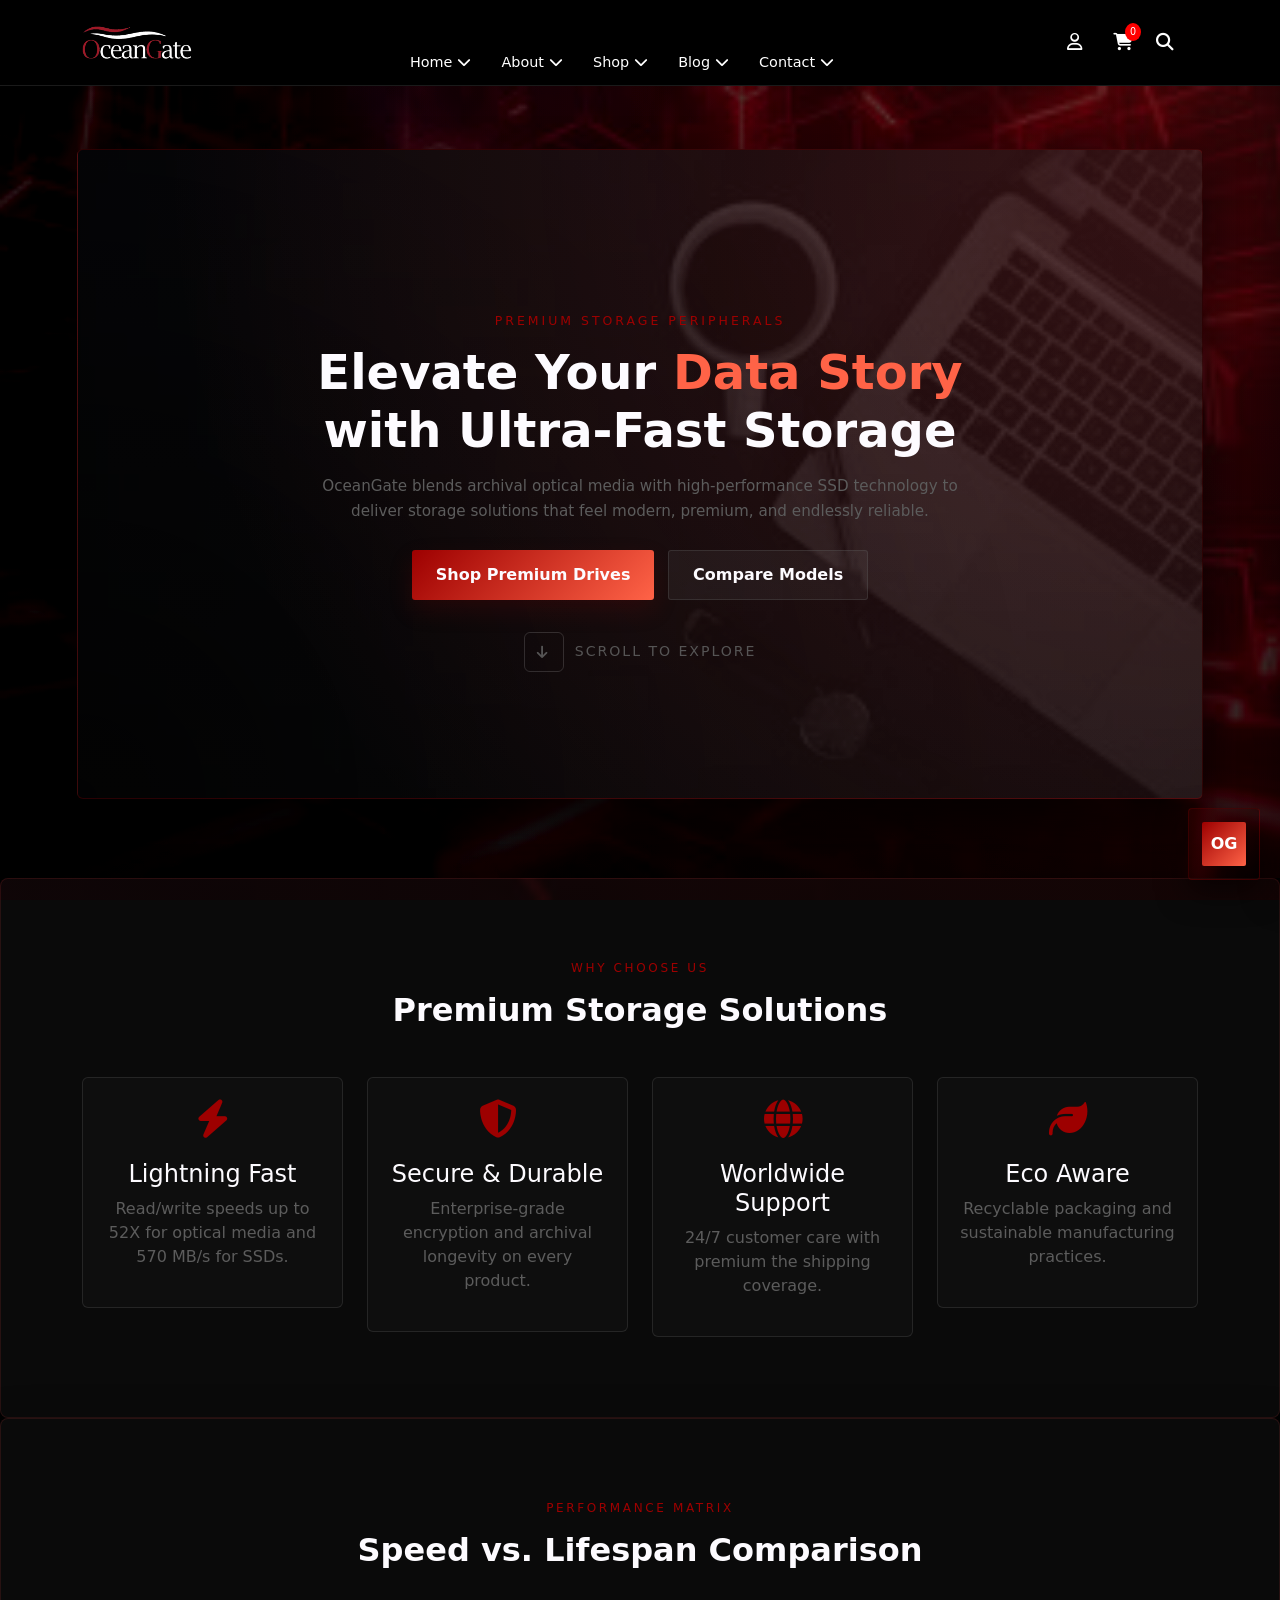
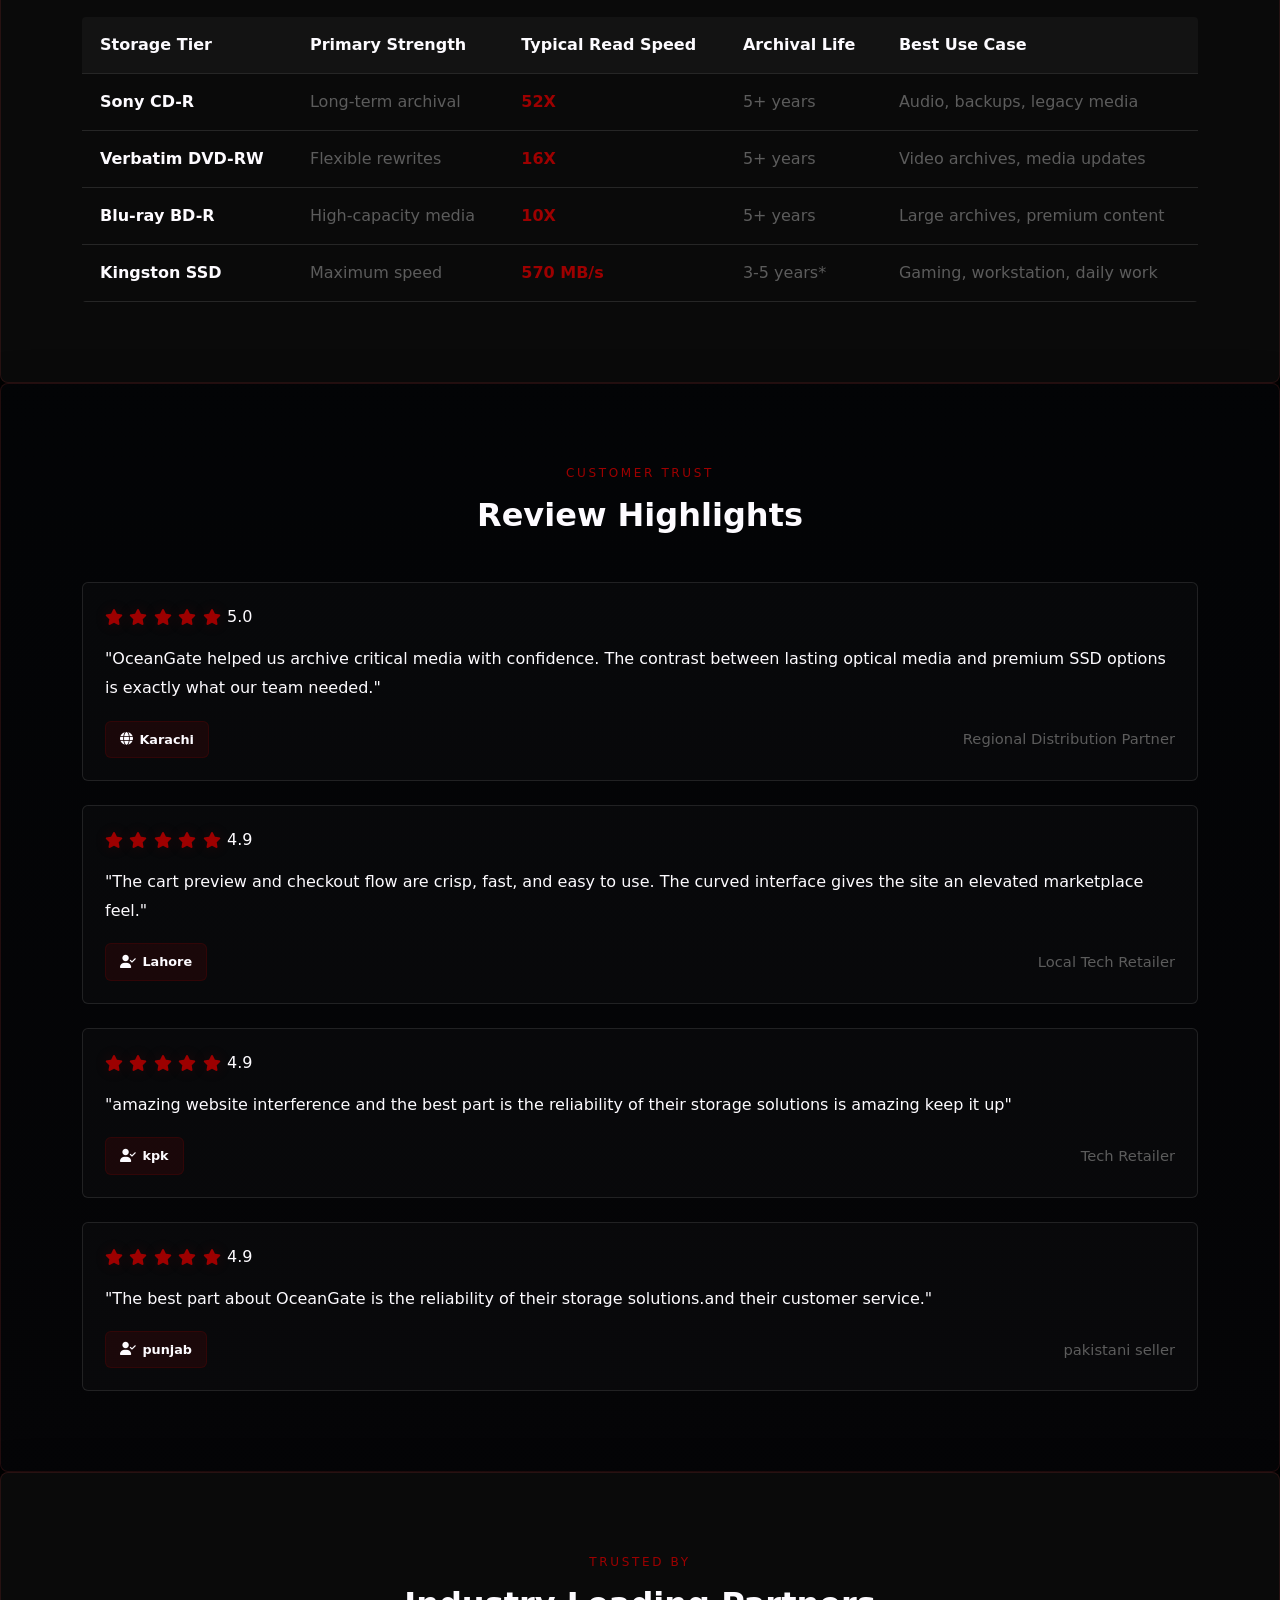
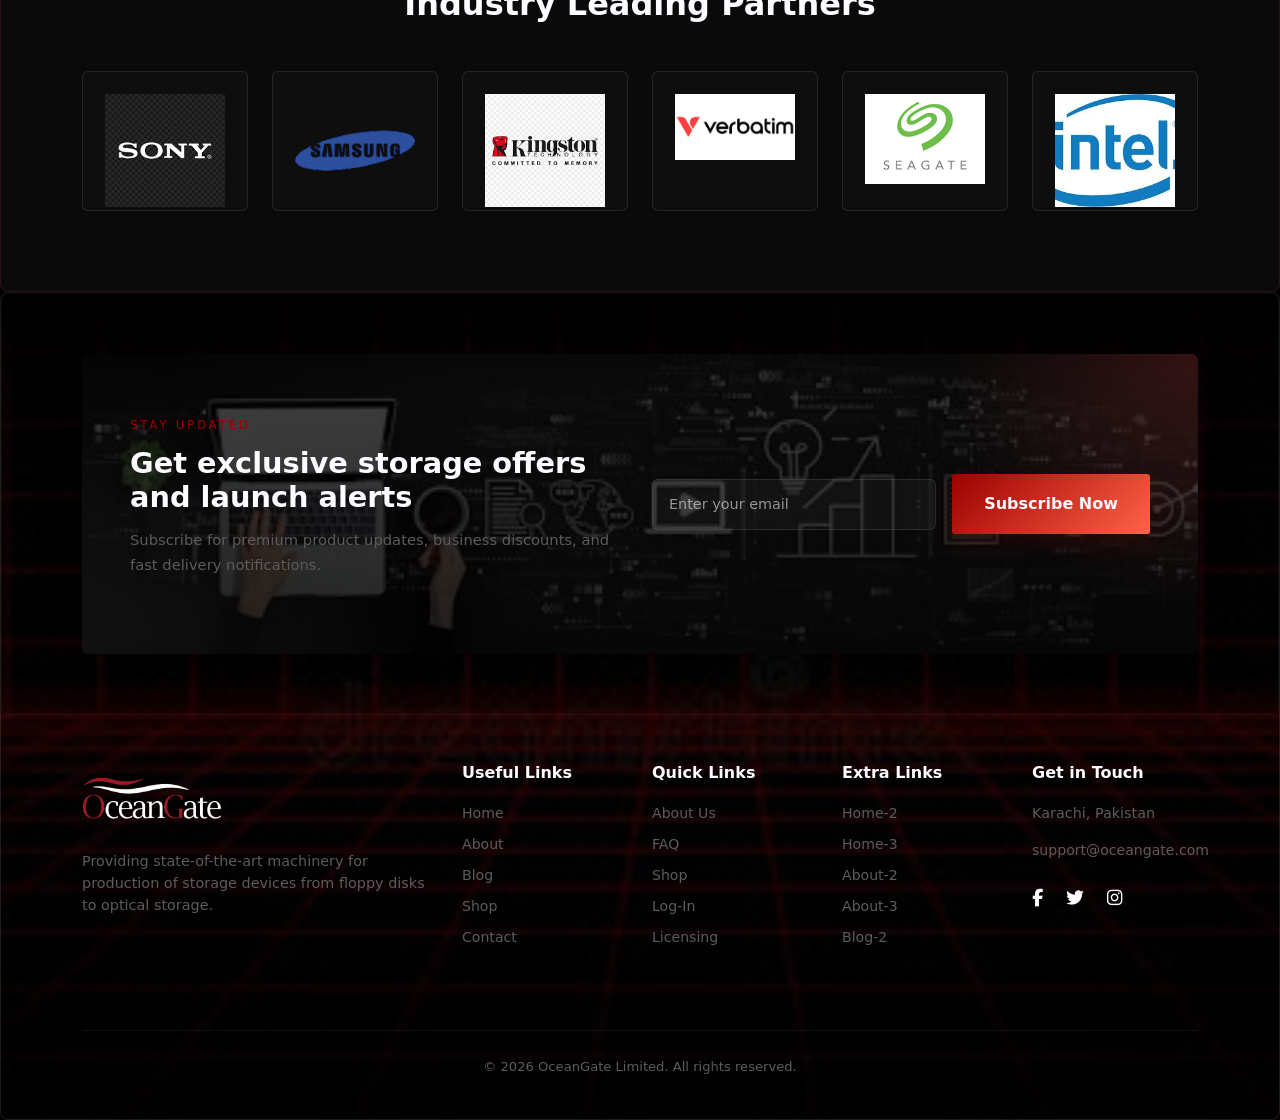
<file: index.html>
<!DOCTYPE html>
<html lang="en">

<head>
    <meta charset="UTF-8">
    <meta name="viewport" content="width=device-width, initial-scale=1.0">
    <title>OceanGate | Premium Storage</title>

    <link href="https://cdn.jsdelivr.net/npm/bootstrap@5.3.0/dist/css/bootstrap.min.css" rel="stylesheet">
    <link rel="stylesheet" href="https://cdnjs.cloudflare.com/ajax/libs/font-awesome/6.4.0/css/all.min.css">
    <link href="https://unpkg.com/aos@2.3.1/dist/aos.css" rel="stylesheet">
    <link rel="stylesheet" href="./styleSheets/style.css">
    <link rel="stylesheet" href="./styleSheets/shop.css">
    <link rel="icon" type="image/svg+xml" href="./src/img/logo/favicon.png">

</head>

<body>
    <!-- Preloader -->
    <div id="og-preloader-shuttle">
        <div class="og-loader-wrapper">
            <h1 class="og-loader-logo logo"><img src="./src/img//logo/OceanGate-logo.svg" alt=""></h1>
            <div class="og-progress-frame">
                <div class="og-progress-bar"></div>
            </div>
        </div>
    </div>
    <!-- Header navigation and mobile menu -->
    <header class="header">
        <div class="container d-flex align-items-center justify-content-between">
            <a href="./index.html" class="logo"><img src="./src/img//logo/OceanGate-logo.svg"
                    alt="OceanGate Logo"></a>
            <nav class="desktop-nav d-none d-lg-flex">
                <div class="nav-item-wrapper">
                    <a href="./index.html" class="nav-link">Home<span><i class="fas fa-chevron-down"></i></span></a>
                </div>
                <div class="nav-item-wrapper">
                    <a href="./about.html" class="nav-link">About<span><i class="fas fa-chevron-down"></i></span></a>
                </div>
                <div class="nav-item-wrapper">
                    <a href="./shop.html" class="nav-link">Shop<span><i class="fas fa-chevron-down"></i></span></a>
                    <div class="dropdown-box">
                        <a href="./shop.html"><span>--</span> Products</a>
                        <a href="./comparison.html"><span>--</span> compare devices</a>
                    </div>
                </div>
                <div class="nav-item-wrapper">
                    <a href="./blog.html" class="nav-link">Blog<span><i class="fas fa-chevron-down"></i></span></a>
                </div>
                <div class="nav-item-wrapper">
                    <a href="./contact.html" class="nav-link">Contact<span><i class="fas fa-chevron-down"></i></span></a>
                </div>
            
            </nav>
            <div class="header-actions d-flex align-items-center">
                <a href="./login.html" class="me-3 user-icon"><i class="far fa-user"></i></a>
                <div class="cart-icon"><a href="#" onclick="toggleCart(); return false;"><i
                            class="fas fa-shopping-cart"></i></a><span class="cart-badge" id="cartCount">0</span></div>
                <div class="search-wrapper me-3">
                    <button class="search-trigger" aria-label="Open search"><i class="fas fa-search"></i></button>
                    <div class="search-expand" aria-hidden="true">
                        <input id="globalSearchInput" class="search-input" type="text"
                            placeholder="Search products, e.g. Kingston SSD" autocomplete="off">
                        <div id="searchSuggestions" class="suggestions-panel" aria-hidden="true"></div>
                    </div>
                </div>
                <button class="menu-btn d-lg-none" id="menuBtn"><span></span><span></span><span></span></button>
            </div>
        </div>
        <div class="mobile-menu" id="mobileMenu">
            <nav class="mobile-nav">
                <a href="index.html">Home</a>
                <a href="about.html">About</a>
                <a href="blog.html">Blog</a>
                <a href="shop.html">Shop</a>
                <a href="comparison.html">Compare</a>
                <a href="contact.html">Contact</a>
                <a href="login.html">Sign In</a>
                <a href="signup.html">Sign Up</a>
            </nav>
        </div>
    </header>

    <!-- Main landing content -->
    <main>
        <section class="hero-section">
            <div class="hero-visual"></div>
            <div class="hero-frame"></div>
            <div class="container hero-content" data-aos="fade-up">
                <p class="small-caps">Premium Storage Peripherals</p>
                <h1 class="hero-title">Elevate Your <span>Data Story</span> with Ultra-Fast Storage</h1>
                <p class="hero-copy">OceanGate blends archival optical media with high-performance SSD technology to
                    deliver storage solutions that feel modern, premium, and endlessly reliable.</p>
                <div class="hero-actions">
                    <a href="shop.html" class="btn btn-red">Shop Premium Drives</a>
                    <a href="comparison.html" class="btn btn-secondary">Compare Models</a>
                </div>
                <a href="#techMatrix" class="hero-scroll">
                    <span class="scroll-icon"><i class="fas fa-arrow-down"></i></span>
                    Scroll to explore
                </a>
            </div>
        </section>

        <!-- Feature highlights section -->
        <section class="features-showcase section-panel section-panel" style="padding: 80px 0;">
            <div class="container">
                <div class="text-center mb-5" data-aos="fade-up">
                    <p class="section-subtitle">Why Choose Us</p>
                    <h2 class="section-title">Premium Storage Solutions</h2>
                </div>
                <div class="row g-4">
                    <!-- Feature: Lightning Fast -->
                    <div class="col-md-6 col-lg-3" data-aos="fade-up" data-aos-delay="100">
                        <div class="feature-card text-center">
                            <i class="fas fa-bolt"
                                style="font-size: 2.4rem; color: var(--primary-red); margin-bottom: 22px;"></i>
                            <h4>Lightning Fast</h4>
                            <p style="color: var(--text-gray);">Read/write speeds up to 52X for optical media and 570
                                MB/s for SSDs.</p>
                        </div>
                    </div>
                    <!-- Feature: Secure & Durable -->
                    <div class="col-md-6 col-lg-3" data-aos="fade-up" data-aos-delay="200">
                        <div class="feature-card text-center">
                            <i class="fas fa-shield-alt"
                                style="font-size: 2.4rem; color: var(--primary-red); margin-bottom: 22px;"></i>
                            <h4>Secure & Durable</h4>
                            <p style="color: var(--text-gray);">Enterprise-grade encryption and archival longevity on
                                every product.</p>
                        </div>
                    </div>
                    <!-- Feature: Worldwide Support -->
                    <div class="col-md-6 col-lg-3" data-aos="fade-up" data-aos-delay="300">
                        <div class="feature-card text-center">
                            <i class="fas fa-globe"
                                style="font-size: 2.4rem; color: var(--primary-red); margin-bottom: 22px;"></i>
                            <h4>Worldwide Support</h4>
                            <p style="color: var(--text-gray);">24/7 customer care with premium the shipping coverage.
                            </p>
                        </div>
                    </div>
                    <!-- Feature: Eco Aware -->
                    <div class="col-md-6 col-lg-3" data-aos="fade-up" data-aos-delay="400">
                        <div class="feature-card text-center">
                            <i class="fas fa-leaf"
                                style="font-size: 2.4rem; color: var(--primary-red); margin-bottom: 22px;"></i>
                            <h4>Eco Aware</h4>
                            <p style="color: var(--text-gray);">Recyclable packaging and sustainable manufacturing
                                practices.</p>
                        </div>
                    </div>
                </div>
            </div>
        </section>

        <!-- Product comparison matrix -->
        <section id="techMatrix" class="section-panel" style="padding: 80px 0;">
            <div class="container">
                <div class="text-center mb-5" data-aos="fade-up">
                    <p class="section-subtitle">Performance Matrix</p>
                    <h2 class="section-title">Speed vs. Lifespan Comparison</h2>
                </div>
                <div class="table-responsive" data-aos="fade-up" data-aos-delay="100">
                    <table class="tech-matrix">
                        <thead>
                            <tr>
                                <th>Storage Tier</th>
                                <th>Primary Strength</th>
                                <th>Typical Read Speed</th>
                                <th>Archival Life</th>
                                <th>Best Use Case</th>
                            </tr>
                        </thead>
                        <tbody>
                            <tr>
                                <td><strong style="color: var(--text-white);">Sony CD-R</strong></td>
                                <td>Long-term archival</td>
                                <td><span class="tech-highlight">52X</span></td>
                                <td>5+ years</td>
                                <td>Audio, backups, legacy media</td>
                            </tr>
                            <tr>
                                <td><strong style="color: var(--text-white);">Verbatim DVD-RW</strong></td>
                                <td>Flexible rewrites</td>
                                <td><span class="tech-highlight">16X</span></td>
                                <td>5+ years</td>
                                <td>Video archives, media updates</td>
                            </tr>
                            <tr>
                                <td><strong style="color: var(--text-white);">Blu-ray BD-R</strong></td>
                                <td>High-capacity media</td>
                                <td><span class="tech-highlight">10X</span></td>
                                <td>5+ years</td>
                                <td>Large archives, premium content</td>
                            </tr>
                            <tr>
                                <td><strong style="color: var(--text-white);">Kingston SSD</strong></td>
                                <td>Maximum speed</td>
                                <td><span class="tech-highlight">570 MB/s</span></td>
                                <td>3-5 years*</td>
                                <td>Gaming, workstation, daily work</td>
                            </tr>
                        </tbody>
                    </table>
                </div>
            </div>
        </section>

        <!-- Customer testimonials section -->
        <section class="section-panel"
            style="padding: 80px 0; background: linear-gradient(180deg, rgba(3, 4, 6, 0.98), rgba(5, 5, 7, 0.98));">
            <div class="container">
                <div class="text-center mb-5" data-aos="fade-up">
                    <p class="section-subtitle">Customer Trust</p>
                    <h2 class="section-title">Review Highlights</h2>
                </div>
                <div class="review-carousel flex-row flex-nowrap g-4" data-aos="fade-up" data-aos-delay="100">
                    <div class="col-md-12" data-aos="fade-up" data-aos-delay="100">
                        <div class="review-card">
                            <div class="review-stars"><i class="fas fa-star"></i><i class="fas fa-star"></i><i
                                    class="fas fa-star"></i><i class="fas fa-star"></i><i
                                    class="fas fa-star"></i><span>5.0</span></div>
                            <p style="color: var(--text-white); font-size: 1rem; line-height: 1.8;">"OceanGate helped us
                                archive critical media with confidence. The contrast between lasting optical media and
                                premium SSD options is exactly what our team needed."</p>
                            <div class="review-meta">
                                <span class="trust-badge"><i class="fas fa-globe"></i> Karachi</span>
                                <span class="review-location">Regional Distribution Partner</span>
                            </div>
                        </div>
                    </div>
                    <div class="col-md-12" data-aos="fade-up" data-aos-delay="200">
                        <div class="review-card">
                            <div class="review-stars"><i class="fas fa-star"></i><i class="fas fa-star"></i><i
                                    class="fas fa-star"></i><i class="fas fa-star"></i><i
                                    class="fas fa-star"></i><span>4.9</span></div>
                            <p style="color: var(--text-white); font-size: 1rem; line-height: 1.8;">"The cart preview
                                and checkout flow are crisp, fast, and easy to use. The curved interface gives the site
                                an elevated marketplace feel."</p>
                            <div class="review-meta">
                                <span class="trust-badge"><i class="fas fa-user-check"></i> Lahore</span>
                                <span class="review-location">Local Tech Retailer</span>
                            </div>
                        </div>
                    </div>
                    <div class="col-md-12" data-aos="fade-up" data-aos-delay="300">
                        <div class="review-card">
                            <div class="review-stars"><i class="fas fa-star"></i><i class="fas fa-star"></i><i
                                    class="fas fa-star"></i><i class="fas fa-star"></i><i
                                    class="fas fa-star"></i><span>4.9</span></div>
                            <p style="color: var(--text-white); font-size: 1rem; line-height: 1.8;">"amazing website
                                interference and the best part is the reliability of their storage solutions is amazing
                                keep it up"</p>
                            <div class="review-meta">
                                <span class="trust-badge"><i class="fas fa-user-check"></i> kpk</span>
                                <span class="review-location">Tech Retailer</span>
                            </div>
                        </div>
                    </div>
                    <div class="col-md-12" data-aos="fade-up" data-aos-delay="400">
                        <div class="review-card">
                            <div class="review-stars"><i class="fas fa-star"></i><i class="fas fa-star"></i><i
                                    class="fas fa-star"></i><i class="fas fa-star"></i><i
                                    class="fas fa-star"></i><span>4.9</span></div>
                            <p style="color: var(--text-white); font-size: 1rem; line-height: 1.8;">"The best part about
                                OceanGate is the reliability of their storage solutions.and their customer service."</p>
                            <div class="review-meta">
                                <span class="trust-badge"><i class="fas fa-user-check"></i> punjab </span>
                                <span class="review-location">pakistani seller</span>
                            </div>
                        </div>
                    </div>
                </div>
            </div>
        </section>

        <!-- Partner logos and brand trust section -->
        <section class="section-panel brand-partners" style="padding: 80px 0;">
            <div class="container">
                <div class="text-center mb-5" data-aos="fade-up">
                    <p class="section-subtitle">Trusted By</p>
                    <h2 class="section-title">Industry Leading Partners</h2>
                </div>
                <div class="row g-4 align-items-center">
                    <div class="col-6 col-md-4 col-lg-2" data-aos="zoom-in" data-aos-delay="100">
                        <div class="feature-card text-center" style="height: 140px;">
                            <img src="./src/img/brand-logos/sony.png" alt="Sony" class="img-fluid">
                        </div>
                    </div>
                    <div class="col-6 col-md-4 col-lg-2" data-aos="zoom-in" data-aos-delay="150">
                        <div class="feature-card text-center" style="height: 140px;">
                            <img src="./src/img/brand-logos/samsung.png" alt="Samsung" class="img-fluid">
                        </div>
                    </div>
                    <div class="col-6 col-md-4 col-lg-2" data-aos="zoom-in" data-aos-delay="200">
                        <div class="feature-card text-center" style="height: 140px;">
                            <img src="./src/img/brand-logos/kingstone.png" alt="kingstone" class="img-fluid">
                        </div>
                    </div>
                    <div class="col-6 col-md-4 col-lg-2" data-aos="zoom-in" data-aos-delay="250">
                        <div class="feature-card text-center" style="height: 140px;">
                            <img src="./src/img/brand-logos/Verbatim.png" alt="Verbatim" class="img-fluid">

                        </div>
                    </div>
                    <div class="col-6 col-md-4 col-lg-2" data-aos="zoom-in" data-aos-delay="300">
                        <div class="feature-card text-center" style="height: 140px;">
                            <img src="./src/img/brand-logos/Seagate.png" alt="Seagate" class="img-fluid">

                        </div>
                    </div>
                    <div class="col-6 col-md-4 col-lg-2" data-aos="zoom-in" data-aos-delay="350">
                        <div class="feature-card text-center" style="height: 140px;">
                            <img src="./src\img\brand-logos\Intel.jpg" alt="Intel" class="img-fluid">
                        </div>
                    </div>
                </div>
            </div>
        </section>
    </main>

    <!-- Site footer and subscription section -->
    <footer class="footer">
        <div class="email-subscription-section text-center">
            <div class="container">
                <div class="email-subscribe-card mx-auto p-4 p-lg-5" data-aos="fade-up">
                    <div class="row align-items-center gy-4">
                        <div class="col-12 col-lg-6 text-lg-start" data-aos="fade-right">
                            <p class="email-subtitle">STAY UPDATED</p>
                            <h2>Get exclusive storage offers and launch alerts</h2>
                            <p class="email-subtext">Subscribe for premium product updates, business discounts, and fast
                                delivery notifications.</p>
                        </div>
                        <div class="col-12 col-lg-6" data-aos="fade-left">
                            <form class="email-form d-flex flex-column flex-sm-row gap-3 align-items-center"
                                action="./thank-you.html" method="get">
                                <input type="email" class="form-control email-input" placeholder="Enter your email"
                                    required>
                                <button type="submit" class="btn btn-red email-submit-btn">Subscribe Now</button>
                            </form>
                        </div>
                    </div>
                </div>
            </div>
        </div>
        <div class="container">
            <div class="row pt-5 pb-5">
                <div class="col-lg-4 mb-5 mb-lg-0">
                    <a href="index.html" class="footer-logo"><img src="./src/img//logo/OceanGate-logo.svg"
                            alt="OceanGate Logo"></a>
                    <p style="color: var(--text-gray); font-size: 0.9rem;">Providing state-of-the-art machinery for
                        production of storage devices from floppy disks to optical storage.</p>
                </div>
                <div class="col-6 col-md-3 col-lg-2">
                    <h5>Useful Links</h5>
                    <a href="index.html" class="footer-link">Home</a>
                    <a href="about.html" class="footer-link">About</a>
                    <a href="blog.html" class="footer-link">Blog</a>
                    <a href="shop.html" class="footer-link">Shop</a>
                    <a href="contact.html" class="footer-link">Contact</a>
                </div>
                <div class="col-6 col-md-3 col-lg-2">
                    <h5>Quick Links</h5>
                    <a href="about.html" class="footer-link">About Us</a>
                    <a href="contact.html" class="footer-link">FAQ</a>
                    <a href="shop.html" class="footer-link">Shop</a>
                    <a href="contact.html" class="footer-link">Log-In</a>
                    <a href="contact.html" class="footer-link">Licensing</a>
                </div>
                <div class="col-6 col-md-3 col-lg-2 mt-4 mt-md-0">
                    <h5>Extra Links</h5>
                    <a href="index.html" class="footer-link">Home-2</a>
                    <a href="index.html" class="footer-link">Home-3</a>
                    <a href="about.html" class="footer-link">About-2</a>
                    <a href="about.html" class="footer-link">About-3</a>
                    <a href="blog.html" class="footer-link">Blog-2</a>
                </div>
                <div class="col-6 col-md-3 col-lg-2 mt-4 mt-md-0">
                    <h5>Get in Touch</h5>
                    <p style="color: var(--text-gray); font-size: 0.9rem;">Karachi, Pakistan</p>
                    <a href="mailto:support@oceangate.com" class="footer-link">support@oceangate.com</a>
                    <div class="social-icons mt-4">
                        <a href="#"><i class="fab fa-facebook-f"></i></a>
                        <a href="#"><i class="fab fa-twitter"></i></a>
                        <a href="#"><i class="fab fa-instagram"></i></a>
                    </div>
                </div>
            </div>
            <div class="copyright-section text-center">
                <p>© 2026 OceanGate Limited. All rights reserved.</p>
                <div class="social-icons mobile-social d-sm-none">
                    <a href="#"><i class="fab fa-facebook-f"></i></a>
                    <a href="#"><i class="fab fa-twitter"></i></a>
                    <a href="#"><i class="fab fa-instagram"></i></a>
                </div>
            </div>
        </div>
        <!-- Footer and subscription -->
    </footer>

    <!-- Cart overlay (global system) -->
    <div id="cartDrawer" class="cart-drawer">
        <div class="cart-drawer-header">
            <h4 style="color: var(--text-white); margin: 0;">Shopping Cart</h4>
            <button
                style="background: none; border: none; color: var(--text-gray); font-size: 1.5rem; cursor: pointer; padding: 0;"
                onclick="toggleCart()"><i class="fas fa-times"></i></button>
        </div>
        <div id="cartItems" class="cart-items-container">
            <p style="color: var(--text-muted); text-align: center; padding: 40px 20px;">Your cart is empty</p>
        </div>
        <div class="cart-drawer-footer">
            <div
                style="display: flex; justify-content: space-between; margin-bottom: 20px; padding-bottom: 20px; border-bottom: 1px solid rgba(255, 255, 255, 0.08);">
                <p style="color: var(--text-gray); margin: 0;">Subtotal:</p>
                <p style="color: var(--text-white); font-weight: 700; margin: 0;">$<span id="cartTotal">0.00</span></p>
            </div>
            <a href="checkout.html" class="btn btn-red"
                style="width: 100%; display: inline-flex; justify-content: center; padding: 14px; border-radius: 6px; font-weight: 600;">Proceed
                to Checkout</a>
        </div>
    </div>
    <div id="cartOverlay" class="cart-overlay" onclick="toggleCart()"></div>

    <script src="https://unpkg.com/aos@2.3.1/dist/aos.js"></script>
    <script src="./js/app.js"></script>

</body>

</html>
</file>
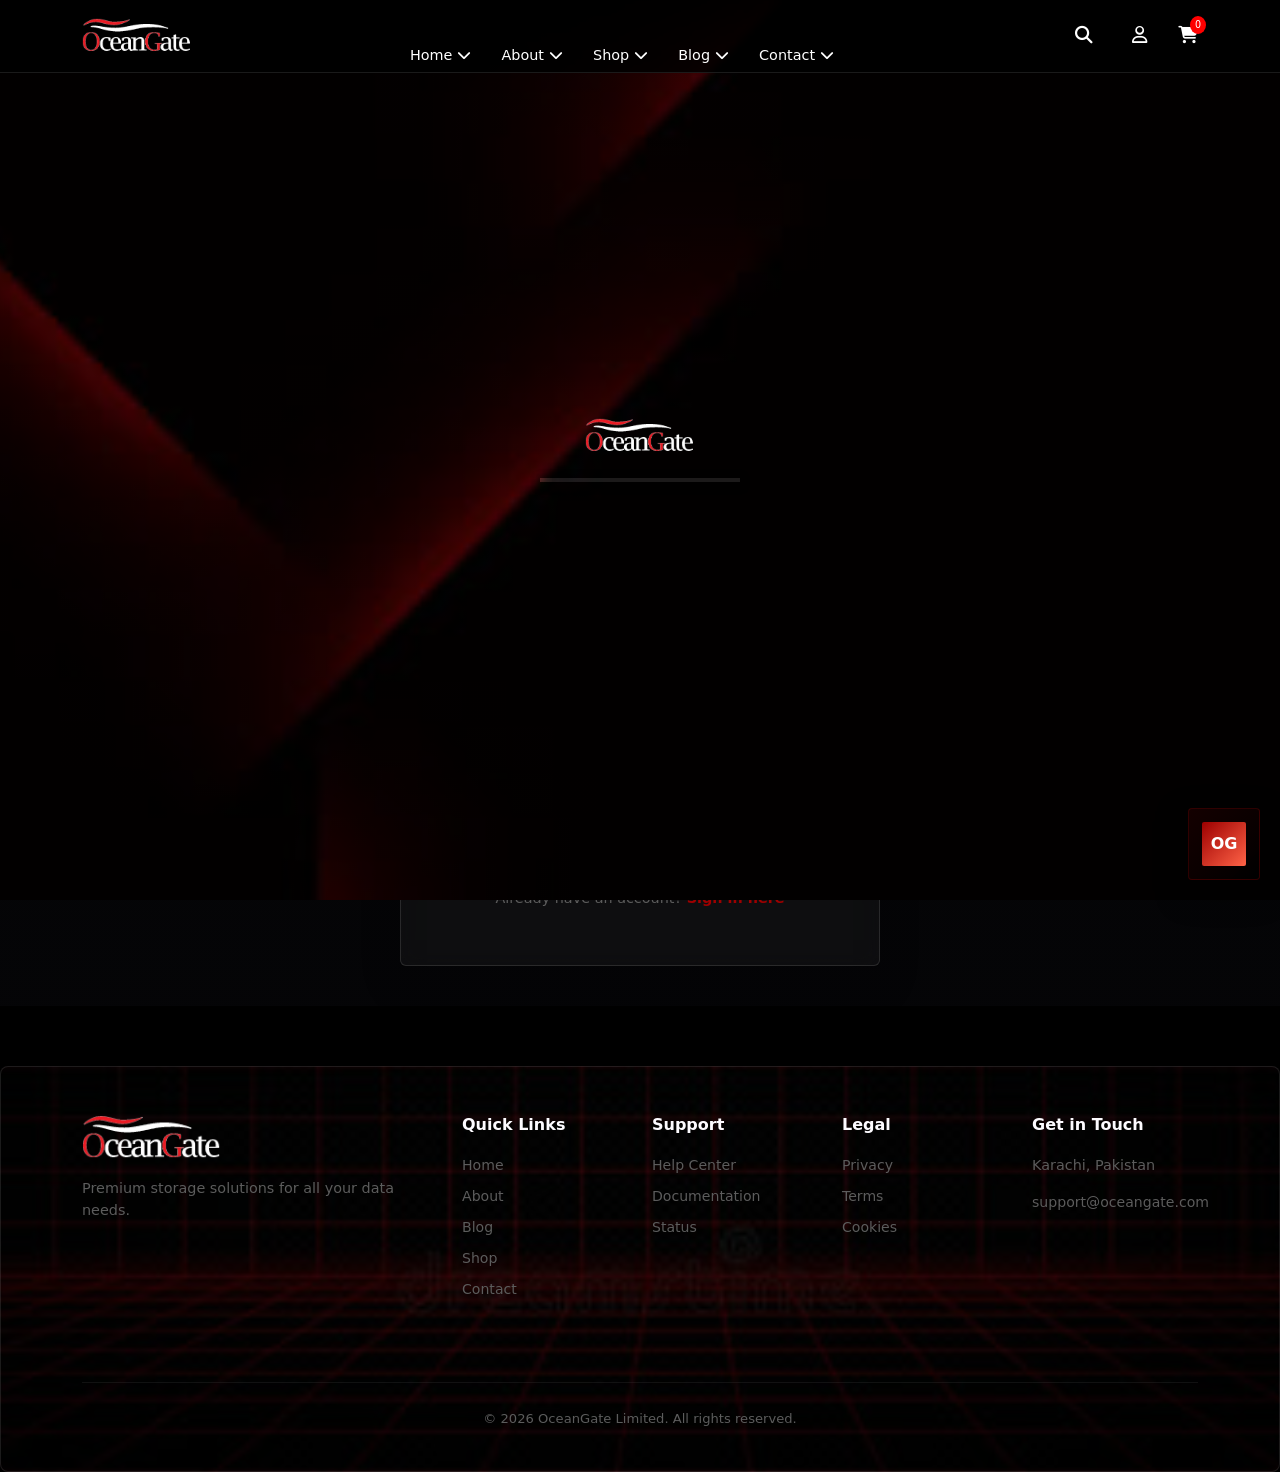
<file: about.html>
<!DOCTYPE html>
<html lang="en">

<head>
    <meta charset="UTF-8">
    <meta name="viewport" content="width=device-width, initial-scale=1.0">
    <link rel="stylesheet" href="https://cdnjs.cloudflare.com/ajax/libs/font-awesome/6.4.0/css/all.min.css">
    <link href="https://cdn.jsdelivr.net/npm/bootstrap@5.3.0/dist/css/bootstrap.min.css" rel="stylesheet">
    <link href="https://unpkg.com/aos@2.3.1/dist/aos.css" rel="stylesheet">
    <link rel="stylesheet" href="./styleSheets/style.css">
    <link rel="stylesheet" href="./styleSheets/about.css">
        <link rel="stylesheet" href="./styleSheets/shop.css">
    <link rel="icon" type="image/svg+xml" href="./src/img/logo/favicon.png">
    <title>OceanGate | About Us</title>
    
</head>
<body>
    <!-- Header navigation -->
          <!-- Preloader -->
    <div id="og-preloader-shuttle">
      <div class="og-loader-wrapper">
        <h1 class="og-loader-logo logo"><img src="./src/img//logo/OceanGate-logo.svg" alt=""></h1>
        <div class="og-progress-frame">
            <div class="og-progress-bar"></div>
        </div>
      </div>
    </div>
    <!-- Header navigation and mobile menu -->
    <header class="header">
        <div class="container d-flex align-items-center justify-content-between">
            <a href="./index.html" class="logo"><img src="./src/img//logo/OceanGate-logo.svg" alt="logo"></a>

            <nav class="desktop-nav d-none d-lg-flex">
                <div class="nav-item-wrapper">
                    <a href="./index.html" class="nav-link">Home<span><i class="fas fa-chevron-down"></i></span></a>
                </div>
                <div class="nav-item-wrapper">
                    <a href="./about.html" class="nav-link">About<span><i class="fas fa-chevron-down"></i></span></a>
                </div>
                <div class="nav-item-wrapper">
                    <a href="./shop.html" class="nav-link">Shop<span><i class="fas fa-chevron-down"></i></span></a>
                    <div class="dropdown-box">
                        <a href="./shop.html"><span>--</span> Products</a>
                        <a href="./comparison.html"><span>--</span> compare devices</a>
                    </div>
                </div>
                <div class="nav-item-wrapper">
                    <a href="./blog.html" class="nav-link">Blog<span><i class="fas fa-chevron-down"></i></span></a>
                </div>
                <div class="nav-item-wrapper">
                    <a href="./contact.html" class="nav-link">Contact<span><i class="fas fa-chevron-down"></i></span></a>
                </div>
            
            </nav>
            <div class="header-actions d-flex align-items-center">
                <a href="#" class="me-3 user-icon"><i class="far fa-user"></i></a>
                <div class="cart-icon"><a href="#" onclick="toggleCart(); return false;"><i class="fas fa-shopping-cart"></i></a><span class="cart-badge" id="cartCount">0</span></div>
                <div class="search-wrapper me-3">
                    <button class="search-trigger" aria-label="Open search"><i class="fas fa-search"></i></button>
                    <div class="search-expand" aria-hidden="true">
                        <input id="globalSearchInput" class="search-input" type="text" placeholder="Search products, e.g. Kingston SSD" autocomplete="off">
                        <div id="searchSuggestions" class="suggestions-panel" aria-hidden="true"></div>
                    </div>
                </div>
                <button class="menu-btn d-lg-none" id="menuBtn"><span></span><span></span><span></span></button>
            </div>
        </div>
        <div class="mobile-menu" id="mobileMenu">
            <nav class="mobile-nav">
                <a href="index.html">Home</a>
                <a href="about.html">About</a>
                <a href="blog.html">Blog</a>
                <a href="shop.html">Shop</a>
                <a href="comparison.html">Compare</a>
                <a href="contact.html">Contact</a>
            </nav>
        </div>
    </header>

    <main>
        
       <section class="about-hero-section">
           <div class="text-center container-fluid">
              <p class="small-caps">Premium Storage Peripherals</p>
              <h1 class="hero-title">
                 Innovating <span>Data Storage</span> Since 3 Years
              </h1>
              <a href="./shop.html" class="btn btn-red">Discover Solutions</a>
           </div>
       </section>
    
      <!-- Our Journey Section -->
      <section class="about-journey-section about-section-animate  " style="background: #000; padding: 100px 0;">
        <div class="container ">
            <div class="row align-items-center">
                <!-- Image Side -->
                <div class="col-lg-6 mb-5 mb-lg-0">
                    <div class="journey-img-box">
                        <img src="src/img/image copy 3.png" alt="OceanGate Journey"
                            style="width: 100%; display: block; filter: brightness(0.8); transition: 0.6s;"
                            onmouseover="this.style.filter='brightness(1)'"
                            onmouseout="this.style.filter='brightness(0.8)'">
                    </div>
                </div>

                <!-- Text Side -->
                <div class="col-lg-6 ps-lg-5">
                    <h2 class="journey-title">Our journey</h2>
                    <p style="color:#c2c2c2; font-size: 1.1rem; line-height: 1.8; margin-bottom: 25px;">
                        For the last three years, OceanGate has been delivering top-quality storage accessories
                        and manufacturing equipment. Starting from optical drives, we expanded into
                        high-performance storage machinery.
                    </p>

                    <ul class="list-unstyled">
                        <li class="mb-3 d-flex align-items-center" style="color: #eee;">
                            <i class="fas fa-certificate me-3" style="color:#ff4d4d;"></i>
                            100% Quality-Assured Products
                        </li>
                        <li class="mb-3 d-flex align-items-center" style="color: #eee;">
                            <i class="fas fa-leaf me-3" style="color:#ff4d4d;"></i>
                            Environment-friendly manufacturing
                        </li>
                        <li class="mb-3 d-flex align-items-center" style="color: #eee;">
                            <i class="fas fa-globe-americas me-3" style="color:#ff4d4d;"></i>
                            Premium standards trusted worldwide
                        </li>
                    </ul>
                </div>
            </div>
        </div>
    </section>

    <!-- ================= TIMELINE SECTION ================= -->
    <section style="background: var(--bg-dark); padding: 80px 0; border-top: 1px solid rgba(255, 77, 77, 0.15);">
        <div class="container">
            <div class="text-center mb-5" data-aos="fade-up">
                <p style="color: var(--primary-red); text-transform: uppercase; letter-spacing: 0.35em; font-size: 0.85rem; margin-bottom: 15px;">Our Evolution</p>
                <h2 style="font-size: 2.8rem; font-weight: 800; color: var(--text-white);">OceanGate Timeline</h2>
            </div>

            <!-- Timeline -->
            <div style="position: relative; max-width: 800px; margin: 0 auto;">
                <!-- Timeline Line -->
                <div style="position: absolute; left: 50%; top: 0; bottom: 0; width: 2px; background: linear-gradient(180deg, var(--primary-red), transparent); transform: translateX(-50%);"></div>

                <!-- 2023 -->
                <div style="margin-bottom: 50px;" data-aos="fade-up" data-aos-delay="100">
                    <div style="display: flex; align-items: center; margin-bottom: 20px;">
                        <div style="flex: 1; text-align: right; padding-right: 30px;">
                            <h4 style="color: var(--text-white); font-weight: 800;">Founded</h4>
                            <p style="color: var(--text-gray); margin: 0;">OceanGate Storage was established with a vision to revolutionize data storage technology.</p>
                        </div>
                        <div style="position: relative; z-index: 10; width: 40px; height: 40px; background: var(--primary-red); border-radius: 50%; display: flex; align-items: center; justify-content: center; flex-shrink: 0;">
                            <i class="fas fa-rocket" style="color: white; font-size: 1rem;"></i>
                        </div>
                        <div style="flex: 1; padding-left: 30px;">
                            <p style="color: var(--primary-red); font-weight: 700; font-size: 1.2rem; margin: 0;">2023</p>
                        </div>
                    </div>
                </div>

                <!-- 2024 -->
                <div style="margin-bottom: 50px;" data-aos="fade-up" data-aos-delay="200">
                    <div style="display: flex; align-items: center; margin-bottom: 20px; flex-direction: row-reverse;">
                        <div style="flex: 1; text-align: left; padding-left: 30px;">
                            <h4 style="color: var(--text-white); font-weight: 800;">First 1000 Units Sold</h4>
                            <p style="color: var(--text-gray); margin: 0;">Milestone: Shipped first 1000 SSD units, marking our entry into solid-state storage market.</p>
                        </div>
                        <div style="position: relative; z-index: 10; width: 40px; height: 40px; background: var(--primary-red); border-radius: 50%; display: flex; align-items: center; justify-content: center; flex-shrink: 0;">
                            <i class="fas fa-box" style="color: white; font-size: 1rem;"></i>
                        </div>
                        <div style="flex: 1; padding-right: 30px; text-align: right;">
                            <p style="color: var(--primary-red); font-weight: 700; font-size: 1.2rem; margin: 0;">2024</p>
                        </div>
                    </div>
                </div>

                <!-- 2025 -->
                <div style="margin-bottom: 50px;" data-aos="fade-up" data-aos-delay="300">
                    <div style="display: flex; align-items: center; margin-bottom: 20px;">
                        <div style="flex: 1; text-align: right; padding-right: 30px;">
                            <h4 style="color: var(--text-white); font-weight: 800;">Global Expansion</h4>
                            <p style="color: var(--text-gray); margin: 0;">Expanded operations to 15+ countries, became trusted by enterprise clients worldwide.</p>
                        </div>
                        <div style="position: relative; z-index: 10; width: 40px; height: 40px; background: var(--primary-red); border-radius: 50%; display: flex; align-items: center; justify-content: center; flex-shrink: 0;">
                            <i class="fas fa-globe" style="color: white; font-size: 1rem;"></i>
                        </div>
                        <div style="flex: 1; padding-left: 30px;">
                            <p style="color: var(--primary-red); font-weight: 700; font-size: 1.2rem; margin: 0;">2025</p>
                        </div>
                    </div>
                </div>

                <!-- 2026 -->
                <div data-aos="fade-up" data-aos-delay="400">
                    <div style="display: flex; align-items: center; margin-bottom: 20px; flex-direction: row-reverse;">
                        <div style="flex: 1; text-align: left; padding-left: 30px;">
                            <h4 style="color: var(--text-white); font-weight: 800;">Today & Beyond</h4>
                            <p style="color: var(--text-gray); margin: 0;">Continuing innovation with AI-integrated storage solutions and next-gen storage media.</p>
                        </div>
                        <div style="position: relative; z-index: 10; width: 40px; height: 40px; background: var(--primary-red); border-radius: 50%; display: flex; align-items: center; justify-content: center; flex-shrink: 0;">
                            <i class="fas fa-star" style="color: white; font-size: 1rem;"></i>
                        </div>
                        <div style="flex: 1; padding-right: 30px; text-align: right;">
                            <p style="color: var(--primary-red); font-weight: 700; font-size: 1.2rem; margin: 0;">2026</p>
                        </div>
                    </div>
                </div>
            </div>
        </div>
    </section>

    <!-- ================= TEAM SECTION ================= -->
    <section class="section-panel" style=" padding: 80px 0; border-top: 1px solid rgba(255, 77, 77, 0.15);">
        <div class="container">
            <div class="text-center mb-5" data-aos="fade-up">
                <p style="color: var(--primary-red); text-transform: uppercase; letter-spacing: 0.35em; font-size: 0.85rem; margin-bottom: 15px;">Leadership</p>
                <h2 style="font-size: 2.8rem; font-weight: 800; color: var(--text-white);">Meet Our Team</h2>
            </div>

            <!-- Team Grid -->
            <div class="row g-4 justify-content-center">
                <!-- Team Member 1: Hussain -->
                <div class="col-md-6 col-lg-4" data-aos="fade-up" data-aos-delay="100">
                    <div style="background: var(--bg-panel); border: 1px solid rgba(255, 77, 77, 0.15); border-radius: 18px; padding: 30px; text-align: center; transition: all 0.4s ease; height: 100%;" class="team-card" onmouseover="this.style.borderColor='var(--primary-red)'; this.style.boxShadow='0 25px 50px rgba(255, 77, 77, 0.15)';" onmouseout="this.style.borderColor='rgba(255, 77, 77, 0.15)'; this.style.boxShadow='none';">
                        <div style="width: 120px; height: 120px; background: linear-gradient(135deg, var(--primary-red), #ff1f1f); border-radius: 50%; margin: 0 auto 20px; display: flex; align-items: center; justify-content: center; box-shadow: 0 10px 30px rgba(255, 77, 77, 0.2);">
                            <i class="fas fa-user-tie" style="font-size: 3rem; color: white;"></i>
                        </div>
                        <h4 style="color: var(--text-white); font-weight: 800; margin-bottom: 8px;">Hussain Boholem's</h4>
                        <p style="color: var(--primary-red); font-weight: 700; font-size: 0.95rem; margin-bottom: 15px;">Founder & CEO</p>
                        <p style="color: var(--text-gray); font-size: 0.9rem; line-height: 1.6; margin-bottom: 20px;">
                            Visionary leader with 8+ years in storage technology. Pioneered OceanGate's mission to make premium storage accessible globally.
                        </p>
                        <div style="display: flex; justify-content: center; gap: 15px;">
                            <a href="https://github.com/Esha-developer" style="color: var(--primary-red); font-size: 1.1rem; transition: all 0.3s ease;" onmouseover="this.style.transform='scale(1.3)';" onmouseout="this.style.transform='scale(1)';">
                                <i class="fab fa-linkedin"></i>
                            </a>
                            <a href="https://github.com/hussain3381" method='post' style="color: var(--primary-red); font-size: 1.1rem; transition: all 0.3s ease;" onmouseover="this.style.transform='scale(1.3)';" onmouseout="this.style.transform='scale(1)';">
                                <i class="fab fa-github"></i>
                            </a>
                        </div>
                    </div>
                </div>

                <!-- Team Member 2: Esha -->
                <div class="col-md-6 col-lg-4" data-aos="fade-up" data-aos-delay="200">
                    <div style="background: var(--bg-panel); border: 1px solid rgba(255, 77, 77, 0.15); border-radius: 18px; padding: 30px; text-align: center; transition: all 0.4s ease; height: 100%;" class="team-card" onmouseover="this.style.borderColor='var(--primary-red)'; this.style.boxShadow='0 25px 50px rgba(255, 77, 77, 0.15)';" onmouseout="this.style.borderColor='rgba(255, 77, 77, 0.15)'; this.style.boxShadow='none';">
                        <div style="width: 120px; height: 120px; background: linear-gradient(135deg, var(--primary-red), #ff1f1f); border-radius: 50%; margin: 0 auto 20px; display: flex; align-items: center; justify-content: center; box-shadow: 0 10px 30px rgba(255, 77, 77, 0.2);">
                            <i class="fas fa-user-circle" style="font-size: 3rem; color: white;"></i>
                        </div>
                        <h4 style="color: var(--text-white); font-weight: 800; margin-bottom: 8px;">Miss Esha</h4>
                        <p style="color: var(--primary-red); font-weight: 700; font-size: 0.95rem; margin-bottom: 15px;">CTO & Product Lead</p>
                        <p style="color: var(--text-gray); font-size: 0.9rem; line-height: 1.6; margin-bottom: 20px;">
                            Tech innovator with expertise in hardware optimization. Leads product development and ensures cutting-edge storage solutions.
                        </p>
                        <div style="display: flex; justify-content: center; gap: 15px;">
                            <a href="#" style="color: var(--primary-red); font-size: 1.1rem; transition: all 0.3s ease;" onmouseover="this.style.transform='scale(1.3)';" onmouseout="this.style.transform='scale(1)';">
                                <i class="fab fa-linkedin"></i>
                            </a>
                            <a href="https://github.com/Esha-developer" style="color: var(--primary-red); font-size: 1.1rem; transition: all 0.3s ease;" onmouseover="this.style.transform='scale(1.3)';" onmouseout="this.style.transform='scale(1)';">
                                <i class="fab fa-github"></i>
                            </a>
                        </div>
                    </div>
                </div>

                <!-- Team Member 3: Syeda Hooria Batool -->
                <div class="col-md-6 col-lg-4" data-aos="fade-up" data-aos-delay="300">
                    <div style="background: var(--bg-panel); border: 1px solid rgba(255, 77, 77, 0.15); border-radius: 18px; padding: 30px; text-align: center; transition: all 0.4s ease; height: 100%;" class="team-card" onmouseover="this.style.borderColor='var(--primary-red)'; this.style.boxShadow='0 25px 50px rgba(255, 77, 77, 0.15)';" onmouseout="this.style.borderColor='rgba(255, 77, 77, 0.15)'; this.style.boxShadow='none';">
                        <div style="width: 120px; height: 120px; background: linear-gradient(135deg, var(--primary-red), #ff1f1f); border-radius: 50%; margin: 0 auto 20px; display: flex; align-items: center; justify-content: center; box-shadow: 0 10px 30px rgba(255, 77, 77, 0.2);">
                            <i class="fas fa-user-shield" style="font-size: 3rem; color: white;"></i>
                        </div>
                        <h4 style="color: var(--text-white); font-weight: 800; margin-bottom: 8px;">Syeda Hooria Batool</h4>
                        <p style="color: var(--primary-red); font-weight: 700; font-size: 0.95rem; margin-bottom: 15px;">COO & Operations Lead</p>
                        <p style="color: var(--text-gray); font-size: 0.9rem; line-height: 1.6; margin-bottom: 20px;">
                            Operations strategist ensuring smooth supply chain and customer satisfaction. Passionate about scaling sustainable business practices.
                        </p>
                        <div style="display: flex; justify-content: center; gap: 15px;">
                            <a href="#" style="color: var(--primary-red); font-size: 1.1rem; transition: all 0.3s ease;" onmouseover="this.style.transform='scale(1.3)';" onmouseout="this.style.transform='scale(1)';">
                                <i class="fab fa-linkedin"></i>
                            </a>
                            <a href="https://github.com/Hooria-developer" style="color: var(--primary-red); font-size: 1.1rem; transition: all 0.3s ease;" onmouseover="this.style.transform='scale(1.3)';" onmouseout="this.style.transform='scale(1)';">
                                <i class="fab fa-github"></i>
                            </a>
                        </div>
                    </div>
                </div>
            </div>
        </div>
    </section>

    <!-- Why Choose Us Section -->
    <section class="about-section-animate" style="padding: 60px 0;  background-image:url(./src/img/banners/bg5.jpg), linear-gradient(135deg, rgba(4, 4, 7, 0.88), rgba(20, 5, 5, 0.94)); background-repeat:no-repeat; background-size:cover; background-position:left; background-attachment:fixed; border-top: 1px solid rgba(255, 77, 77, 0.15);">
        <div class="container">
            <!-- Section Header -->
            <div class="text-center mb-5">
                <h2 style="font-size: 2.8rem; font-weight: 800;">
                    Why Experts Choose <span style="color: #ff4d4d;">OceanGate</span>
                </h2>
            </div>

            <!-- Cards 1 -->
            <div class="row g-4 justify-content-center">
                <!-- Card 1 -->
                <div class="col-12 col-md-6 col-lg-4">
                    <div class="feature-card-premium h-100">
                        <i class="fas fa-microchip mb-4" style="font-size: 45px; color: #555;"></i>
                        <h4 class="fw-bold">Advanced Tech</h4>
                        <p>Cutting-edge hardware for next-level storage production and reliability.</p>
                    </div>
                </div>

                <!-- Card 2 -->
                <div class="col-12 col-md-6 col-lg-4">
                    <div class="feature-card-premium h-100">
                        <i class="fas fa-shield-alt mb-4" style="font-size: 45px; color: #555;"></i>
                        <h4 class="fw-bold">Secure & Reliable</h4>
                        <p>Your data is protected with our durable hardware and encryption standards.</p>
                    </div>
                </div>

                <!-- Card 3 -->
                <div class="col-12 col-md-6 col-lg-4">
                    <div class="feature-card-premium h-100">
                        <i class="fas fa-globe mb-4" style="font-size: 45px; color: #555;"></i>
                        <h4 class="fw-bold">Global Reach</h4>
                        <p>Supplying premium storage equipment to hundreds of companies worldwide.</p>
                    </div>
                </div>
            </div>
        </div>
    </section>
 </main>
    <!-- Footer and subscription -->
    <footer class="footer">

        <div class="email-subscription-section text-center">
            <div class="container">
                <div class="email-subscribe-card mx-auto p-4 p-lg-5" data-aos="fade-up">
                    <div class="row align-items-center gy-4">
                        <div class="col-12 col-lg-6 text-lg-start" data-aos="fade-right">
                            <p class="email-subtitle">STAY UPDATED</p>
                            <h2>Get exclusive storage offers and launch alerts</h2>
                            <p class="email-subtext">Subscribe for premium product updates, business discounts, and fast delivery notifications.</p>
                        </div>
                        <div class="col-12 col-lg-6" data-aos="fade-left">
                            <form class="email-form d-flex flex-column flex-sm-row gap-3 align-items-center" action="./thank-you.html"  method="get">
                                <input type="email" class="form-control email-input" placeholder="Enter your email" required>
                                <button type="submit" class="btn btn-red email-submit-btn">Subscribe Now</button>
                            </form>
                        </div>
                    </div>
                </div>
            </div>
        </div>

        <div class="container">
            <div class="row pt-5 pb-5">
                <div class="col-lg-4 mb-5 mb-lg-0">
                    <a href="./index.html" class="footer-logo"><img src="./src/img//logo/OceanGate-logo.svg" alt=""></a>
                    <p class="pe-lg-5" style="color: var(--text-gray); font-size: 0.9rem;">
                        Providing state-of-the-art machinery for production of storage devices from floppy disks to
                        optical storage.
                    </p>
                </div>

                <div class="col-6 col-md-3 col-lg-2">
                    <h5>Useful Links</h5>
                    <a href="./index.html" class="footer-link">Home</a>
                    <a href="./about.html" class="footer-link">About</a>
                    <a href="./blog.html" class="footer-link">Blog</a>
                    <a href="./shop.html" class="footer-link">Shop</a>
                    <a href="./contact.html" class="footer-link">Contact</a>
                </div>

                <div class="col-6 col-md-3 col-lg-2">
                    <h5>Quick Links</h5>
                    <a href="./about.html" class="footer-link">About Us</a>
                    <a href="./contact.html" class="footer-link">FAQ</a>
                    <a href="./shop.html" class="footer-link">Shop</a>
                    <a href="./contact.html" class="footer-link">Log-In</a>
                    <a href="./contact.html" class="footer-link">Licensing</a>
                </div>

                <div class="col-6 col-md-3 col-lg-2 mt-4 mt-md-0">
                    <h5>Extra Links</h5>
                    <a href="./index.html" class="footer-link">Home-2</a>
                    <a href="./index.html" class="footer-link">Home-3</a>
                    <a href="./about.html" class="footer-link">About-2</a>
                    <a href="./about.html" class="footer-link">About-3</a>
                    <a href="./blog.html" class="footer-link">Blog-2</a>
                </div>

                <div class="col-6 col-md-3 col-lg-2 mt-4 mt-md-0">
                    <h5>Get in Touch</h5>
                    <p style="color: var(--text-gray); font-size: 0.9rem;">Karachi, Pakistan</p>
                    <a href="mailto:support@oceangate.com" class="footer-link">support@oceangate.com</a>
                    <div class="social-icons mt-4">
                        <a href="#"><i class="fab fa-facebook-f"></i></a>
                        <a href="#"><i class="fab fa-twitter"></i></a>
                        <a href="#"><i class="fab fa-instagram"></i></a>
                    </div>
                </div>
            </div>

            <div class="copyright-section text-center">
                <p>© 2026 OceanGate Limited. All rights reserved.</p>
                <div class="social-icons mobile-social d-sm-none">
                    <a href="#"><i class="fab fa-facebook-f"></i></a>
                    <a href="#"><i class="fab fa-twitter"></i></a>
                    <a href="#"><i class="fab fa-instagram"></i></a>
                </div>
            </div>
        </div>
    </footer>


    <!-- JavaScript for Animations -->
    <script>
        const scrollObserver = new IntersectionObserver((entries) => {
            entries.forEach(entry => {
                if (entry.isIntersecting) {
                    entry.target.classList.add('active');
                }
            });
        }, {
            threshold: 0.1
        });


        document.querySelectorAll('.about-section-animate').forEach(el => {
            scrollObserver.observe(el);
        });
    </script>
  <!-- Cart overlay (global system) -->
    <div id="cartDrawer" class="cart-drawer">
        <div class="cart-drawer-header">
            <h4 style="color: var(--text-white); margin: 0;">Shopping Cart</h4>
            <button style="background: none; border: none; color: var(--text-gray); font-size: 1.5rem; cursor: pointer; padding: 0;" onclick="toggleCart()"><i class="fas fa-times"></i></button>
        </div>
        <div id="cartItems" class="cart-items-container">
            <p style="color: var(--text-muted); text-align: center; padding: 40px 20px;">Your cart is empty</p>
        </div>
        <div class="cart-drawer-footer">
            <div style="display: flex; justify-content: space-between; margin-bottom: 20px; padding-bottom: 20px; border-bottom: 1px solid rgba(255, 255, 255, 0.08);">
                <p style="color: var(--text-gray); margin: 0;">Subtotal:</p>
                <p style="color: var(--text-white); font-weight: 700; margin: 0;">$<span id="cartTotal">0.00</span></p>
            </div>
            <a href="checkout.html" class="btn btn-red" style="width: 100%; display: inline-flex; justify-content: center; padding: 14px; border-radius: 6px; font-weight: 600;">Proceed to Checkout</a>
        </div>
    </div>
    <div id="cartOverlay" class="cart-overlay" onclick="toggleCart()"></div>

    <script src="https://unpkg.com/aos@2.3.1/dist/aos.js"></script>
    <script src="./js/app.js"></script>
    <script src="./js/auth.js"></script>
</body>

</html>
</file>
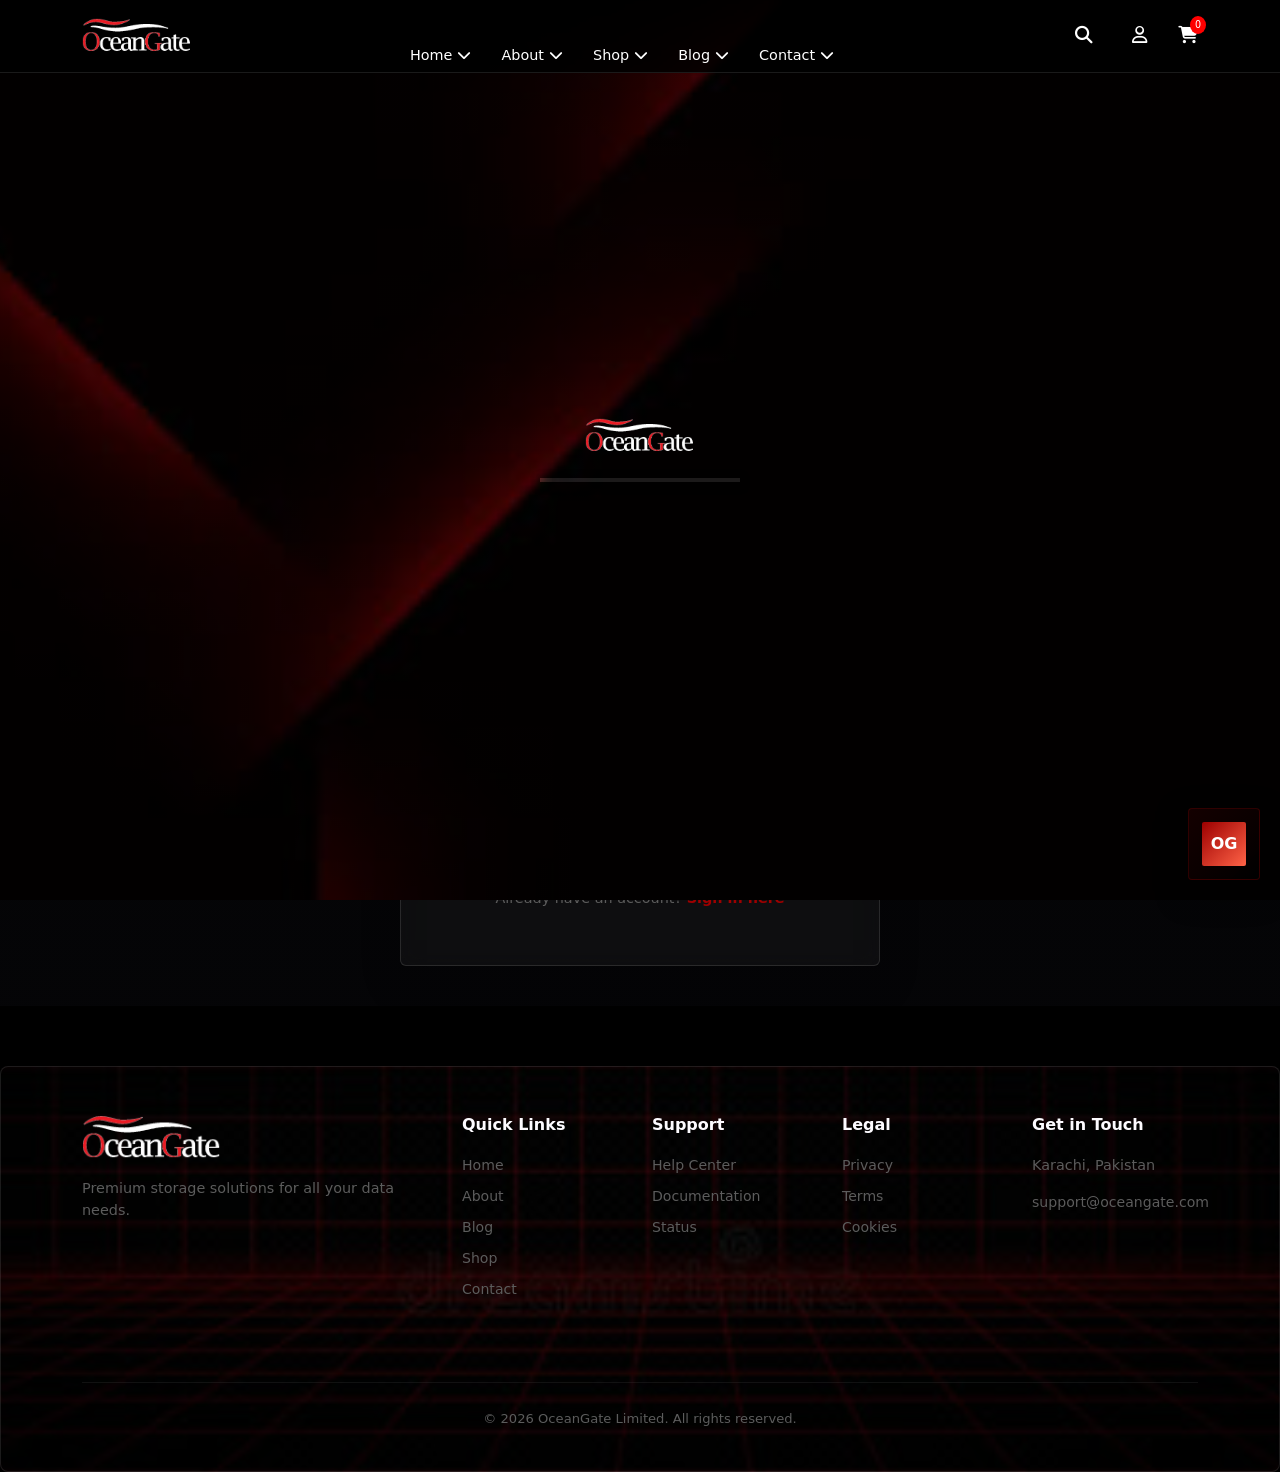
<file: blog.html>
<!DOCTYPE html>
<html lang="en">

<head>
    <meta charset="UTF-8">
    <meta name="viewport" content="width=device-width, initial-scale=1.0">
    <title>OceanGate | Blog - Storage Tips & Guides</title>
    <link href="https://cdn.jsdelivr.net/npm/bootstrap@5.3.0/dist/css/bootstrap.min.css" rel="stylesheet">
    <link rel="stylesheet" href="https://cdnjs.cloudflare.com/ajax/libs/font-awesome/6.4.0/css/all.min.css">
    <link href="https://unpkg.com/aos@2.3.1/dist/aos.css" rel="stylesheet">
    <link rel="stylesheet" href="./styleSheets/style.css">
    <link rel="stylesheet" href="./styleSheets/blog.css">
        <link rel="stylesheet" href="./styleSheets/shop.css">
    <link rel="icon" type="image/svg+xml" href="./src/img/logo/favicon.png">
</head>

<body>
    <!-- Header navigation -->
          <!-- Preloader -->
    <div id="og-preloader-shuttle">
      <div class="og-loader-wrapper">
        <h1 class="og-loader-logo logo"><img src="./src/img//logo/OceanGate-logo.svg" alt=""></h1>
        <div class="og-progress-frame">
            <div class="og-progress-bar"></div>
        </div>
      </div>
    </div>
    <!-- Header navigation and mobile menu -->
    <header class="header">
        <div class="container d-flex align-items-center justify-content-between">
            <a href="./index.html" class="logo"><img src="./src/img//logo/OceanGate-logo.svg"
  alt="OceanGate Logo"></a>

            <nav class="desktop-nav d-none d-lg-flex">
                <div class="nav-item-wrapper">
                    <a href="./index.html" class="nav-link">Home<span><i class="fas fa-chevron-down"></i></span></a>
                </div>
                <div class="nav-item-wrapper">
                    <a href="./about.html" class="nav-link">About<span><i class="fas fa-chevron-down"></i></span></a>
                </div>
                <div class="nav-item-wrapper">
                    <a href="./shop.html" class="nav-link">Shop<span><i class="fas fa-chevron-down"></i></span></a>
                    <div class="dropdown-box">
                        <a href="./shop.html"><span>--</span> Products</a>
                        <a href="./comparison.html"><span>--</span> compare devices</a>
                    </div>
                </div>
                <div class="nav-item-wrapper">
                    <a href="./blog.html" class="nav-link">Blog<span><i class="fas fa-chevron-down"></i></span></a>
                </div>
                <div class="nav-item-wrapper">
                    <a href="./contact.html" class="nav-link">Contact<span><i class="fas fa-chevron-down"></i></span></a>
                </div>
            
            </nav>
            <div class="header-actions d-flex align-items-center">
                <a href="#" class="me-3 user-icon"><i class="far fa-user"></i></a>
                <div class="cart-icon"><a href="#" onclick="toggleCart(); return false;"><i class="fas fa-shopping-cart"></i></a><span class="cart-badge" id="cartCount">0</span></div>
                <div class="search-wrapper me-3">
                    <button class="search-trigger" aria-label="Open search"><i class="fas fa-search"></i></button>
                    <div class="search-expand" aria-hidden="true">
                        <input id="globalSearchInput" class="search-input" type="text" placeholder="Search products, e.g. Kingston SSD" autocomplete="off">
                        <div id="searchSuggestions" class="suggestions-panel" aria-hidden="true"></div>
                    </div>
                </div>
                <button class="menu-btn d-lg-none" id="menuBtn"><span></span><span></span><span></span></button>
            </div>
        </div>
        <div class="mobile-menu" id="mobileMenu">
            <nav class="mobile-nav">
                <a href="index.html">Home</a>
                <a href="about.html">About</a>
                <a href="blog.html">Blog</a>
                <a href="shop.html">Shop</a>
                <a href="comparison.html">Compare</a>
                <a href="contact.html">Contact</a>
            </nav>
        </div>
    </header>

    <!-- ================= BLOG HEADER ================= -->
    <section class="blog-header">
        <div class="container">
            <div class="text-center" data-aos="fade-up">
                <p style="color: var(--primary-red); text-transform: uppercase; letter-spacing: 0.35em; font-size: 0.85rem; margin-bottom: 15px;">Knowledge Hub</p>
                <h1 style="font-size: clamp(2rem, 5vw, 3.2rem); font-weight: 900; color: var(--text-white); margin-bottom: 15px;">Storage Technology Insights</h1>
                <p style="color: var(--text-gray); font-size: 1rem; max-width: 600px; margin: 0 auto;">
                    Expert guides, industry tips, and comprehensive comparisons for optical media and solid-state storage
                </p>
            </div>
        </div>
    </section>

    <!-- ================= BLOG CONTENT ================= -->
    <section style="background: var(--bg-dark); padding: 80px 0;">
        <div class="container section-panel">
            <!-- Blog Grid -->
            <div class="row g-4">
                <!-- Article 1: Featured Article -->
                <div class="col-lg-12" data-aos="fade-up">
    <div class="blog-card featured-article section-panel">
        <div class="row align-items-center" style='background:transprent;'>
            <div class="col-md-6">
                <!-- Inline variables aur icon hata kar direct hardware thumbnail set kiya -->
                <div class="article-image-wrapper">
                    <img src="src\img\products\SSD_SAMSUNG.png" alt="Optical Media vs SSD" class="featured-img-asset">
                </div>
            </div>
            <div class="col-md-6">
                <div class="featured-article-content">
                    <p class="article-category">Featured</p>
                    <h3>Optical Media vs SSD: Complete Technology Breakdown 2026</h3>
                    <p class="article-description">
                        Discover the key differences between traditional optical storage (CDs, DVDs, Blu-rays) and modern solid-state drives. Learn which technology suits your needs best.
                    </p>
                    <div class="article-meta-info">
                        <span><i class="fas fa-calendar"></i> March 15, 2026</span>
                        <span><i class="fas fa-user"></i> Tech Team</span>
                        <span><i class="fas fa-clock"></i> 8 min read</span>
                    </div>
                    <a href="#" class="read-more-link">
                        Read Full Article <i class="fas fa-arrow-right"></i>
                    </a>
                </div>
            </div>
        </div>
    </div>
                     </div>

                <!-- Article 2 -->
                <div class="col-md-6 col-lg-4" data-aos="fade-up" data-aos-delay="100">
                    <div class="blog-card">
                        <div class="article-image" style="background: linear-gradient(135deg, #1a1a1a, #0d0d0d);">
                           <img src="src\img\products\USB_SANDISK.png" alt="blog products" class="featured-img-asset">
                        </div>
                        <p class="article-category">Guide</p>
                        <h4 style="color: var(--text-white); font-weight: 700; font-size: 1.2rem; margin: 15px 0; line-height: 1.4;">
                            SSD Maintenance: Keep Your Drive Running Fast
                        </h4>
                        <p style="color: var(--text-gray); font-size: 0.9rem; line-height: 1.6; margin-bottom: 15px;">
                            Essential tips and best practices for maintaining your SSD lifespan and performance.
                        </p>
                        <div style="display: flex; align-items: center; gap: 15px; font-size: 0.85rem; color: var(--text-muted); margin-bottom: 15px;">
                            <span><i class="fas fa-calendar"></i> March 10, 2026</span>
                            <span><i class="fas fa-clock"></i> 5 min</span>
                        </div>
                        <a href="#" style="color: var(--primary-red); font-weight: 700; text-decoration: none; font-size: 0.95rem;">
                            Read More →
                        </a>
                    </div>
                </div>

                <!-- Article 3 -->
                <div class="col-md-6 col-lg-4" data-aos="fade-up" data-aos-delay="150">
                    <div class="blog-card">
                        <div class="article-image" style="background: linear-gradient(135deg, #1a1a1a, #0d0d0d);">
                             <img src="src\img\products\USB_HP.png" alt="blog products" class="featured-img-asset">
                        </div>
                        <p class="article-category">Security</p>
                        <h4 style="color: var(--text-white); font-weight: 700; font-size: 1.2rem; margin: 15px 0; line-height: 1.4;">
                            Data Security: Encryption & Backup Strategy
                        </h4>
                        <p style="color: var(--text-gray); font-size: 0.9rem; line-height: 1.6; margin-bottom: 15px;">
                            Protect your data with proven encryption methods and reliable backup solutions for maximum safety.
                        </p>
                        <div style="display: flex; align-items: center; gap: 15px; font-size: 0.85rem; color: var(--text-muted); margin-bottom: 15px;">
                            <span><i class="fas fa-calendar"></i> March 8, 2026</span>
                            <span><i class="fas fa-clock"></i> 7 min</span>
                        </div>
                        <a href="#" style="color: var(--primary-red); font-weight: 700; text-decoration: none; font-size: 0.95rem;">
                            Read More →
                        </a>
                    </div>
                </div>

                <!-- Article 4 -->
                <div class="col-md-6 col-lg-4" data-aos="fade-up" data-aos-delay="200">
                    <div class="blog-card">
                        <div class="article-image" style="background: linear-gradient(135deg, #1a1a1a, #0d0d0d);">
                             <img src="src\img\products\USB_SANDISK.png" alt="blog products" class="featured-img-asset">
                        </div>
                        <p class="article-category">Tutorial</p>
                        <h4 style="color: var(--text-white); font-weight: 700; font-size: 1.2rem; margin: 15px 0; line-height: 1.4;">
                            Burning DVDs & Blu-rays: Complete Guide
                        </h4>
                        <p style="color: var(--text-gray); font-size: 0.9rem; line-height: 1.6; margin-bottom: 15px;">
                            Step-by-step tutorial for burning and verifying your optical media for archival or distribution.
                        </p>
                        <div style="display: flex; align-items: center; gap: 15px; font-size: 0.85rem; color: var(--text-muted); margin-bottom: 15px;">
                            <span><i class="fas fa-calendar"></i> March 5, 2026</span>
                            <span><i class="fas fa-clock"></i> 6 min</span>
                        </div>
                        <a href="#" style="color: var(--primary-red); font-weight: 700; text-decoration: none; font-size: 0.95rem;">
                            Read More →
                        </a>
                    </div>
                </div>

                <!-- Article 5 -->
                <div class="col-md-6 col-lg-4" data-aos="fade-up" data-aos-delay="250">
                    <div class="blog-card">
                        <div class="article-image" style="background: linear-gradient(135deg, #1a1a1a, #0d0d0d);">
                             <img src="src\img\products\USB_HP.png" alt="blog products" class="featured-img-asset">
                        </div>
                        <p class="article-category">Technology</p>
                        <h4 style="color: var(--text-white); font-weight: 700; font-size: 1.2rem; margin: 15px 0; line-height: 1.4;">
                            Understanding NVMe vs SATA SSDs
                        </h4>
                        <p style="color: var(--text-gray); font-size: 0.9rem; line-height: 1.6; margin-bottom: 15px;">
                            Explore the differences between NVMe and SATA interfaces and which is best for your workload.
                        </p>
                        <div style="display: flex; align-items: center; gap: 15px; font-size: 0.85rem; color: var(--text-muted); margin-bottom: 15px;">
                            <span><i class="fas fa-calendar"></i> March 1, 2026</span>
                            <span><i class="fas fa-clock"></i> 9 min</span>
                        </div>
                        <a href="#" style="color: var(--primary-red); font-weight: 700; text-decoration: none; font-size: 0.95rem;">
                            Read More →
                        </a>
                    </div>
                </div>

                <!-- Article 6 -->
                <div class="col-md-6 col-lg-4" data-aos="fade-up" data-aos-delay="300">
                    <div class="blog-card">
                        <div class="article-image" style="background: linear-gradient(135deg, #1a1a1a, #0d0d0d);">
                             <img src="src\img\products\USB_SANDISK.png" alt="blog products" class="featured-img-asset">
                        </div>
                        <p class="article-category">Sustainability</p>
                        <h4 style="color: var(--text-white); font-weight: 700; font-size: 1.2rem; margin: 15px 0; line-height: 1.4;">
                            Eco-Friendly Storage: Recycling & Sustainability
                        </h4>
                        <p style="color: var(--text-gray); font-size: 0.9rem; line-height: 1.6; margin-bottom: 15px;">
                            How to responsibly dispose and recycle your old storage devices while protecting the environment.
                        </p>
                        <div style="display: flex; align-items: center; gap: 15px; font-size: 0.85rem; color: var(--text-muted); margin-bottom: 15px;">
                            <span><i class="fas fa-calendar"></i> Feb 28, 2026</span>
                            <span><i class="fas fa-clock"></i> 4 min</span>
                        </div>
                        <a href="#" style="color: var(--primary-red); font-weight: 700; text-decoration: none; font-size: 0.95rem;">
                            Read More →
                        </a>
                    </div>
                </div>
                <!-- New Article: Evolution of Optical Media -->
                <div class="col-md-6 col-lg-4" data-aos="fade-up" data-aos-delay="350">
                    <div class="blog-card">
                        <div class="article-image" style="background: linear-gradient(135deg, #111, #0a0a0a); display:flex; align-items:center; justify-content:center;">
                            <i class="fas fa-compact-disc" style="font-size:3rem; color:var(--primary-red); opacity:0.7;"></i>
                        </div>
                        <p class="article-category">History</p>
                        <h4 style="color: var(--text-white);">The Evolution of Optical Media</h4>
                        <p style="color: var(--text-gray);">A structured look at how optical media developed and why it still matters for archival use.</p>
                        <div style="margin-top:12px; color:var(--text-muted); font-size:0.85rem;"><span><i class="fas fa-calendar"></i> Feb 20, 2026</span></div>
                        <a href="#" style="color: var(--primary-red); font-weight:700; text-decoration:none; margin-top:10px; display:inline-block;">Read More →</a>
                    </div>
                </div>

                <!-- New Article: SSD vs NVMe Lifespans -->
                <div class="col-md-6 col-lg-4" data-aos="fade-up" data-aos-delay="400">
                    <div class="blog-card">
                        <div class="article-image" style="background: linear-gradient(135deg, #111, #0a0a0a); display:flex; align-items:center; justify-content:center; height:180px;">
                            <i class="fas fa-microchip" style="font-size:3rem; color:var(--primary-red); opacity:0.7;"></i>
                        </div>
                        <p class="article-category">Technology</p>
                        <h4 style="color: var(--text-white);">SSD vs NVMe Lifespans</h4>
                        <p style="color: var(--text-gray);">Analysis of endurance metrics and best practices to stretch SSD lifetimes in production.</p>
                        <div style="margin-top:12px; color:var(--text-muted); font-size:0.85rem;"><span><i class="fas fa-calendar"></i> Jan 12, 2026</span></div>
                        <a href="#" style="color: var(--primary-red); font-weight:700; text-decoration:none; margin-top:10px; display:inline-block;">Read More →</a>
                    </div>
                </div>

                <!-- New Article: Choosing the Right Media for Archive -->
                <div class="col-md-6 col-lg-4" data-aos="fade-up" data-aos-delay="450">
                    <div class="blog-card">
                        <div class="article-image" style="background: linear-gradient(135deg, #111, #0a0a0a); display:flex; align-items:center; justify-content:center; height:180px;">
                            <i class="fas fa-layer-group" style="font-size:3rem; color:var(--primary-red); opacity:0.7;"></i>
                        </div>
                        <p class="article-category">Guide</p>
                        <h4 style="color: var(--text-white);">Choosing the Right Media for Archive</h4>
                        <p style="color: var(--text-gray);">Decision framework to select media based on longevity, cost, and accessibility.</p>
                        <div style="margin-top:12px; color:var(--text-muted); font-size:0.85rem;"><span><i class="fas fa-calendar"></i> Dec 04, 2025</span></div>
                        <a href="#" style="color: var(--primary-red); font-weight:700; text-decoration:none; margin-top:10px; display:inline-block;">Read More →</a>
                    </div>
                </div>
            </div>

            <!-- Pagination -->
            <div class="text-center mt-5" data-aos="fade-up">
                <div style="display: flex; justify-content: center; gap: 10px; align-items: center;">
                    <button style="background: var(--bg-panel); border: 1px solid rgba(255, 255, 255, 0.12); color: var(--text-white); padding: 10px 16px; border-radius: 8px; cursor: pointer; transition: all 0.3s ease;" onmouseover="this.style.borderColor='var(--primary-red)'; this.style.color='var(--primary-red)';" onmouseout="this.style.borderColor='rgba(255, 255, 255, 0.12)'; this.style.color='var(--text-white)';">
                        <i class="fas fa-chevron-left"></i>
                    </button>
                    <button style="background: var(--primary-red); border: none; color: white; padding: 10px 16px; border-radius: 8px; cursor: pointer; font-weight: 600;">1</button>
                    <button style="background: var(--bg-panel); border: 1px solid rgba(255, 255, 255, 0.12); color: var(--text-white); padding: 10px 16px; border-radius: 8px; cursor: pointer; transition: all 0.3s ease;" onmouseover="this.style.borderColor='var(--primary-red)'; this.style.color='var(--primary-red)';" onmouseout="this.style.borderColor='rgba(255, 255, 255, 0.12)'; this.style.color='var(--text-white)';">2</button>
                    <button style="background: var(--bg-panel); border: 1px solid rgba(255, 255, 255, 0.12); color: var(--text-white); padding: 10px 16px; border-radius: 8px; cursor: pointer; transition: all 0.3s ease;" onmouseover="this.style.borderColor='var(--primary-red)'; this.style.color='var(--primary-red)';" onmouseout="this.style.borderColor='rgba(255, 255, 255, 0.12)'; this.style.color='var(--text-white)';">3</button>
                    <button style="background: var(--bg-panel); border: 1px solid rgba(255, 255, 255, 0.12); color: var(--text-white); padding: 10px 16px; border-radius: 8px; cursor: pointer; transition: all 0.3s ease;" onmouseover="this.style.borderColor='var(--primary-red)'; this.style.color='var(--primary-red)';" onmouseout="this.style.borderColor='rgba(255, 255, 255, 0.12)'; this.style.color='var(--text-white)';">
                        <i class="fas fa-chevron-right"></i>
                    </button>
                </div>
            </div>
        </div>
    </section>

    <!-- Footer and subscription -->
    <footer class="footer">
        <div class="email-subscription-section text-center">
            <div class="container">
                <div class="email-subscribe-card mx-auto p-4 p-lg-5" data-aos="fade-up">
                    <div class="row align-items-center gy-4">
                        <div class="col-12 col-lg-6 text-lg-start">
                            <p class="email-subtitle">SUBSCRIBE</p>
                            <h2>Get Storage Tips Delivered to Your Inbox</h2>
                            <p class="email-subtext">Weekly articles, product reviews, and exclusive storage technology insights.</p>
                        </div>
                        <div class="col-12 col-lg-6">
                            <form class="email-form d-flex flex-column flex-sm-row gap-3 align-items-center" action="./thank-you.html"  method="get">
                                <input type="email" class="form-control email-input" placeholder="Enter your email" required>
                                <button type="submit" class="btn btn-red email-submit-btn">Subscribe Now</button>
                            </form>
                        </div>
                    </div>
                </div>
            </div>
        </div>

        <div class="container">
            <div class="row pt-5 pb-5">
                <div class="col-lg-4 mb-5 mb-lg-0">
                    <a href="index.html" class="footer-logo">OCEANGATE</a>
                    <p class="pe-lg-5" style="color: var(--text-gray); font-size: 0.9rem;">
                        Your trusted source for premium storage solutions and expert technology guides.
                    </p>
                </div>

                <div class="col-6 col-md-3 col-lg-2">
                    <h5>Quick Links</h5>
                    <a href="index.html" class="footer-link">Home</a>
                    <a href="about.html" class="footer-link">About</a>
                    <a href="blog.html" class="footer-link">Blog</a>
                    <a href="shop.html" class="footer-link">Shop</a>
                    <a href="contact.html" class="footer-link">Contact</a>
                </div>

                <div class="col-6 col-md-3 col-lg-2">
                    <h5>Categories</h5>
                    <a href="blog.html" class="footer-link">Guides</a>
                    <a href="blog.html" class="footer-link">Tutorials</a>
                    <a href="blog.html" class="footer-link">Reviews</a>
                    <a href="blog.html" class="footer-link">News</a>
                </div>

                <div class="col-6 col-md-3 col-lg-2 mt-4 mt-md-0">
                    <h5>Support</h5>
                    <a href="contact.html" class="footer-link">FAQ</a>
                    <a href="contact.html" class="footer-link">Contact Us</a>
                    <a href="contact.html" class="footer-link">Feedback</a>
                    <a href="contact.html" class="footer-link">Report Issue</a>
                </div>

                <div class="col-6 col-md-3 col-lg-2 mt-4 mt-md-0">
                    <h5>Get in Touch</h5>
                    <p style="color: var(--text-gray); font-size: 0.9rem;">Karachi, Pakistan</p>
                    <a href="mailto:support@oceangate.com" class="footer-link">support@oceangate.com</a>
                    <div class="social-icons mt-4">
                        <a href="#"><i class="fab fa-facebook-f"></i></a>
                        <a href="#"><i class="fab fa-twitter"></i></a>
                        <a href="#"><i class="fab fa-instagram"></i></a>
                    </div>
                </div>
            </div>

            <div class="copyright-section text-center">
                <p>© 2026 OceanGate Limited. All rights reserved.</p>
                <div class="social-icons mobile-social d-sm-none">
                    <a href="#"><i class="fab fa-facebook-f"></i></a>
                    <a href="#"><i class="fab fa-twitter"></i></a>
                    <a href="#"><i class="fab fa-instagram"></i></a>
                </div>
            </div>
        </div>
    </footer>
<!-- Cart overlay (global system) -->
    <div id="cartDrawer" class="cart-drawer">
        <div class="cart-drawer-header">
            <h4 style="color: var(--text-white); margin: 0;">Shopping Cart</h4>
            <button style="background: none; border: none; color: var(--text-gray); font-size: 1.5rem; cursor: pointer; padding: 0;" onclick="toggleCart()"><i class="fas fa-times"></i></button>
        </div>
        <div id="cartItems" class="cart-items-container">
            <p style="color: var(--text-muted); text-align: center; padding: 40px 20px;">Your cart is empty</p>
        </div>
        <div class="cart-drawer-footer">
            <div style="display: flex; justify-content: space-between; margin-bottom: 20px; padding-bottom: 20px; border-bottom: 1px solid rgba(255, 255, 255, 0.08);">
                <p style="color: var(--text-gray); margin: 0;">Subtotal:</p>
                <p style="color: var(--text-white); font-weight: 700; margin: 0;">$<span id="cartTotal">0.00</span></p>
            </div>
            <a href="checkout.html" class="btn btn-red" style="width: 100%; display: inline-flex; justify-content: center; padding: 14px; border-radius: 6px; font-weight: 600;">Proceed to Checkout</a>
        </div>
    </div>
    <div id="cartOverlay" class="cart-overlay" onclick="toggleCart()"></div>

    <script src="https://unpkg.com/aos@2.3.1/dist/aos.js"></script>
    <script src="./js/app.js"></script>
    <script src="./js/auth.js"></script>
</body>

</html>
</file>
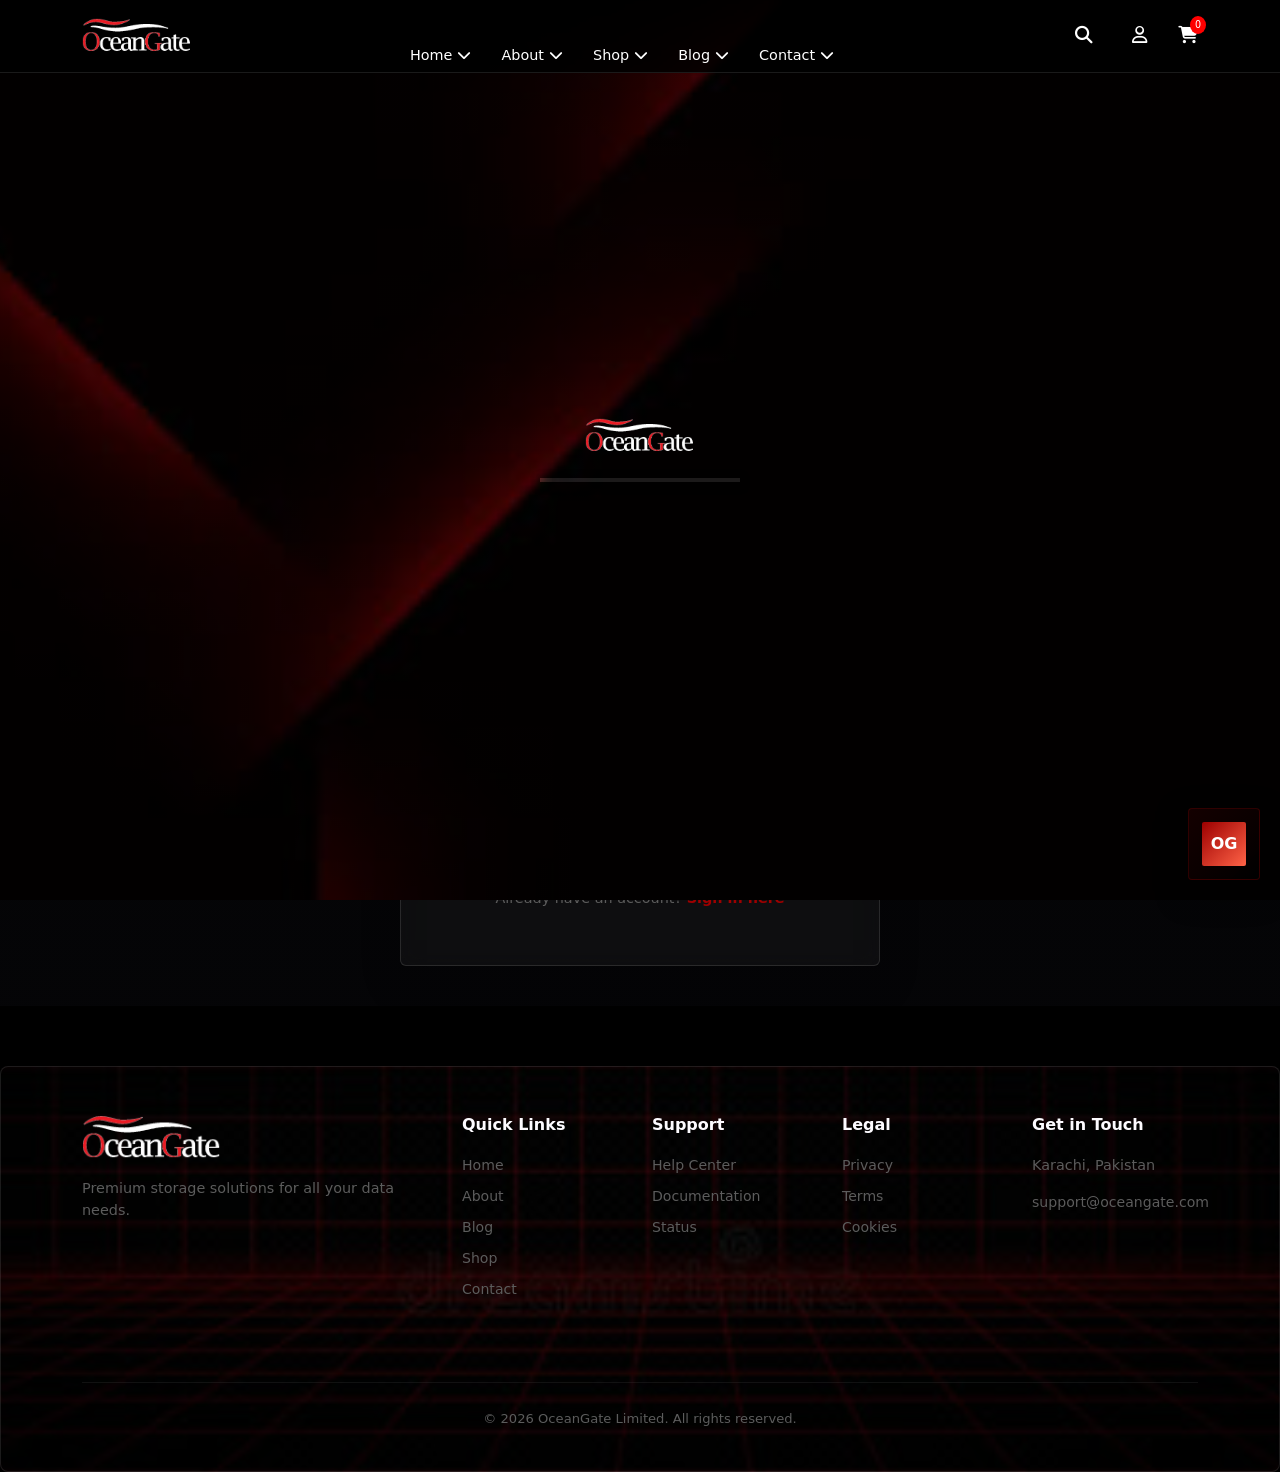
<file: checkout.html>
﻿<!DOCTYPE html>
<html lang="en">

<head>
    <meta charset="UTF-8">
    <meta name="viewport" content="width=device-width, initial-scale=1.0">
    <title>OceanGate | Checkout</title>
    <link href="https://cdn.jsdelivr.net/npm/bootstrap@5.3.0/dist/css/bootstrap.min.css" rel="stylesheet">
    <link rel="stylesheet" href="https://cdnjs.cloudflare.com/ajax/libs/font-awesome/6.4.0/css/all.min.css">
    <link href="https://unpkg.com/aos@2.3.1/dist/aos.css" rel="stylesheet">
    <link rel="stylesheet" href="./styleSheets/style.css">
        <link rel="stylesheet" href="./styleSheets/shop.css">
    <link rel="icon" type="image/svg+xml" href="./src/img/logo/favicon.png">
</head>

<body>
    <!-- Header navigation -->
          <!-- Preloader -->
    <div id="og-preloader-shuttle">
      <div class="og-loader-wrapper">
        <h1 class="og-loader-logo logo"><img src="./src/img//logo/OceanGate-logo.svg" alt=""></h1>
        <div class="og-progress-frame">
            <div class="og-progress-bar"></div>
        </div>
      </div>
    </div>
    <!-- Header navigation and mobile menu -->
    <header class="header">
        <div class="container d-flex align-items-center justify-content-between">
            <a href="./index.html" class="logo"><img src="./src/img//logo/OceanGate-logo.svg"
  alt="OceanGate Logo"></a>
            <nav class="desktop-nav d-none d-lg-flex">
                <div class="nav-item-wrapper">
                    <a href="./index.html" class="nav-link">Home<span><i class="fas fa-chevron-down"></i></span></a>
                </div>
                <div class="nav-item-wrapper">
                    <a href="./about.html" class="nav-link">About<span><i class="fas fa-chevron-down"></i></span></a>
                </div>
                <div class="nav-item-wrapper">
                    <a href="./shop.html" class="nav-link">Shop<span><i class="fas fa-chevron-down"></i></span></a>
                    <div class="dropdown-box">
                        <a href="./shop.html"><span>--</span> Products</a>
                        <a href="./comparison.html"><span>--</span> compare devices</a>
                    </div>
                </div>
                <div class="nav-item-wrapper">
                    <a href="./blog.html" class="nav-link">Blog<span><i class="fas fa-chevron-down"></i></span></a>
                </div>
                <div class="nav-item-wrapper">
                    <a href="./contact.html" class="nav-link">Contact<span><i class="fas fa-chevron-down"></i></span></a>
                </div>
            
            </nav>
            <div class="header-actions d-flex align-items-center">
                <a href="#" class="me-3 user-icon"><i class="far fa-user"></i></a>
                <div class="cart-icon"><a href="#" onclick="toggleCart(); return false;"><i class="fas fa-shopping-cart"></i></a><span class="cart-badge" id="cartCount">0</span></div>
                <div class="search-wrapper me-3">
                    <button class="search-trigger" aria-label="Open search"><i class="fas fa-search"></i></button>
                    <div class="search-expand" aria-hidden="true">
                        <input id="globalSearchInput" class="search-input" type="text" placeholder="Search products, e.g. Kingston SSD" autocomplete="off">
                        <div id="searchSuggestions" class="suggestions-panel" aria-hidden="true"></div>
                    </div>
                </div>
                <button class="menu-btn d-lg-none" id="menuBtn"><span></span><span></span><span></span></button>
            </div>
        </div>
        <div class="mobile-menu" id="mobileMenu">
            <nav class="mobile-nav">
                <a href="index.html">Home</a>
                <a href="about.html">About</a>
                <a href="blog.html">Blog</a>
                <a href="shop.html">Shop</a>
                <a href="comparison.html">Compare</a>
                <a href="contact.html">Contact</a>
            </nav>
        </div>
    </header>
    <!-- Checkout page hero -->
    <section class="checkout-header">
        <div class="container text-center">
            <p style="color: var(--primary-red); text-transform: uppercase; letter-spacing: 0.35em; font-size: 0.85rem; margin-bottom: 15px;">Secure Payment</p>
            <h1 style="font-size: clamp(2rem, 5vw, 3rem); font-weight: 900; color: var(--text-white); margin-bottom: 15px;">Complete Your Order</h1>
            <p style="color: var(--text-gray); font-size: 1rem; max-width: 640px; margin: 0 auto;">Enter your billing and payment information to finalize your premium storage purchase.</p>
        </div>
    </section>

    <section class="checkout-container">
        <div class="container">
            <div class="row g-4">
                <div class="col-lg-7" data-aos="fade-right">
                    <div class="checkout-card p-4 p-md-5">
                        <h2 class="checkout-title">Shipping & Billing</h2>
                        <form id="checkoutForm" onsubmit="event.preventDefault(); processOrder();">
                            <div class="row g-3">
                                <div class="col-md-6">
                                    <label class="form-label">Full Name</label>
                                    <input type="text" class="form-control input-pill" id="fullName" placeholder="Alex Morgan" required>
                                </div>
                                <div class="col-md-6">
                                    <label class="form-label">Email</label>
                                    <input type="email" class="form-control input-pill" id="email" placeholder="alex@example.com" required>
                                </div>
                                <div class="col-12">
                                    <label class="form-label">Shipping Address</label>
                                    <input type="text" class="form-control input-pill" id="address" placeholder="123 Harbor Road" required>
                                </div>
                                <div class="col-md-6">
                                    <label class="form-label">City</label>
                                    <input type="text" class="form-control input-pill" id="city" placeholder="Karachi" required>
                                </div>
                                <div class="col-md-6">
                                    <label class="form-label">Postal Code</label>
                                    <input type="text" class="form-control input-pill" id="postalCode" placeholder="75500" required>
                                </div>
                                <div class="col-12">
                                    <label class="form-label">Payment Method</label>
                                    <div class="d-flex gap-3 flex-wrap">
                                        <label class="btn btn-outline-secondary p-3" style="flex: 1; min-width: 145px; border-radius: 6px; border-color: rgba(92, 92, 92, 0.35);"><input type="radio" name="paymentMethod" value="card" checked hidden> Credit Card</label>
                                        <label class="btn btn-outline-secondary p-3" style="flex: 1; min-width: 145px; border-radius: 6px; border-color: rgba(92, 92, 92, 0.35);"><input type="radio" name="paymentMethod" value="paypal" hidden> PayPal</label>
                                        <label class="btn btn-outline-secondary p-3" style="flex: 1; min-width: 145px; border-radius: 6px; border-color: rgba(92, 92, 92, 0.35);"><input type="radio" name="paymentMethod" value="bank" hidden> Bank Transfer</label>
                                    </div>
                                </div>
                                <div class="col-12">
                                    <div class="row g-3">
                                        <div class="col-md-6">
                                            <label class="form-label">Card Number</label>
                                            <input type="text" class="form-control input-pill" id="cardNumber" placeholder="•••• •••• •••• 1234" required>
                                        </div>
                                        <div class="col-md-3">
                                            <label class="form-label">Expiry</label>
                                            <input type="text" class="form-control input-pill" id="cardExpiry" placeholder="MM/YY" required>
                                        </div>
                                        <div class="col-md-3">
                                            <label class="form-label">CVV</label>
                                            <input type="text" class="form-control input-pill" id="cardCvv" placeholder="123" required>
                                        </div>
                                    </div>
                                </div>
                                <div class="col-12">
                                    <button type="submit" class="btn btn-red" style="width: 100%; padding: 14px; border-radius: 6px; font-weight: 700;">Place Order</button>
                                </div>
                            </div>
                        </form>
                    </div>
                </div>
                <div class="col-lg-5" data-aos="fade-left">
                    <div class="checkout-card p-4 p-md-5" style="background: rgba(14, 14, 26, 0.95);">
                        <h3 class="checkout-title">Order Summary</h3>
                        <div id="checkoutSummary" class="checkout-summary"></div>
                        <div class="d-flex justify-content-between align-items-center mt-4" style="padding-top: 20px; border-top: 1px solid rgba(255,255,255,.08);">
                            <span style="color: var(--text-gray);">Estimated Total</span>
                            <strong style="font-size: 1.4rem; color: var(--text-white);">$<span id="checkoutTotal">0.00</span></strong>
                        </div>
                        <p class="text-muted" style="margin-top: 18px; font-size: 0.9rem;">Your order details are saved locally before submission. You can return to the shop at any time.</p>
                    </div>
                </div>
            </div>
        </div>
    </section>

    <div id="orderSuccessModal" class="order-modal">
        <div class="order-modal-content">
            <button class="modal-close" onclick="closeSuccessModal()">×</button>
            <h2>Order Confirmed</h2>
            <p>Thanks for your purchase! Your order has been received and is being processed.</p>
            <a href="index.html" class="btn btn-red">Back to OceanGate</a>
        </div>
    </div>

    <!-- Checkout page scripts and interactions -->
  <!-- Cart overlay (global system) -->
    <div id="cartDrawer" class="cart-drawer">
        <div class="cart-drawer-header">
            <h4 style="color: var(--text-white); margin: 0;">Shopping Cart</h4>
            <button style="background: none; border: none; color: var(--text-gray); font-size: 1.5rem; cursor: pointer; padding: 0;" onclick="toggleCart()"><i class="fas fa-times"></i></button>
        </div>
        <div id="cartItems" class="cart-items-container">
            <p style="color: var(--text-muted); text-align: center; padding: 40px 20px;">Your cart is empty</p>
        </div>
        <div class="cart-drawer-footer">
            <div style="display: flex; justify-content: space-between; margin-bottom: 20px; padding-bottom: 20px; border-bottom: 1px solid rgba(255, 255, 255, 0.08);">
                <p style="color: var(--text-gray); margin: 0;">Subtotal:</p>
                <p style="color: var(--text-white); font-weight: 700; margin: 0;">$<span id="cartTotal">0.00</span></p>
            </div>
            <a href="checkout.html" class="btn btn-red" style="width: 100%; display: inline-flex; justify-content: center; padding: 14px; border-radius: 6px; font-weight: 600;">Proceed to Checkout</a>
        </div>
    </div>
    <div id="cartOverlay" class="cart-overlay" onclick="toggleCart()"></div>

    <script src="https://unpkg.com/aos@2.3.1/dist/aos.js"></script>
    <script src="./js/app.js"></script>
    <script src="./js/auth.js"></script>
    <script src="./js/product-details.js"></script>
</body>

</html>
</file>
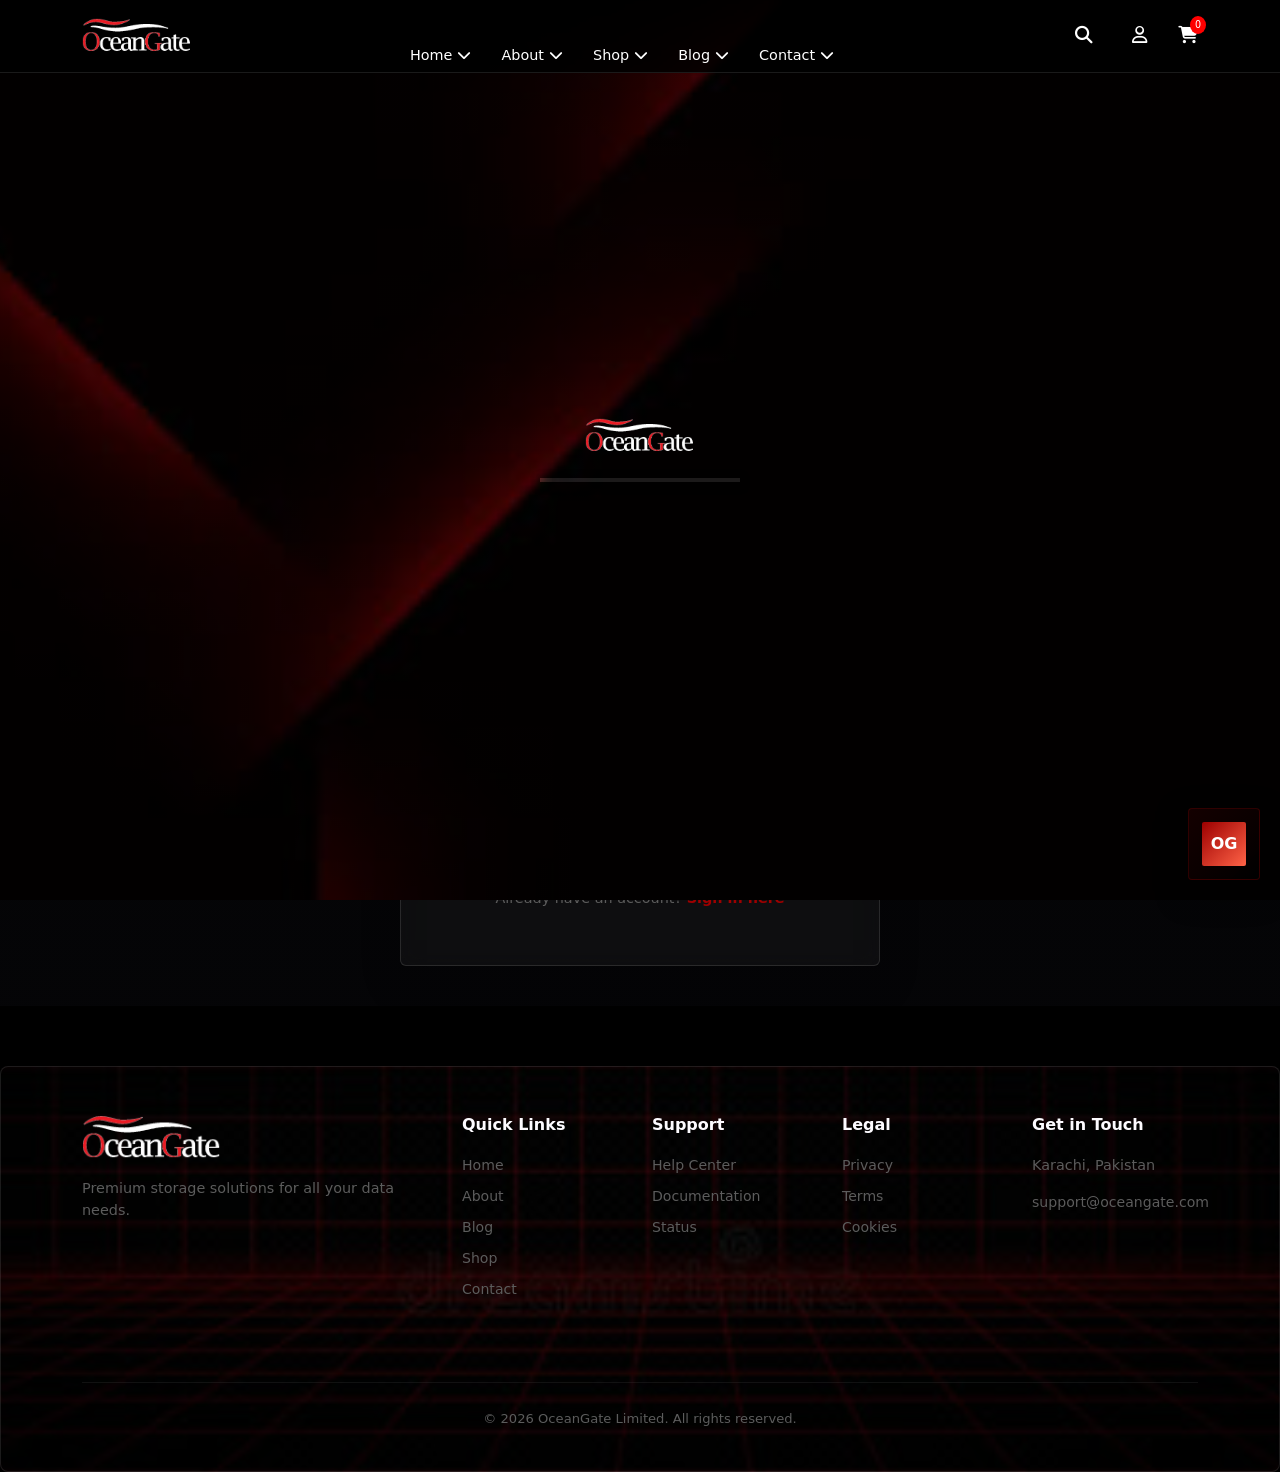
<file: comparison.html>
﻿<!DOCTYPE html>
<html lang="en">

<head>
    <meta charset="UTF-8">
    <meta name="viewport" content="width=device-width, initial-scale=1.0">
    <title>OceanGate | Compare Hardware</title>
    <link href="https://cdn.jsdelivr.net/npm/bootstrap@5.3.0/dist/css/bootstrap.min.css" rel="stylesheet">
    <link rel="stylesheet" href="https://cdnjs.cloudflare.com/ajax/libs/font-awesome/6.4.0/css/all.min.css">
    <link href="https://unpkg.com/aos@2.3.1/dist/aos.css" rel="stylesheet">
    <link rel="stylesheet" href="./styleSheets/style.css">
        <link rel="stylesheet" href="./styleSheets/shop.css">
    <link rel="icon" type="image/svg+xml" href="./src/img/logo/favicon.png">
</head>

<body>
    <!-- Header navigation -->
          <!-- Preloader -->
    <div id="og-preloader-shuttle">
      <div class="og-loader-wrapper">
        <h1 class="og-loader-logo logo"><img src="./src/img//logo/OceanGate-logo.svg" alt=""></h1>
        <div class="og-progress-frame">
            <div class="og-progress-bar"></div>
        </div>
      </div>
    </div>
    <!-- Header navigation and mobile menu -->
    <header class="header">
        <div class="container d-flex align-items-center justify-content-between">
            <a href="./index.html" class="logo"><img src="./src/img//logo/OceanGate-logo.svg"
  alt="OceanGate Logo"></a>
            <nav class="desktop-nav d-none d-lg-flex">
                <div class="nav-item-wrapper">
                    <a href="./index.html" class="nav-link">Home<span><i class="fas fa-chevron-down"></i></span></a>
                </div>
                <div class="nav-item-wrapper">
                    <a href="./about.html" class="nav-link">About<span><i class="fas fa-chevron-down"></i></span></a>
                </div>
                <div class="nav-item-wrapper">
                    <a href="./shop.html" class="nav-link">Shop<span><i class="fas fa-chevron-down"></i></span></a>
                    <div class="dropdown-box">
                        <a href="./shop.html"><span>--</span> Products</a>
                        <a href="./comparison.html"><span>--</span> compare devices</a>
                    </div>
                </div>
                <div class="nav-item-wrapper">
                    <a href="./blog.html" class="nav-link">Blog<span><i class="fas fa-chevron-down"></i></span></a>
                </div>
                <div class="nav-item-wrapper">
                    <a href="./contact.html" class="nav-link">Contact<span><i class="fas fa-chevron-down"></i></span></a>
                </div>
            
            </nav>
            <div class="header-actions d-flex align-items-center">
                <a href="./login.html" class="me-3 user-icon"><i class="far fa-user"></i></a>
                <div class="cart-icon"><a href="./shop.html" onclick="toggleCart(); return false;"><i class="fas fa-shopping-cart"></i></a><span class="cart-badge" id="cartCount">0</span></div>
                <div class="search-wrapper me-3">
                    <button class="search-trigger" aria-label="Open search"><i class="fas fa-search"></i></button>
                    <div class="search-expand" aria-hidden="true">
                        <input id="globalSearchInput" class="search-input" type="text" placeholder="Search products, e.g. Kingston SSD" autocomplete="off">
                        <div id="searchSuggestions" class="suggestions-panel" aria-hidden="true"></div>
                    </div>
                </div>
                <button class="menu-btn d-lg-none" id="menuBtn"><span></span><span></span><span></span></button>
            </div>
        </div>
        <div class="mobile-menu" id="mobileMenu">
            <nav class="mobile-nav">
                <a href="index.html">Home</a>
                <a href="about.html">About</a>
                <a href="blog.html">Blog</a>
                <a href="shop.html">Shop</a>
                <a href="comparison.html">Compare</a>
                <a href="contact.html">Contact</a>
            </nav>
        </div>
    </header>

    <section class="comparison-header">
        <div class="container">
            <div class="text-center" data-aos="fade-up">
                <p style="color: var(--primary-red); text-transform: uppercase; letter-spacing: 0.35em; font-size: 0.85rem; margin-bottom: 15px;">Side-by-Side Specs</p>
                <h1 style="font-size: clamp(2rem, 5vw, 3rem); font-weight: 900; color: var(--text-white); margin-bottom: 15px;">Hardware Comparison Tool</h1>
                <p style="color: var(--text-gray); font-size: 1rem; max-width: 600px; margin: 0 auto;">Compare storage devices side-by-side and find the perfect solution for your needs.</p>
            </div>
        </div>
    </section>

    <section class="comparison-container">
        <div class="container">
            <div class="mb-5" data-aos="fade-up">
                <a href="shop.html" class="comparison-action-btn"><i class="fas fa-plus"></i> Add Products to Compare</a>
                <button class="comparison-action-btn secondary-btn" onclick="clearComparison()"><i class="fas fa-trash"></i> Clear All</button>
                <button class="comparison-action-btn secondary-btn" onclick="downloadComparison()"><i class="fas fa-download"></i> Download CSV</button>
            </div>
            <div id="comparisonTableContainer" data-aos="fade-up"></div>
        </div>
    </section>

    <footer class="footer">
        <div class="email-subscription-section text-center">
            <div class="container">
                <div class="email-subscribe-card mx-auto p-4 p-lg-5">
                    <div class="row align-items-center gy-4">
                        <div class="col-12 col-lg-6 text-lg-start">
                            <p class="email-subtitle">FIND YOUR PERFECT MATCH</p>
                            <h2>Subscribe for Product Recommendations</h2>
                            <p class="email-subtext">Get personalized storage recommendations based on your needs.</p>
                        </div>
                        <div class="col-12 col-lg-6">
                            <form class="email-form d-flex flex-column flex-sm-row gap-3 align-items-center" action="./thank-you.html"  method="get">
                                <input type="email" class="form-control email-input" placeholder="Enter your email" required>
                                <button type="submit" class="btn btn-red email-submit-btn">Subscribe Now</button>
                            </form>
                        </div>
                    </div>
                </div>
            </div>
        </div>
        <div class="container">
            <div class="row pt-5 pb-5">
                <div class="col-lg-4 mb-5 mb-lg-0">
                    <a href="index.html" class="footer-logo">OCEANGATE</a>
                    <p class="pe-lg-5" style="color: var(--text-gray); font-size: 0.9rem;">Your trusted source for premium storage solutions and expert technology guides.</p>
                </div>
                <div class="col-6 col-md-3 col-lg-2">
                    <h5>Quick Links</h5>
                    <a href="index.html" class="footer-link">Home</a>
                    <a href="shop.html" class="footer-link">Shop</a>
                    <a href="comparison.html" class="footer-link">Compare</a>
                    <a href="blog.html" class="footer-link">Blog</a>
                </div>
                <div class="col-6 col-md-3 col-lg-2">
                    <h5>Support</h5>
                    <a href="contact.html" class="footer-link">FAQ</a>
                    <a href="contact.html" class="footer-link">Shipping</a>
                    <a href="contact.html" class="footer-link">Returns</a>
                    <a href="contact.html" class="footer-link">Warranty</a>
                </div>
                <div class="col-6 col-md-3 col-lg-2 mt-4 mt-md-0">
                    <h5>Company</h5>
                    <a href="about.html" class="footer-link">About Us</a>
                    <a href="contact.html" class="footer-link">Careers</a>
                    <a href="contact.html" class="footer-link">Partners</a>
                    <a href="contact.html" class="footer-link">Press</a>
                </div>
                <div class="col-6 col-md-3 col-lg-2 mt-4 mt-md-0">
                    <h5>Get in Touch</h5>
                    <p style="color: var(--text-gray); font-size: 0.9rem;">Karachi, Pakistan</p>
                    <a href="mailto:support@oceangate.com" class="footer-link">support@oceangate.com</a>
                    <div class="social-icons mt-4">
                        <a href="#"><i class="fab fa-facebook-f"></i></a>
                        <a href="#"><i class="fab fa-twitter"></i></a>
                        <a href="#"><i class="fab fa-instagram"></i></a>
                    </div>
                </div>
            </div>
            <div class="copyright-section text-center">
                <p>© 2026 OceanGate Limited. All rights reserved.</p>
            </div>
        </div>
    </footer>
<!-- Cart overlay (global system) -->
    <div id="cartDrawer" class="cart-drawer">
        <div class="cart-drawer-header">
            <h4 style="color: var(--text-white); margin: 0;">Shopping Cart</h4>
            <button style="background: none; border: none; color: var(--text-gray); font-size: 1.5rem; cursor: pointer; padding: 0;" onclick="toggleCart()"><i class="fas fa-times"></i></button>
        </div>
        <div id="cartItems" class="cart-items-container">
            <p style="color: var(--text-muted); text-align: center; padding: 40px 20px;">Your cart is empty</p>
        </div>
        <div class="cart-drawer-footer">
            <div style="display: flex; justify-content: space-between; margin-bottom: 20px; padding-bottom: 20px; border-bottom: 1px solid rgba(255, 255, 255, 0.08);">
                <p style="color: var(--text-gray); margin: 0;">Subtotal:</p>
                <p style="color: var(--text-white); font-weight: 700; margin: 0;">$<span id="cartTotal">0.00</span></p>
            </div>
            <a href="checkout.html" class="btn btn-red" style="width: 100%; display: inline-flex; justify-content: center; padding: 14px; border-radius: 6px; font-weight: 600;">Proceed to Checkout</a>
        </div>
    </div>
    <div id="cartOverlay" class="cart-overlay" onclick="toggleCart()"></div>
    <script src="https://unpkg.com/aos@2.3.1/dist/aos.js"></script>
    <script src="./js/app.js"></script>
    <script src="./js/auth.js"></script>
    <script src="./js/product-details.js"></script>
</body>

</html>
</file>
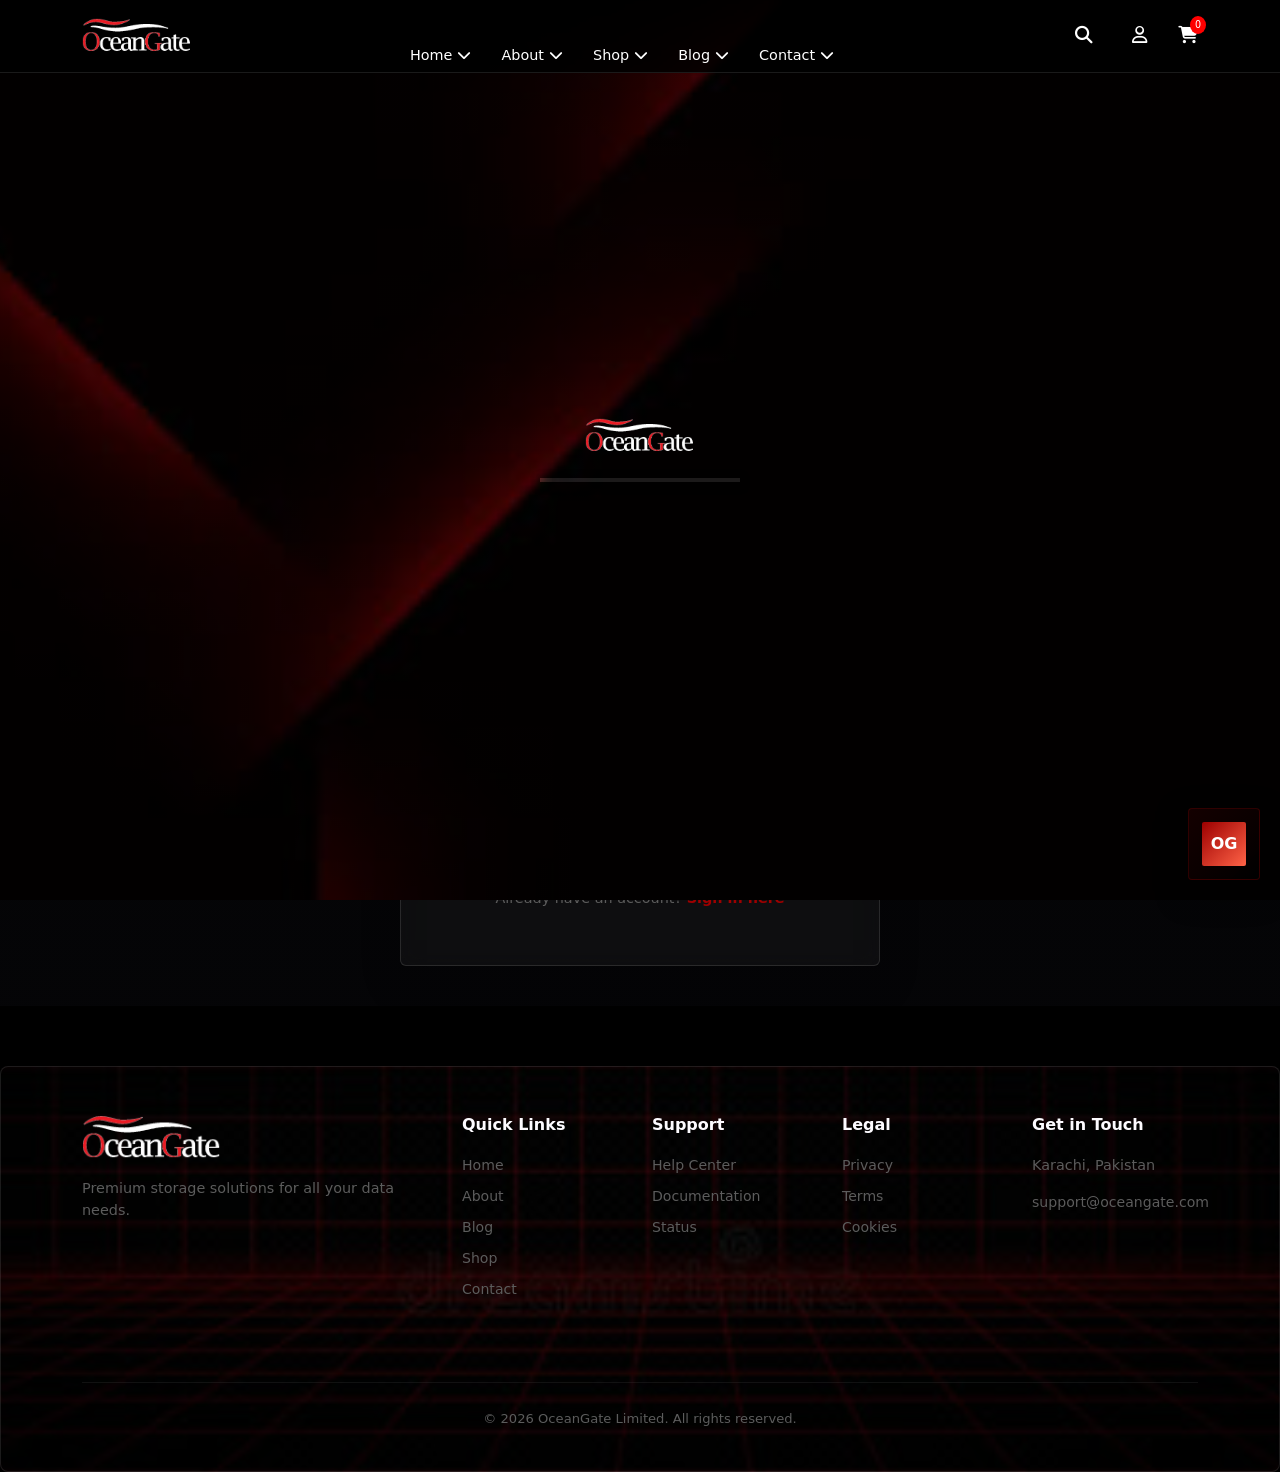
<file: contact.html>
<!DOCTYPE html>
<html lang="en">

<head>
    <meta charset="UTF-8">
    <meta name="viewport" content="width=device-width, initial-scale=1.0">
    <title>OceanGate | Premium Storage</title>
    <link href="https://cdn.jsdelivr.net/npm/bootstrap@5.3.0/dist/css/bootstrap.min.css" rel="stylesheet">
    <link rel="stylesheet" href="https://cdnjs.cloudflare.com/ajax/libs/font-awesome/6.4.0/css/all.min.css">
    <link href="https://unpkg.com/aos@2.3.1/dist/aos.css" rel="stylesheet">
    <link rel="stylesheet" href="./styleSheets/contact.css">
    <link rel="stylesheet" href="./styleSheets/style.css">
        <link rel="stylesheet" href="./styleSheets/shop.css">
    <link rel="icon" type="image/svg+xml" href="./src/img/logo/favicon.png">
</head>

<body>

    <!-- Header navigation -->
          <!-- Preloader -->
    <div id="og-preloader-shuttle">
      <div class="og-loader-wrapper">
        <h1 class="og-loader-logo logo"><img src="./src/img//logo/OceanGate-logo.svg" alt=""></h1>
        <div class="og-progress-frame">
            <div class="og-progress-bar"></div>
        </div>
      </div>
    </div>
    <!-- Header navigation and mobile menu -->
    <header class="header">
        <div class="container d-flex align-items-center justify-content-between">
            <a href="./index.html" class="logo"><img src="./src/img//logo/OceanGate-logo.svg" alt="OceanGate Logo"></a>

            <nav class="desktop-nav d-none d-lg-flex">
                <div class="nav-item-wrapper">
                    <a href="./index.html" class="nav-link">Home<span><i class="fas fa-chevron-down"></i></span></a>
                </div>
                <div class="nav-item-wrapper">
                    <a href="./about.html" class="nav-link">About<span><i class="fas fa-chevron-down"></i></span></a>
                </div>
                <div class="nav-item-wrapper">
                    <a href="./shop.html" class="nav-link">Shop<span><i class="fas fa-chevron-down"></i></span></a>
                    <div class="dropdown-box">
                        <a href="./shop.html"><span>--</span> Products</a>
                        <a href="./comparison.html"><span>--</span> compare devices</a>
                    </div>
                </div>
                <div class="nav-item-wrapper">
                    <a href="./blog.html" class="nav-link">Blog<span><i class="fas fa-chevron-down"></i></span></a>
                </div>
                <div class="nav-item-wrapper">
                    <a href="./contact.html" class="nav-link">Contact<span><i class="fas fa-chevron-down"></i></span></a>
                </div>
            
            </nav>
            <div class="header-actions d-flex align-items-center">
                <a href="#" class="me-3 user-icon"><i class="far fa-user"></i></a>
                <div class="cart-icon"><a href="#" onclick="toggleCart(); return false;"><i class="fas fa-shopping-cart"></i></a><span class="cart-badge" id="cartCount">0</span></div>
                <div class="search-wrapper me-3">
                    <button class="search-trigger" aria-label="Open search"><i class="fas fa-search"></i></button>
                    <div class="search-expand" aria-hidden="true">
                        <input id="globalSearchInput" class="search-input" type="text" placeholder="Search products, e.g. Kingston SSD" autocomplete="off">
                        <div id="searchSuggestions" class="suggestions-panel" aria-hidden="true"></div>
                    </div>
                </div>
                <button class="menu-btn d-lg-none" id="menuBtn"><span></span><span></span><span></span></button>
            </div>
        </div>
        <div class="mobile-menu" id="mobileMenu">
            <nav class="mobile-nav">
                <a href="index.html">Home</a>
                <a href="about.html">About</a>
                <a href="blog.html">Blog</a>
                <a href="shop.html">Shop</a>
                <a href="comparison.html">Compare</a>
                <a href="contact.html">Contact</a>
            </nav>
        </div>
    </header>


    <!-- ================= CONTACT SECTION ================= -->
    <section id="contactSection" class="newsletter-contact-section section-panel" data-aos="fade-up"
        data-aos-anchor-placement="top-bottom">

        <div class="newsletter-contact-container">

            <!-- Contact Heading -->
            <div class="contact-page-header" data-aos="fade-down" data-aos-duration="900">
                <span class="section-tag">Business Storage Inquiry</span>
                <p class="contact-page-subtitle">GET IN TOUCH</p>

                <h2 class="contact-page-title">
                    Contact OceanGate
                </h2>

                <p class="contact-page-text">
                    Have questions about our SSDs, HDDs, USB drives, or storage
                    solutions? Send us your inquiry and our team will get back to you.
                </p>
            </div>

            <!-- Contact Content -->
            <div class="contact-page-content">

                <!-- Left Side: Contact Form -->
                <div class="contact-form-box" data-aos="fade-right" data-aos-duration="900">

                    <h3>Send Your Inquiry</h3>

                    <form id="contactForm" class="contact-form row gx-4 gy-3" action="./thank-you.html"  method="get">
                        <div class="col-12 col-md-6">
                            <input type="text" name="name" class="form-control" placeholder="Your Name" required>
                        </div>
                        <div class="col-12 col-md-6">
                            <input type="email" name="email" class="form-control" placeholder="Your Email" required>
                        </div>
                        <div class="col-12">
                            <input type="text" name="productInquiry" class="form-control" placeholder="Product Inquiry"
                                required>
                        </div>
                        <div class="col-12 col-md-6">
                            <input type="text" name="company" class="form-control" placeholder="Company Name" required>
                        </div>
                        <div class="col-12 col-md-6">
                            <select name="country" class="form-select" required>
                                <option value="">Select Country</option>
                                <option>Pakistan</option>
                                <option>United States</option>
                                <option>United Kingdom</option>
                                <option>Canada</option>
                                <option>Australia</option>
                                <option>Germany</option>
                                <option>United Arab Emirates</option>
                                <option>Saudi Arabia</option>
                                <option>India</option>
                                <option>China</option>
                            </select>
                        </div>
                        <div class="col-12 col-md-6">
                            <input type="tel" name="phone" class="form-control" placeholder="Phone Number">
                        </div>
                        <div class="col-12 col-md-6">
                            <select name="helpType" class="form-select" required>
                                <option value="">How Can Our Sales Team Help You?</option>
                                <option>Product Recommendation</option>
                                <option>Bulk Purchase Inquiry</option>
                                <option>Wholesale Pricing</option>
                                <option>Corporate Solutions</option>
                                <option>Warranty Support</option>
                                <option>Technical Consultation</option>
                                <option>Order Tracking</option>
                                <option>Partnership Opportunities</option>
                            </select>
                        </div>
                        <div class="col-12 col-md-6">
                            <select name="productInterest" class="form-select" required>
                                <option value="">Primary Product of Interest</option>
                                <option>Internal SSD</option>
                                <option>External SSD</option>
                                <option>Internal HDD</option>
                                <option>External HDD</option>
                                <option>USB Flash Drive</option>
                                <option>Memory Card</option>
                                <option>NVMe SSD</option>
                                <option>SATA SSD</option>
                                <option>Storage Accessories</option>
                            </select>
                        </div>
                        <div class="col-12 col-md-6">
                            <input type="number" name="quantity" class="form-control" placeholder="Quantity Required">
                        </div>
                        <div class="col-12">
                            <textarea name="message" class="form-control" rows="6"
                                placeholder="Tell us about your storage requirements..." required></textarea>
                        </div>
                        <div class="col-12">
                            <button type="submit" class="contact-submit-btn btn btn-red">Send Inquiry</button>
                        </div>
                        <div class="col-12">
                            <div class="contact-highlight">
                                <strong>Need a fast quote?</strong> Share your product needs and quantity, and our team
                                will reply with a tailored response within one business day.
                            </div>
                        </div>
                    </form>

                    <div class="contact-extra-section" data-aos="fade-up" data-aos-duration="900">

                        <h2>Contact Our Sales Team</h2>

                        <p>
                            Learn how OceanGate can help your business with premium SSDs,
                            HDDs, USB drives, and high-performance storage solutions.
                        </p>

                        <p>When connecting with our team, you can expect us to:</p>

                        <ul class="contact-benefits-list">
                            <li>Understand your current storage requirements</li>
                            <li>Recommend the best products for your needs</li>
                            <li>Discuss pricing and bulk order options</li>
                            <li>Answer all technical and product-related questions</li>
                        </ul>

                        <p><strong>Looking for immediate support?</strong></p>
                        <p>📞 For sales, call +92 300 1234567</p>
                        <p>✉️ For technical help, email support@oceangate.com</p>

                        <div class="trusted-brands">
                            <h3>Trusted Storage Brands</h3>

                            <div class="brand-logos">
                                <span>💾 Samsung</span>
                                <span>⚡ Kingston</span>
                                <span>🖴 Western Digital</span>
                                <span>🚀 SanDisk</span>
                                <span>💿 Seagate</span>
                            </div>
                        </div>

                    </div>

                </div>

                <!-- Right Side: Contact Info -->
                <div class="contact-info-box" data-aos="fade-left" data-aos-duration="900">

                    <h3>Contact Information</h3>

                    <div class="contact-info-item">
                        <i class="fas fa-location-dot"></i>
                        <div>
                            <h4>Head Office</h4>
                            <p>Karachi, Pakistan</p>
                        </div>
                    </div>

                    <div class="contact-info-item">
                        <i class="fas fa-envelope"></i>
                        <div>
                            <h4>Email Address</h4>
                            <p>sales@oceangate.com</p>
                        </div>
                    </div>

                    <div class="contact-info-item">
                        <i class="fas fa-phone"></i>
                        <div>
                            <h4>Phone Number</h4>
                            <p>+92 300 1234567</p>
                        </div>
                    </div>

                    <div class="contact-info-item">
                        <i class="fas fa-hard-drive"></i>
                        <div>
                            <h4>Products</h4>
                            <p>SSD, HDD, USB Drives & Accessories</p>
                        </div>
                    </div>

                    <div class="contact-info-item">
                        <i class="fas fa-clock"></i>
                        <div>
                            <h4>Working Hours</h4>
                            <p>Monday - Saturday: 9:00 AM - 6:00 PM</p>
                        </div>
                    </div>


                    <!-- Extra Content for Contact Information Box -->
                    <div class="contact-info-extra">

                        <h3>Why Businesses Choose OceanGate</h3>

                        <p>
                            OceanGate delivers premium storage solutions for businesses,
                            retailers, and enterprise clients worldwide. We provide reliable
                            products, expert guidance, and competitive pricing.
                        </p>

                        <ul class="contact-benefits-list">
                            <li>100% Genuine Products</li>
                            <li>Official Manufacturer Warranty</li>
                            <li>Bulk & Wholesale Pricing</li>
                            <li>Fast Nationwide Delivery</li>
                            <li>Dedicated Technical Support</li>
                        </ul>

                        <h3>Trusted by Professionals</h3>

                        <p>
                            Our products are used by system builders, IT companies,
                            resellers, and corporate clients who demand high performance
                            and long-term reliability.
                        </p>

                        <!-- Brand Logos -->
                        <div class="trusted-brands">
                            <h4>Top Storage Brands</h4>

                            <div class="brand-logos">
                                <span>💾 Samsung</span>
                                <span>⚡ Kingston</span>
                                <span>🖴 WD</span>
                                <span>🚀 SanDisk</span>
                                <span>💿 Seagate</span>
                                <span>🔥 Crucial</span>
                            </div>
                        </div>

                        <!-- Statistics -->
                        <div class="contact-stats">
                            <div class="stat-box">
                                <h4>5000+</h4>
                                <p>Products Delivered</p>
                            </div>

                            <div class="stat-box">
                                <h4>1000+</h4>
                                <p>Business Clients</p>
                            </div>

                            <div class="stat-box">
                                <h4>24/7</h4>
                                <p>Support Available</p>
                            </div>
                        </div>

                    </div>



                </div>

            </div>

        </div>
    </section>





    <!-- Footer and subscription -->
    <footer class="footer">

        <div class="email-subscription-section text-center">
            <div class="container">
                <div class="email-subscribe-card mx-auto p-4 p-lg-5" data-aos="zoom-in">
                    <div class="row align-items-center gy-4">
                        <div class="col-12 col-lg-6 text-lg-start">
                            <p class="email-subtitle">STAY UPDATED</p>
                            <h2>Get exclusive storage offers and launch alerts</h2>
                            <p class="email-subtext">Subscribe for premium product updates, business discounts, and fast
                                delivery notifications.</p>
                        </div>
                        <div class="col-12 col-lg-6">
                            <form class="email-form d-flex flex-column flex-sm-row gap-3 align-items-center" action="./thank-you.html" 
                                method="post">
                                <input type="email" class="form-control email-input" placeholder="Enter your email"
                                    required>
                                <button type="submit" class="btn btn-red email-submit-btn">Subscribe Now</button>
                            </form>
                        </div>
                    </div>
                </div>
            </div>
        </div>

        <div class="container">
            <div class="row pt-5 pb-5">
                <div class="col-lg-4 mb-5 mb-lg-0">
                    <a href="index.html" class="footer-logo">OCEANGATE</a>
                    <p class="pe-lg-5" style="color: var(--text-gray); font-size: 0.9rem;">
                        Providing state-of-the-art machinery for production of storage devices from floppy disks to
                        optical storage.
                    </p>
                </div>

                <div class="col-6 col-md-3 col-lg-2">
                    <h5>Useful Links</h5>
                    <a href="index.html" class="footer-link">Home</a>
                    <a href="about.html" class="footer-link">About</a>
                    <a href="blog.html" class="footer-link">Blog</a>
                    <a href="shop.html" class="footer-link">Shop</a>
                    <a href="contact.html" class="footer-link">Contact</a>
                </div>

                <div class="col-6 col-md-3 col-lg-2">
                    <h5>Quick Links</h5>
                    <a href="about.html" class="footer-link">About Us</a>
                    <a href="contact.html" class="footer-link">FAQ</a>
                    <a href="shop.html" class="footer-link">Shop</a>
                    <a href="contact.html" class="footer-link">Log-In</a>
                    <a href="contact.html" class="footer-link">Licensing</a>
                </div>

                <div class="col-6 col-md-3 col-lg-2 mt-4 mt-md-0">
                    <h5>Extra Links</h5>
                    <a href="index.html" class="footer-link">Home-2</a>
                    <a href="index.html" class="footer-link">Home-3</a>
                    <a href="about.html" class="footer-link">About-2</a>
                    <a href="about.html" class="footer-link">About-3</a>
                    <a href="blog.html" class="footer-link">Blog-2</a>
                </div>

                <div class="col-6 col-md-3 col-lg-2 mt-4 mt-md-0">
                    <h5>Get in Touch</h5>
                    <p style="color: var(--text-gray); font-size: 0.9rem;">Karachi, Pakistan</p>
                    <a href="mailto:support@oceangate.com" class="footer-link">support@oceangate.com</a>
                    <div class="social-icons mt-4">
                        <a href="#"><i class="fab fa-facebook-f"></i></a>
                        <a href="#"><i class="fab fa-twitter"></i></a>
                        <a href="#"><i class="fab fa-instagram"></i></a>
                    </div>
                </div>
            </div>

            <div class="copyright-section text-center">
                <p>© 2026 OceanGate Limited. All rights reserved.</p>
                <div class="social-icons mobile-social d-sm-none">
                    <a href="#"><i class="fab fa-facebook-f"></i></a>
                    <a href="#"><i class="fab fa-twitter"></i></a>
                    <a href="#"><i class="fab fa-instagram"></i></a>
                </div>
            </div>
        </div>
    </footer>
<!-- Cart overlay (global system) -->
    <div id="cartDrawer" class="cart-drawer">
        <div class="cart-drawer-header">
            <h4 style="color: var(--text-white); margin: 0;">Shopping Cart</h4>
            <button style="background: none; border: none; color: var(--text-gray); font-size: 1.5rem; cursor: pointer; padding: 0;" onclick="toggleCart()"><i class="fas fa-times"></i></button>
        </div>
        <div id="cartItems" class="cart-items-container">
            <p style="color: var(--text-muted); text-align: center; padding: 40px 20px;">Your cart is empty</p>
        </div>
        <div class="cart-drawer-footer">
            <div style="display: flex; justify-content: space-between; margin-bottom: 20px; padding-bottom: 20px; border-bottom: 1px solid rgba(255, 255, 255, 0.08);">
                <p style="color: var(--text-gray); margin: 0;">Subtotal:</p>
                <p style="color: var(--text-white); font-weight: 700; margin: 0;">$<span id="cartTotal">0.00</span></p>
            </div>
            <a href="checkout.html" class="btn btn-red" style="width: 100%; display: inline-flex; justify-content: center; padding: 14px; border-radius: 6px; font-weight: 600;">Proceed to Checkout</a>
        </div>
    </div>
    <div id="cartOverlay" class="cart-overlay" onclick="toggleCart()"></div>

    <script src="https://unpkg.com/aos@2.3.1/dist/aos.js"></script>
    <script src="./js/app.js"></script>
    <script src="./js/auth.js"></script>

</body>

</html>
</file>
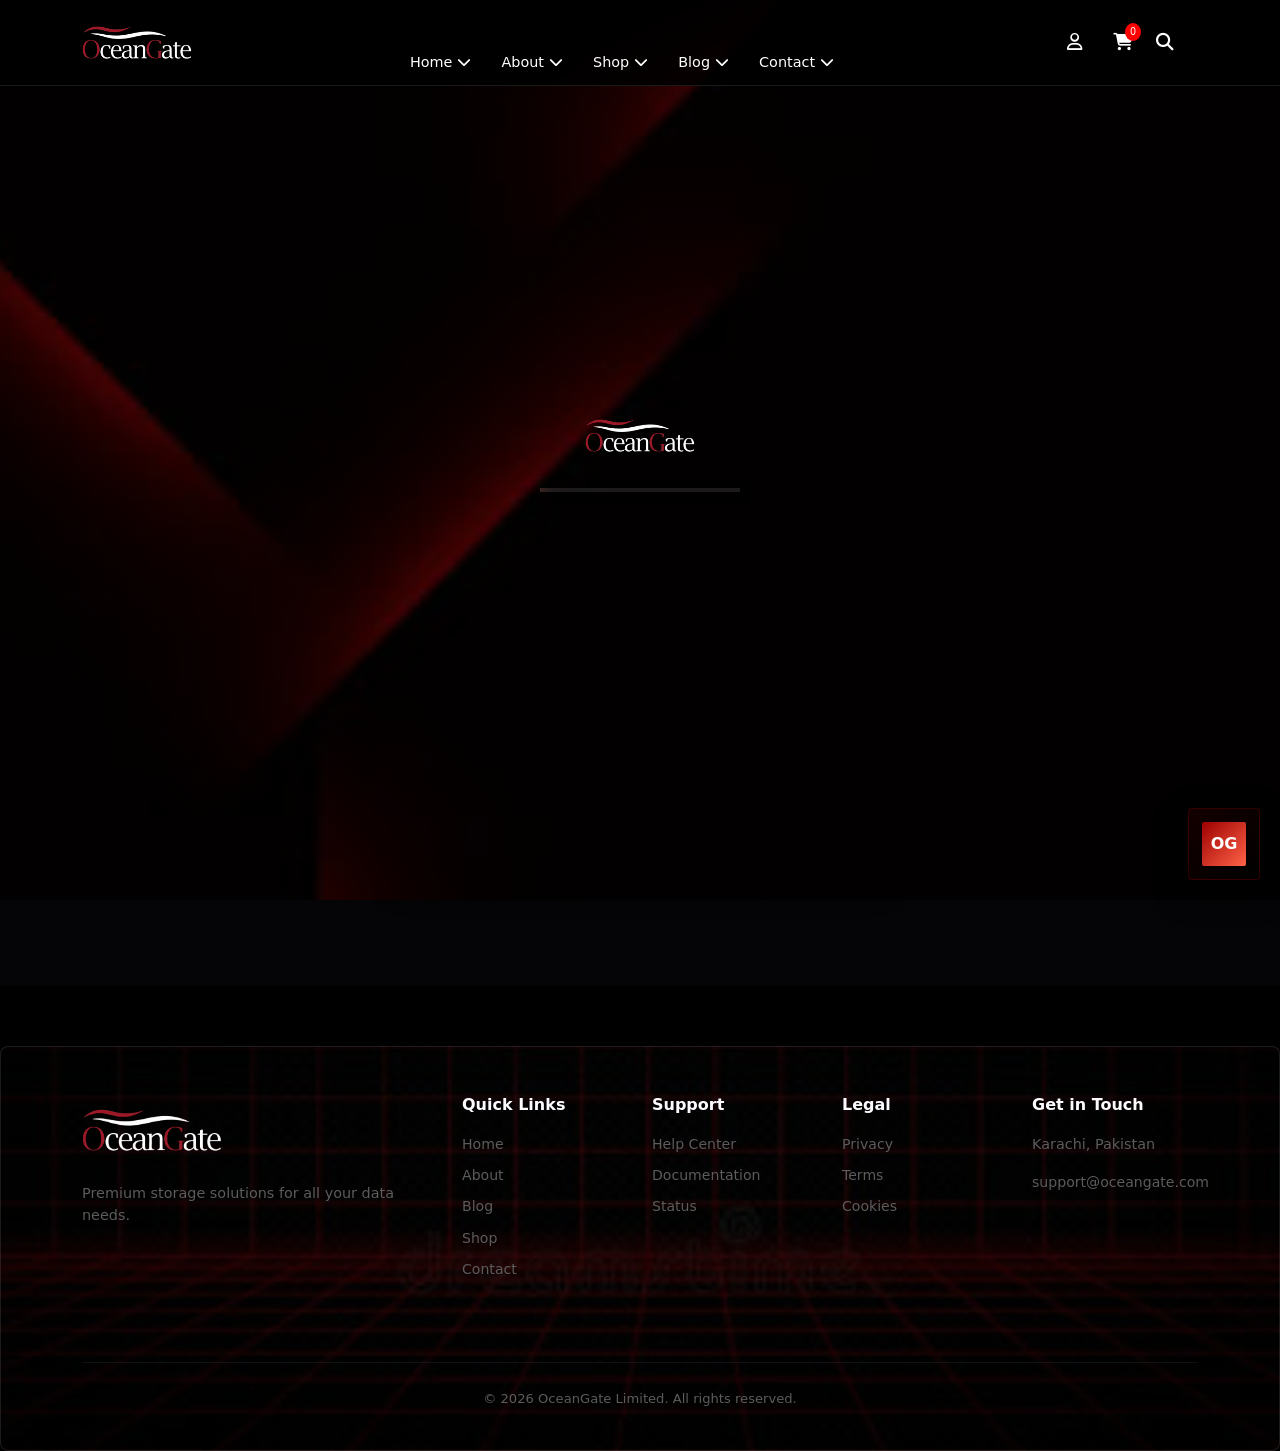
<file: login.html>
<!DOCTYPE html>
<html lang="en">

<head>
    <meta charset="UTF-8">
    <meta name="viewport" content="width=device-width, initial-scale=1.0">
    <title>OceanGate | Sign In</title>
    <link href="https://cdn.jsdelivr.net/npm/bootstrap@5.3.0/dist/css/bootstrap.min.css" rel="stylesheet">
    <link rel="stylesheet" href="https://cdnjs.cloudflare.com/ajax/libs/font-awesome/6.4.0/css/all.min.css">
    <link href="https://unpkg.com/aos@2.3.1/dist/aos.css" rel="stylesheet">
    <!-- Global system architecture (loaded first) -->
    <link rel="stylesheet" href="./styleSheets/style.css">
    <!-- Authentication feature extension -->
    <link rel="stylesheet" href="./styleSheets/auth.css">
</head>

<body>
    <!-- Header navigation -->
          <!-- Preloader -->
    <div id="og-preloader-shuttle">
      <div class="og-loader-wrapper">
        <h1 class="og-loader-logo logo"><img src="./src/img//logo/OceanGate-logo.svg" alt=""></h1>
        <div class="og-progress-frame">
            <div class="og-progress-bar"></div>
        </div>
      </div>
    </div>
    <!-- Header navigation and mobile menu -->
    <header class="header">
        <div class="container d-flex align-items-center justify-content-between">
            <a href="./index.html" class="logo"><img src="./src/img//logo/OceanGate-logo.svg"
                    alt="OceanGate Logo"></a>

            <nav class="desktop-nav d-none d-lg-flex">
                <div class="nav-item-wrapper">
                    <a href="./index.html" class="nav-link">Home<span><i class="fas fa-chevron-down"></i></span></a>
                    <div class="dropdown-box">
                        <a href="./index.html" style="color:black;"><span>--</span> Home 1</a>
                        <a href="./index.html"><span>--</span> Home 2</a>
                    </div>
                </div>
                <div class="nav-item-wrapper">
                    <a href="./about.html" class="nav-link">About<span><i class="fas fa-chevron-down"></i></span></a>
                    <div class="dropdown-box">
                        <a href="./about.html"><span>--</span> Our journey</a>
                    </div>
                </div>
                <div class="nav-item-wrapper">
                    <a href="./shop.html" class="nav-link">Shop<span><i class="fas fa-chevron-down"></i></span></a>
                    <div class="dropdown-box">
                        <a href="./shop.html"><span>--</span> Products</a>
                        <a href="./comparison.html"><span>--</span> compare devices</a>
                    </div>
                </div>
                <div class="nav-item-wrapper">
                    <a href="./blog.html" class="nav-link">Blog<span><i class="fas fa-chevron-down"></i></span></a>
                    <div class="dropdown-box">
                        <a href="./blog.html"><span>--</span> Latest News</a>
                    </div>
                </div>
                <div class="nav-item-wrapper">
                    <a href="./contact.html" class="nav-link">Contact<span><i class="fas fa-chevron-down"></i></span></a>
                    <div class="dropdown-box">
                        <a href="./contact.html"><span>--</span> Get in Touch</a>
                    </div>
                </div>
            </nav>
            <div class="header-actions d-flex align-items-center">
                <a href="#" class="me-3 user-icon"><i class="far fa-user"></i></a>
                <div class="cart-icon"><a href="#" onclick="toggleCart(); return false;"><i class="fas fa-shopping-cart"></i></a><span class="cart-badge" id="cartCount">0</span></div>
                <div class="search-wrapper me-3">
                    <button class="search-trigger" aria-label="Open search"><i class="fas fa-search"></i></button>
                    <div class="search-expand" aria-hidden="true">
                        <input id="globalSearchInput" class="search-input" type="text" placeholder="Search products, e.g. Kingston SSD" autocomplete="off">
                        <div id="searchSuggestions" class="suggestions-panel" aria-hidden="true"></div>
                    </div>
                </div>
                <button class="menu-btn d-lg-none" id="menuBtn"><span></span><span></span><span></span></button>
            </div>
        </div>
        <div class="mobile-menu" id="mobileMenu">
            <nav class="mobile-nav">
                <a href="index.html">Home</a>
                <a href="about.html">About</a>
                <a href="blog.html">Blog</a>
                <a href="shop.html">Shop</a>
                <a href="comparison.html">Compare</a>
                <a href="contact.html">Contact</a>
            </nav>
        </div>
    </header>

    <!-- Authentication form section -->
    <main class="auth-page">
        <div class="auth-container" data-aos="fade-up">
            <div class="auth-card">
                <div class="auth-header">
                    <h1>Welcome Back</h1>
                    <p>Sign in to your OceanGate account</p>
                </div>

                <form id="loginForm" class="auth-form">
                    <div class="form-group">
                        <label for="email">Email Address</label>
                        <input type="email" id="email" name="email" class="form-control" placeholder="you@example.com" required>
                    </div>

                    <div class="form-group">
                        <label for="password">Password</label>
                        <input type="password" id="password" name="password" class="form-control" placeholder="••••••••" required>
                    </div>

                    <div class="form-options">
                        <label class="remember-me">
                            <input type="checkbox" id="rememberMe">
                            Remember me
                        </label>
                        <a href="#" class="forgot-link">Forgot password?</a>
                    </div>

                    <button type="submit" class="btn btn-red btn-block">Sign In</button>
                </form>

                <div class="auth-divider">
                    <span>Or continue with</span>
                </div>

                <div class="social-auth">
                    <button class="social-btn google-btn" title="Sign in with Google">
                        <i class="fab fa-google"></i>
                    </button>
                    <button class="social-btn github-btn" title="Sign in with GitHub">
                        <i class="fab fa-github"></i>
                    </button>
                    <button class="social-btn facebook-btn" title="Sign in with Facebook">
                        <i class="fab fa-facebook-f"></i>
                    </button>
                </div>

                <div class="auth-footer">
                    <p>Don't have an account? <a href="./signup.html" class="auth-link">Sign up here</a></p>
                </div>
            </div>
        </div>
    </main>

    <!-- Footer -->
    <footer class="footer" style="margin-top: 60px;">
        <div class="container">
            <div class="row pt-5 pb-5">
                <div class="col-lg-4 mb-5 mb-lg-0">
                    <a href="index.html" class="footer-logo"><img src="./src/img//logo/OceanGate-logo.svg"
                            alt="OceanGate Logo"></a>
                    <p style="color: var(--text-gray); font-size: 0.9rem;">Premium storage solutions for all your data needs.</p>
                </div>
                <div class="col-6 col-md-3 col-lg-2">
                    <h5>Quick Links</h5>
                    <a href="index.html" class="footer-link">Home</a>
                    <a href="about.html" class="footer-link">About</a>
                    <a href="blog.html" class="footer-link">Blog</a>
                    <a href="shop.html" class="footer-link">Shop</a>
                    <a href="contact.html" class="footer-link">Contact</a>
                </div>
                <div class="col-6 col-md-3 col-lg-2">
                    <h5>Support</h5>
                    <a href="#" class="footer-link">Help Center</a>
                    <a href="#" class="footer-link">Documentation</a>
                    <a href="#" class="footer-link">Status</a>
                </div>
                <div class="col-6 col-md-3 col-lg-2 mt-4 mt-md-0">
                    <h5>Legal</h5>
                    <a href="#" class="footer-link">Privacy</a>
                    <a href="#" class="footer-link">Terms</a>
                    <a href="#" class="footer-link">Cookies</a>
                </div>
                <div class="col-6 col-md-3 col-lg-2 mt-4 mt-md-0">
                    <h5>Get in Touch</h5>
                    <p style="color: var(--text-gray); font-size: 0.9rem;">Karachi, Pakistan</p>
                    <a href="mailto:support@oceangate.com" class="footer-link">support@oceangate.com</a>
                </div>
            </div>
            <div class="copyright-section text-center">
                <p>© 2026 OceanGate Limited. All rights reserved.</p>
            </div>
        </div>
    </footer>

    <!-- Global system JS (loaded first) -->
    <script src="https://unpkg.com/aos@2.3.1/dist/aos.js"></script>
    <script src="./js/app.js"></script>
    <!-- Authentication feature JS -->
    <script src="./js/auth.js"></script>
</body>

</html>
</file>
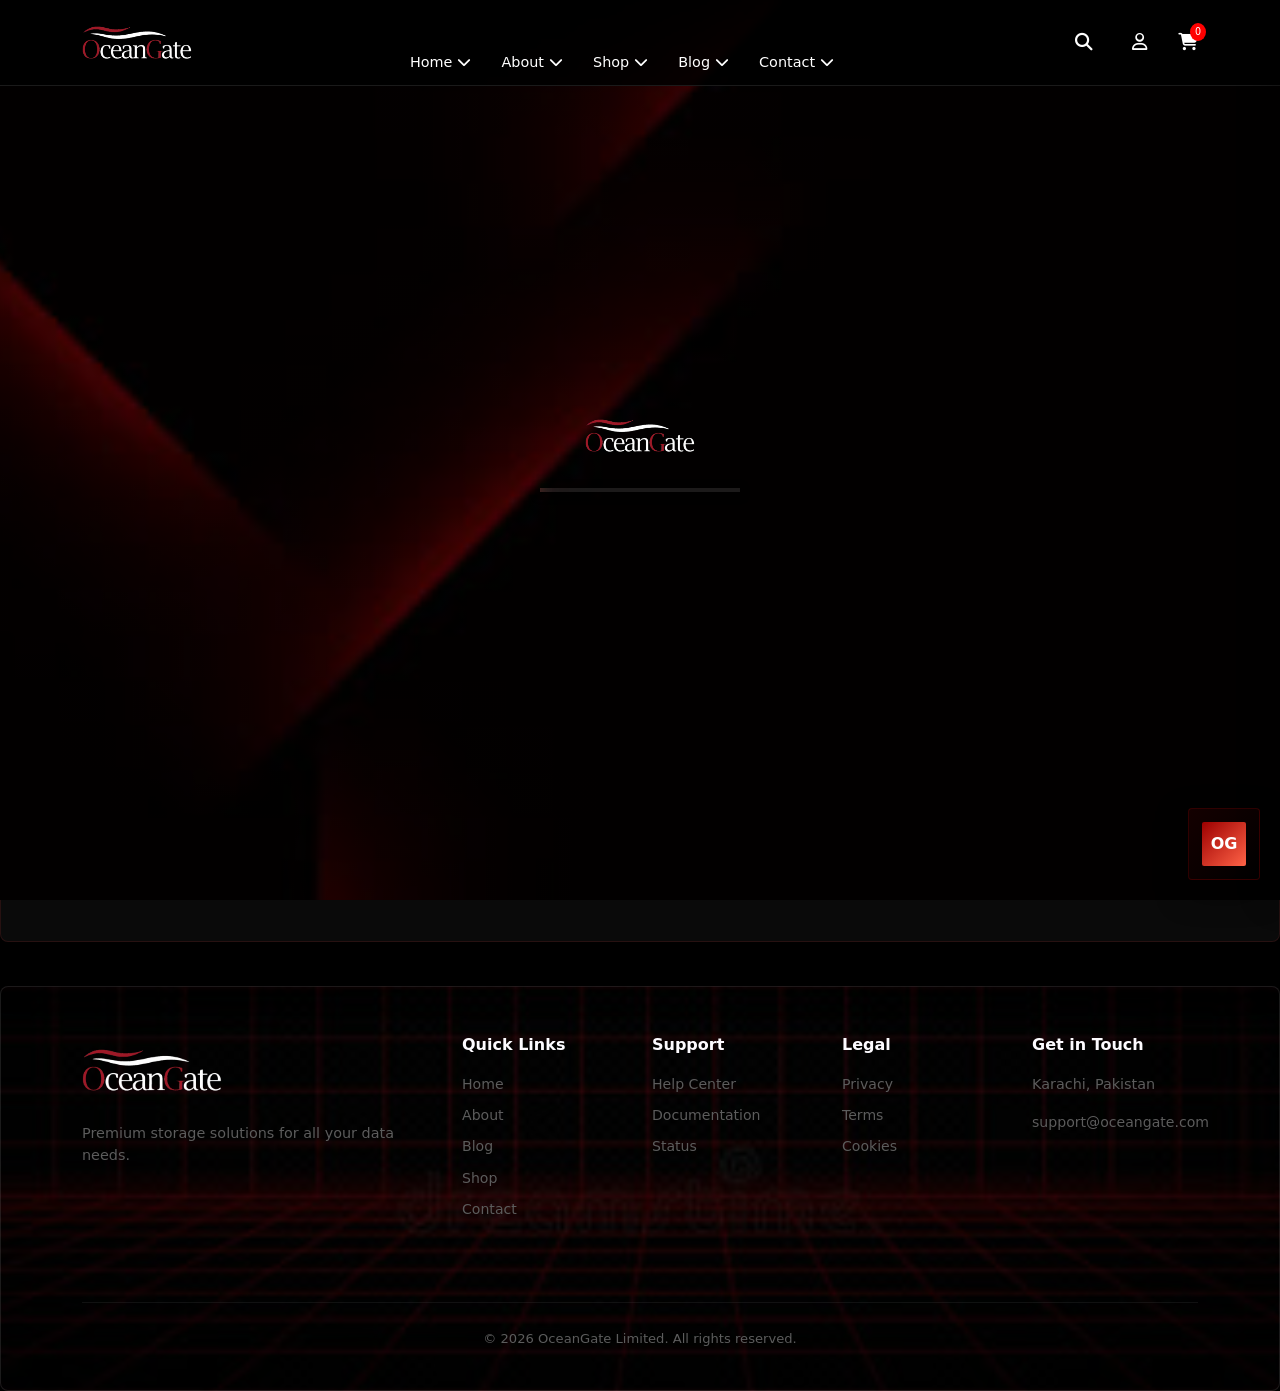
<file: product-details.html>
<!DOCTYPE html>
<html lang="en">

<head>
    <meta charset="UTF-8">
    <meta name="viewport" content="width=device-width, initial-scale=1.0">
    <title>OceanGate | Product Details</title>
    <link href="https://cdn.jsdelivr.net/npm/bootstrap@5.3.0/dist/css/bootstrap.min.css" rel="stylesheet">
    <link rel="stylesheet" href="https://cdnjs.cloudflare.com/ajax/libs/font-awesome/6.4.0/css/all.min.css">
    <link href="https://unpkg.com/aos@2.3.1/dist/aos.css" rel="stylesheet">
    <!-- Global system architecture (loaded first) -->
    <link rel="stylesheet" href="./styleSheets/style.css">
    <!-- Product showcase feature extension -->
    <link rel="stylesheet" href="./styleSheets/product.css">
        <link rel="stylesheet" href="./styleSheets/shop.css">
    <link rel="icon" type="image/svg+xml" href="./src/img/logo/favicon.png">
</head>

<body>
    <!-- Header navigation -->
          <!-- Preloader -->
    <div id="og-preloader-shuttle">
      <div class="og-loader-wrapper">
        <h1 class="og-loader-logo logo"><img src="./src/img//logo/OceanGate-logo.svg" alt=""></h1>
        <div class="og-progress-frame">
            <div class="og-progress-bar"></div>
        </div>
      </div>
    </div>
    <!-- Header navigation and mobile menu -->
    <header class="header">
        <div class="container d-flex align-items-center justify-content-between">
            <a href="./index.html" class="logo"><img src="./src/img//logo/OceanGate-logo.svg"
                    alt="OceanGate Logo"></a>

            <nav class="desktop-nav d-none d-lg-flex">
                <div class="nav-item-wrapper">
                    <a href="./index.html" class="nav-link">Home<span><i class="fas fa-chevron-down"></i></span></a>
                    <div class="dropdown-box">
                        <a href="./index.html" style="color:black;"><span>--</span> Home 1</a>
                        <a href="./index.html"><span>--</span> Home 2</a>
                    </div>
                </div>
                <div class="nav-item-wrapper">
                    <a href="./about.html" class="nav-link">About<span><i class="fas fa-chevron-down"></i></span></a>
                    <div class="dropdown-box">
                        <a href="./about.html"><span>--</span> Our journey</a>
                    </div>
                </div>
                <div class="nav-item-wrapper">
                    <a href="./shop.html" class="nav-link">Shop<span><i class="fas fa-chevron-down"></i></span></a>
                    <div class="dropdown-box">
                        <a href="./shop.html"><span>--</span> Products</a>
                        <a href="./comparison.html"><span>--</span> compare devices</a>
                    </div>
                </div>
                <div class="nav-item-wrapper">
                    <a href="./blog.html" class="nav-link">Blog<span><i class="fas fa-chevron-down"></i></span></a>
                    <div class="dropdown-box">
                        <a href="./blog.html"><span>--</span> Latest News</a>
                    </div>
                </div>
                <div class="nav-item-wrapper">
                    <a href="./contact.html" class="nav-link">Contact<span><i class="fas fa-chevron-down"></i></span></a>
                    <div class="dropdown-box">
                        <a href="./contact.html"><span>--</span> Get in Touch</a>
                    </div>
                </div>
            </nav>
            <div class="header-actions d-flex align-items-center">
                <div class="search-wrapper me-3">
                    <button class="search-trigger" aria-label="Open search"><i class="fas fa-search"></i></button>
                    <div class="search-expand" aria-hidden="true">
                        <input id="globalSearchInput" class="search-input" type="text" placeholder="Search products, e.g. Kingston SSD" autocomplete="off">
                        <div id="searchSuggestions" class="suggestions-panel" aria-hidden="true"></div>
                    </div>
                </div>
                <a href="#" class="me-3 user-icon"><i class="far fa-user"></i></a>
                <div class="cart-icon"><a href="#" onclick="toggleCart(); return false;"><i class="fas fa-shopping-cart"></i></a><span class="cart-badge" id="cartCount">0</span></div>
                <button class="menu-btn d-lg-none" id="menuBtn"><span></span><span></span><span></span></button>
            </div>
        </div>
        <div class="mobile-menu" id="mobileMenu">
            <nav class="mobile-nav">
                <a href="index.html">Home</a>
                <a href="about.html">About</a>
                <a href="blog.html">Blog</a>
                <a href="shop.html">Shop</a>
                <a href="comparison.html">Compare</a>
                <a href="contact.html">Contact</a>
            </nav>
        </div>
    </header>

    <!-- Product details showcase -->
    <main class="product-details-page">
        <section class="product-breadcrumb" style="padding: 30px 0; border-bottom: 1px solid rgba(255, 255, 255, 0.1);">
            <div class="container">
                <div style="display: flex; gap: 8px; align-items: center; font-size: 0.9rem; color: var(--text-gray);">
                    <a href="./index.html" style="color: var(--text-gray);">Home</a>
                    <i class="fas fa-chevron-right"></i>
                    <a href="./shop.html" style="color: var(--text-gray);">Shop</a>
                    <i class="fas fa-chevron-right"></i>
                    <span id="breadcrumbProduct" style="color: var(--text-white);">Product Name</span>
                </div>
            </div>
        </section>

        <section id="productDetailsContainer" class="product-showcase" style="padding: 60px 0;">
            <div class="container">
                <div class="row g-4">
                    <div class="col-lg-5" data-aos="fade-right">
                        <div class="product-detail-image">
                            <div style="width: 100%; height: 400px; display: flex; align-items: center; justify-content: center; background: linear-gradient(135deg, #0f1114, #0b0b0e); border-radius: 6px; border: 1px solid rgba(92, 92, 92, 0.35);">
                                <div id="productDetailIcon" style="font-size: 5rem; color: var(--primary-red); opacity: 0.7;">
                                
                                </div>
                            </div>
                        </div>
                    </div>

                    <div class="col-lg-7" data-aos="fade-left">
                        <div class="product-info">
                            <div style="margin-bottom: 20px;">
                                <p style="color: var(--primary-red); text-transform: uppercase; font-size: 0.85rem; font-weight: 700; letter-spacing: 0.1em; margin-bottom: 8px;" id="productBrand">Brand</p>
                                <h1 id="productTitle" style="font-size: 2.2rem; font-weight: 800; margin-bottom: 12px; color: var(--text-white);">Product Name</h1>
                            </div>

                            <div style="padding: 20px; background: rgba(255, 255, 255, 0.04); border: 1px solid rgba(92, 92, 92, 0.35); border-radius: 6px; margin-bottom: 30px;">
                                <div style="display: flex; align-items: baseline; gap: 12px;">
                                    <span id="productPrice" style="font-size: 2rem; font-weight: 700; color: var(--primary-red);">$0.00</span>
                                    <span style="color: var(--text-gray); text-decoration: line-through; font-size: 1rem;">$0.00</span>
                                    <span style="background: rgba(255, 77, 77, 0.2); color: var(--primary-red); padding: 4px 8px; border-radius: 4px; font-size: 0.85rem; font-weight: 700;">Save 15%</span>
                                </div>
                            </div>

                            <div style="margin-bottom: 30px;">
                                <h3 style="font-size: 1rem; color: var(--text-white); margin-bottom: 16px;">Technical Specifications</h3>
                                <div id="productSpecsDetail" class="product-specs-detail">
                                    <!-- Specs will be injected here -->
                                </div>
                            </div>

                            <div style="display: flex; gap: 12px; margin-bottom: 30px;">
                                <div style="flex: 1;">
                                    <label style="display: block; color: var(--text-gray); font-size: 0.9rem; margin-bottom: 8px;">Quantity</label>
                                    <input type="number" id="quantityInput" min="1" max="100" value="1" class="form-control" style="background: rgba(255, 255, 255, 0.04); border: 1px solid rgba(92, 92, 92, 0.35); color: var(--text-white);">
                                </div>
                                <button id="addToCartBtn" class="btn btn-red" style="align-self: flex-end; padding: 12px 32px;">
                                    <i class="fas fa-shopping-cart"></i> Add to Cart
                                </button>
                            </div>

                            <div style="padding: 20px; background: rgba(255, 255, 255, 0.02); border: 1px solid rgba(92, 92, 92, 0.25); border-radius: 6px;">
                                <div style="display: grid; grid-template-columns: 1fr 1fr; gap: 16px;">
                                    <div>
                                        <p style="color: var(--text-gray); font-size: 0.85rem; margin-bottom: 4px;">Availability</p>
                                        <p style="color: var(--text-white); font-weight: 700;">In Stock</p>
                                    </div>
                                    <div>
                                        <p style="color: var(--text-gray); font-size: 0.85rem; margin-bottom: 4px;">Shipping</p>
                                        <p style="color: var(--text-white); font-weight: 700;">2-3 Business Days</p>
                                    </div>
                                    <div>
                                        <p style="color: var(--text-gray); font-size: 0.85rem; margin-bottom: 4px;">Warranty</p>
                                        <p style="color: var(--text-white); font-weight: 700;" id="productWarranty">Lifetime</p>
                                    </div>
                                    <div>
                                        <p style="color: var(--text-gray); font-size: 0.85rem; margin-bottom: 4px;">Returns</p>
                                        <p style="color: var(--text-white); font-weight: 700;">30 Days</p>
                                    </div>
                                </div>
                            </div>
                        </div>
                    </div>
                </div>
            </div>
        </section>

  

        <!-- Related products section -->
        <section class="section-panel" style="padding: 60px 0; border-top: 1px solid rgba(255, 255, 255, 0.1);">
            <div class="container">
                <div class="text-center mb-5" data-aos="fade-up">
                    <p style="color: var(--primary-red); text-transform: uppercase; font-size: 0.75rem; letter-spacing: 0.2em; margin-bottom: 12px;">Related Products</p>
                    <h2 style="font-size: clamp(1.75rem, 2.5vw, 2.2rem); font-weight: 800; color: var(--text-white);">You Might Also Like</h2>
                </div>
                <div id="relatedProductsContainer" class="row g-4">
                    <!-- Related products will be injected here -->
                </div>
            </div>
        </section>
    </main>
    <!-- Cart overlay (global system) -->
        <div id="cartDrawer" class="cart-drawer">
        <div class="cart-drawer-header">
            <h4 style="color: var(--text-white); margin: 0;">Shopping Cart</h4>
            <button style="background: none; border: none; color: var(--text-gray); font-size: 1.5rem; cursor: pointer; padding: 0;" onclick="toggleCart()"><i class="fas fa-times"></i></button>
        </div>
        <div id="cartItems" class="cart-items-container">
            <p style="color: var(--text-muted); text-align: center; padding: 40px 20px;">Your cart is empty</p>
        </div>
        <div class="cart-drawer-footer">
            <div style="display: flex; justify-content: space-between; margin-bottom: 20px; padding-bottom: 20px; border-bottom: 1px solid rgba(255, 255, 255, 0.08);">
                <p style="color: var(--text-gray); margin: 0;">Subtotal:</p>
                <p style="color: var(--text-white); font-weight: 700; margin: 0;">$<span id="cartTotal">0.00</span></p>
            </div>
            <a href="checkout.html" class="btn btn-red" style="width: 100%; display: inline-flex; justify-content: center; padding: 14px; border-radius: 6px; font-weight: 600;">Proceed to Checkout</a>
        </div>
    </div>
    <div id="cartOverlay" class="cart-overlay" onclick="toggleCart()"></div>
    <!-- Footer -->
    <footer class="footer">
        <div class="container">
            <div class="row pt-5 pb-5">
                <div class="col-lg-4 mb-5 mb-lg-0">
                    <a href="index.html" class="footer-logo"><img src="./src/img//logo/OceanGate-logo.svg"
                            alt="OceanGate Logo"></a>
                    <p style="color: var(--text-gray); font-size: 0.9rem;">Premium storage solutions for all your data needs.</p>
                </div>
                <div class="col-6 col-md-3 col-lg-2">
                    <h5>Quick Links</h5>
                    <a href="index.html" class="footer-link">Home</a>
                    <a href="about.html" class="footer-link">About</a>
                    <a href="blog.html" class="footer-link">Blog</a>
                    <a href="shop.html" class="footer-link">Shop</a>
                    <a href="contact.html" class="footer-link">Contact</a>
                </div>
                <div class="col-6 col-md-3 col-lg-2">
                    <h5>Support</h5>
                    <a href="#" class="footer-link">Help Center</a>
                    <a href="#" class="footer-link">Documentation</a>
                    <a href="#" class="footer-link">Status</a>
                </div>
                <div class="col-6 col-md-3 col-lg-2 mt-4 mt-md-0">
                    <h5>Legal</h5>
                    <a href="#" class="footer-link">Privacy</a>
                    <a href="#" class="footer-link">Terms</a>
                    <a href="#" class="footer-link">Cookies</a>
                </div>
                <div class="col-6 col-md-3 col-lg-2 mt-4 mt-md-0">
                    <h5>Get in Touch</h5>
                    <p style="color: var(--text-gray); font-size: 0.9rem;">Karachi, Pakistan</p>
                    <a href="mailto:support@oceangate.com" class="footer-link">support@oceangate.com</a>
                </div>
            </div>
            <div class="copyright-section text-center">
                <p>© 2026 OceanGate Limited. All rights reserved.</p>
            </div>
        </div>
    </footer>

    <!-- Global system JS (loaded first) -->
    <script src="https://unpkg.com/aos@2.3.1/dist/aos.js"></script>
    <script src="./js/app.js"></script>
    <!-- Product showcase feature JS -->
    <script src="./js/product-details.js"></script>
</body>

</html>
</file>
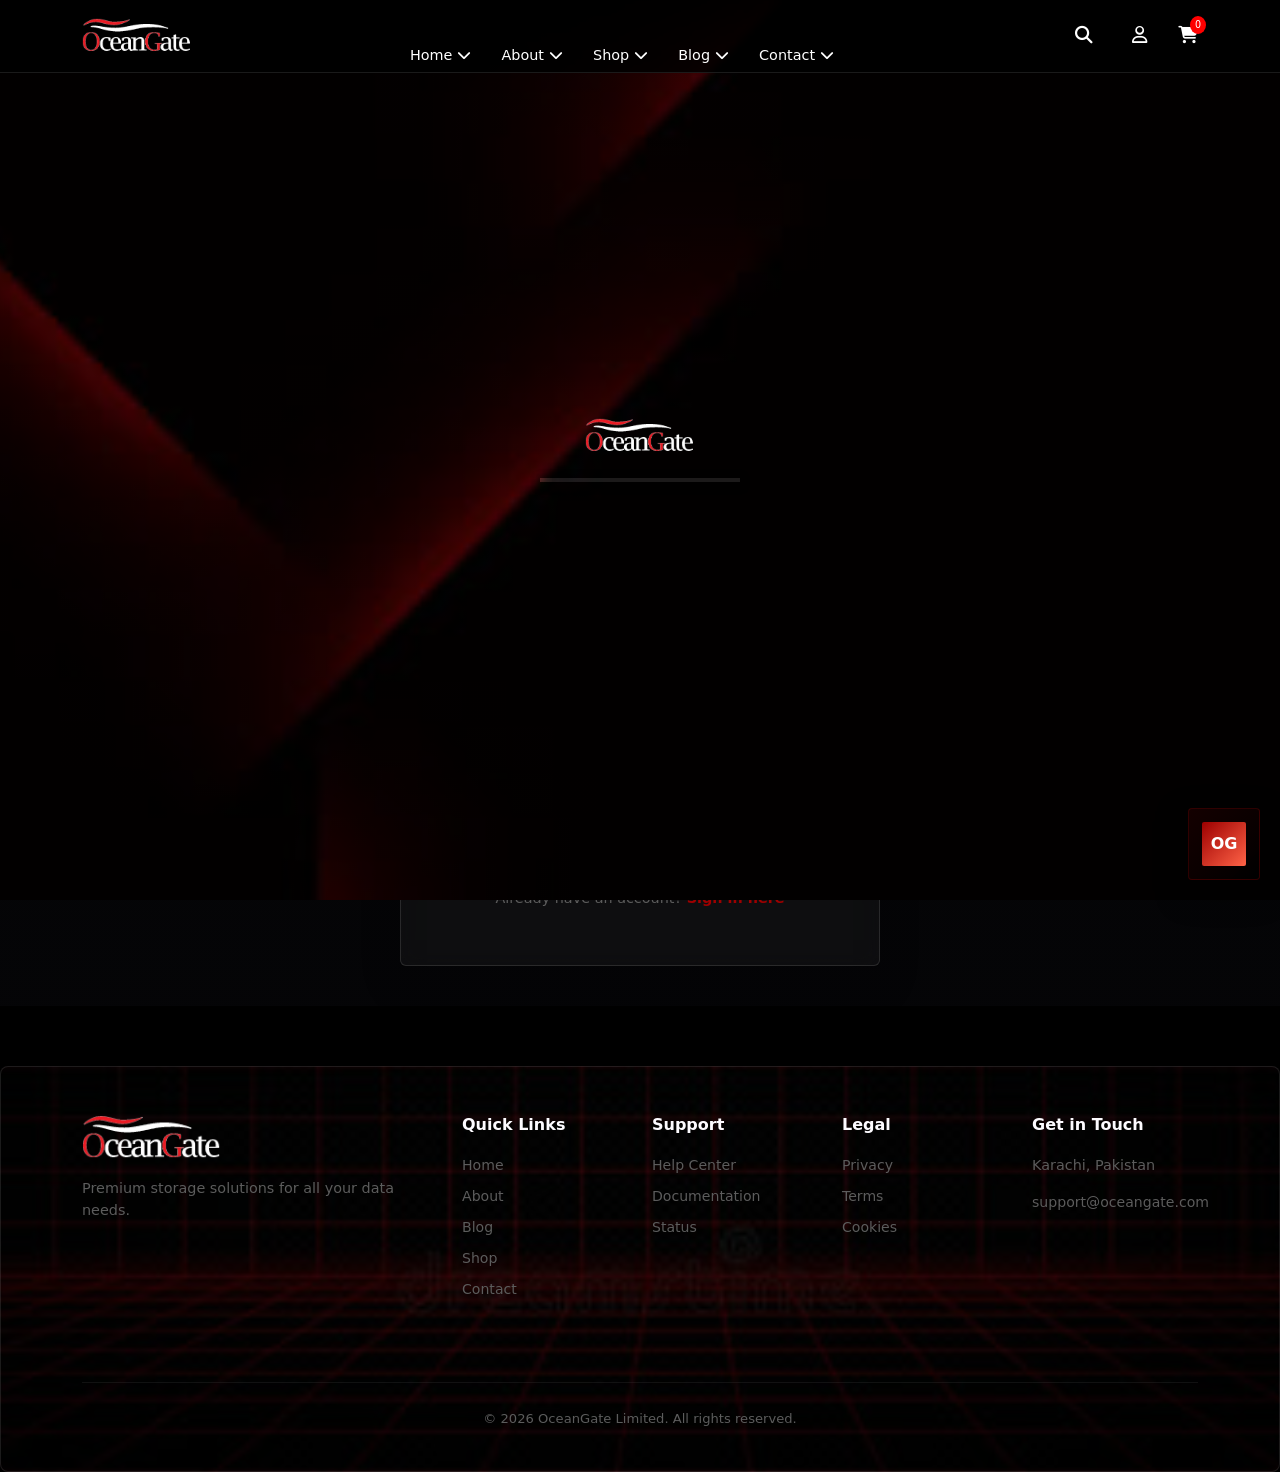
<file: signup.html>
<!DOCTYPE html>
<html lang="en">

<head>
    <meta charset="UTF-8">
    <meta name="viewport" content="width=device-width, initial-scale=1.0">
    <title>OceanGate | Create Account</title>
    <link href="https://cdn.jsdelivr.net/npm/bootstrap@5.3.0/dist/css/bootstrap.min.css" rel="stylesheet">
    <link rel="stylesheet" href="https://cdnjs.cloudflare.com/ajax/libs/font-awesome/6.4.0/css/all.min.css">
    <link href="https://unpkg.com/aos@2.3.1/dist/aos.css" rel="stylesheet">
    <!-- Global system architecture (loaded first) -->
    <link rel="stylesheet" href="./styleSheets/style.css">
    <!-- Authentication feature extension -->
    <link rel="stylesheet" href="./styleSheets/auth.css">
</head>

<body>
    <!-- Header navigation -->
          <!-- Preloader -->
    <div id="og-preloader-shuttle">
      <div class="og-loader-wrapper">
        <h1 class="og-loader-logo logo"><img src="./src/img/logo/logo-black-theme1.png" alt=""></h1>
        <div class="og-progress-frame">
            <div class="og-progress-bar"></div>
        </div>
      </div>
    </div>
    <!-- Header navigation and mobile menu -->
    <header class="header">
        <div class="container d-flex align-items-center justify-content-between">
            <a href="./index.html" class="logo"><img src="./src/img/logo/logo-black-theme1.png"
                    alt="OceanGate Logo"></a>

            <nav class="desktop-nav d-none d-lg-flex">
                <div class="nav-item-wrapper">
                    <a href="./index.html" class="nav-link">Home<span><i class="fas fa-chevron-down"></i></span></a>
                    <div class="dropdown-box">
                        <a href="./index.html" style="color:black;"><span>--</span> Home 1</a>
                        <a href="./index.html"><span>--</span> Home 2</a>
                    </div>
                </div>
                <div class="nav-item-wrapper">
                    <a href="./about.html" class="nav-link">About<span><i class="fas fa-chevron-down"></i></span></a>
                    <div class="dropdown-box">
                        <a href="./about.html"><span>--</span> Our journey</a>
                    </div>
                </div>
                <div class="nav-item-wrapper">
                    <a href="./shop.html" class="nav-link">Shop<span><i class="fas fa-chevron-down"></i></span></a>
                    <div class="dropdown-box">
                        <a href="./shop.html"><span>--</span> Products</a>
                        <a href="./comparison.html"><span>--</span> compare devices</a>
                    </div>
                </div>
                <div class="nav-item-wrapper">
                    <a href="./blog.html" class="nav-link">Blog<span><i class="fas fa-chevron-down"></i></span></a>
                    <div class="dropdown-box">
                        <a href="./blog.html"><span>--</span> Latest News</a>
                    </div>
                </div>
                <div class="nav-item-wrapper">
                    <a href="./contact.html" class="nav-link">Contact<span><i class="fas fa-chevron-down"></i></span></a>
                    <div class="dropdown-box">
                        <a href="./contact.html"><span>--</span> Get in Touch</a>
                    </div>
                </div>
            </nav>
            <div class="header-actions d-flex align-items-center">
                <div class="search-wrapper me-3">
                    <button class="search-trigger" aria-label="Open search"><i class="fas fa-search"></i></button>
                    <div class="search-expand" aria-hidden="true">
                        <input id="globalSearchInput" class="search-input" type="text" placeholder="Search products, e.g. Kingston SSD" autocomplete="off">
                        <div id="searchSuggestions" class="suggestions-panel" aria-hidden="true"></div>
                    </div>
                </div>
                <a href="#" class="me-3 user-icon"><i class="far fa-user"></i></a>
                <div class="cart-icon"><a href="#" onclick="toggleCart(); return false;"><i class="fas fa-shopping-cart"></i></a><span class="cart-badge" id="cartCount">0</span></div>
                <button class="menu-btn d-lg-none" id="menuBtn"><span></span><span></span><span></span></button>
            </div>
        </div>
        <div class="mobile-menu" id="mobileMenu">
            <nav class="mobile-nav">
                <a href="index.html">Home</a>
                <a href="about.html">About</a>
                <a href="blog.html">Blog</a>
                <a href="shop.html">Shop</a>
                <a href="comparison.html">Compare</a>
                <a href="contact.html">Contact</a>
            </nav>
        </div>
    </header>

    <!-- Authentication form section -->
    <main class="auth-page">
        <div class="auth-container" data-aos="fade-up">
            <div class="auth-card">
                <div class="auth-header">
                    <h1>Join OceanGate</h1>
                    <p>Create your account to start shopping</p>
                </div>

                <form id="signupForm" class="auth-form">
                    <div class="form-group">
                        <label for="fullName">Full Name</label>
                        <input type="text" id="fullName" name="fullName" class="form-control" placeholder="John Doe" required>
                    </div>

                    <div class="form-group">
                        <label for="email">Email Address</label>
                        <input type="email" id="email" name="email" class="form-control" placeholder="you@example.com" required>
                    </div>

                    <div class="form-group">
                        <label for="password">Password</label>
                        <input type="password" id="password" name="password" class="form-control" placeholder="••••••••" required>
                    </div>

                    <div class="form-group">
                        <label for="confirmPassword">Confirm Password</label>
                        <input type="password" id="confirmPassword" name="confirmPassword" class="form-control" placeholder="••••••••" required>
                    </div>

                    <div class="form-options">
                        <label class="agree-terms">
                            <input type="checkbox" id="agreeTerms" required>
                            I agree to the <a href="#" class="terms-link">Terms of Service</a> and <a href="#" class="terms-link">Privacy Policy</a>
                        </label>
                    </div>

                    <button type="submit" class="btn btn-red btn-block">Create Account</button>
                </form>

                <div class="auth-divider">
                    <span>Or sign up with</span>
                </div>

                <div class="social-auth">
                    <button class="social-btn google-btn" title="Sign up with Google">
                        <i class="fab fa-google"></i>
                    </button>
                    <button class="social-btn github-btn" title="Sign up with GitHub">
                        <i class="fab fa-github"></i>
                    </button>
                    <button class="social-btn facebook-btn" title="Sign up with Facebook">
                        <i class="fab fa-facebook-f"></i>
                    </button>
                </div>

                <div class="auth-footer">
                    <p>Already have an account? <a href="./login.html" class="auth-link">Sign in here</a></p>
                </div>
            </div>
        </div>
    </main>

    <!-- Footer -->
    <footer class="footer" style="margin-top: 60px;">
        <div class="container">
            <div class="row pt-5 pb-5">
                <div class="col-lg-4 mb-5 mb-lg-0">
                    <a href="index.html" class="footer-logo"><img src="./src/img/logo/logo-black-theme1.png"
                            alt="OceanGate Logo"></a>
                    <p style="color: var(--text-gray); font-size: 0.9rem;">Premium storage solutions for all your data needs.</p>
                </div>
                <div class="col-6 col-md-3 col-lg-2">
                    <h5>Quick Links</h5>
                    <a href="index.html" class="footer-link">Home</a>
                    <a href="about.html" class="footer-link">About</a>
                    <a href="blog.html" class="footer-link">Blog</a>
                    <a href="shop.html" class="footer-link">Shop</a>
                    <a href="contact.html" class="footer-link">Contact</a>
                </div>
                <div class="col-6 col-md-3 col-lg-2">
                    <h5>Support</h5>
                    <a href="#" class="footer-link">Help Center</a>
                    <a href="#" class="footer-link">Documentation</a>
                    <a href="#" class="footer-link">Status</a>
                </div>
                <div class="col-6 col-md-3 col-lg-2 mt-4 mt-md-0">
                    <h5>Legal</h5>
                    <a href="#" class="footer-link">Privacy</a>
                    <a href="#" class="footer-link">Terms</a>
                    <a href="#" class="footer-link">Cookies</a>
                </div>
                <div class="col-6 col-md-3 col-lg-2 mt-4 mt-md-0">
                    <h5>Get in Touch</h5>
                    <p style="color: var(--text-gray); font-size: 0.9rem;">Karachi, Pakistan</p>
                    <a href="mailto:support@oceangate.com" class="footer-link">support@oceangate.com</a>
                </div>
            </div>
            <div class="copyright-section text-center">
                <p>© 2026 OceanGate Limited. All rights reserved.</p>
            </div>
        </div>
    </footer>

    <!-- Global system JS (loaded first) -->
    <script src="https://unpkg.com/aos@2.3.1/dist/aos.js"></script>
    <script src="./js/app.js"></script>
    <!-- Authentication feature JS -->
    <script src="./js/auth.js"></script>
</body>

</html>
</file>
<file: styleSheets/style.css>
﻿/* ============================
   Global design tokens and base styles
   ============================ */
:root {
    --primary-deep-red: #9d0000;
    --pure-black: #000000;
    --accent-coral: #ff6347;
    --neutral-gray: #5c5c5c;
    --contrast-white: #fdfbff;
    --text-white: var(--contrast-white);
    --text-gray: var(--neutral-gray);
    --primary-red: var(--primary-deep-red);
    --bg-panel: rgba(0, 0, 0, 0.5);
    --footer-bg: var(--pure-black);
    
}

* {
    box-sizing: border-box;
}

html {
    scroll-behavior: smooth;
}

body {
    margin: 0;
    min-height: 100vh;
    background: var(--pure-black);
    color: var(--contrast-white);
    font-family: 'Inter', system-ui, -apple-system, BlinkMacSystemFont, 'Segoe UI', sans-serif;
    line-height: 1.5;
}

img {
    display: block;
    max-width: 100%;
    height: auto;
    object-fit: contain;
    image-rendering: crisp-edges;
    -webkit-font-smoothing: antialiased;
}

a {
    color: inherit;
    text-decoration: none;
}

button,
input,
select,
textarea {
    font: inherit;
}

button {
    cursor: pointer;
}


.header {
    background: linear-gradient(180deg, rgba(0, 0, 0, 0.95), rgba(0, 0, 0, 0.85));
    border-bottom: 1px solid rgba(255, 255, 255, 0.1);
    padding: 15px 0;
    position: sticky;
    top: 0;
    z-index: 1100;
}

.logo {
    width: 110px;
    height: auto;
    text-decoration: none;

}


/* ==========================================
   OCEANGATE LOGO + UNDERBAR PROGRESS LOADER (FIXED)
   ========================================== */
#og-preloader-shuttle {
    position: fixed;
    top: 0;
    left: 0;
    width: 100vw;
    height: 100vh;
    /* FIXED: Linear gradient overlay lagaya taake text crystal clear parha jaye aur image smooth ho */
    background-image: linear-gradient(rgba(0, 0, 0, 0.65), rgba(0, 0, 0, 0.75)), url('../src/img/banners/footer.jpg');
    background-size: cover;
    background-position: center;
    background-repeat: no-repeat;
    display: flex;
    align-items: center;
    justify-content: center;
    z-index: 998;
    opacity: 1;
    visibility: visible;
    transition: opacity 0.5s ease, visibility 0.5s;
}

/* Center Wrapper Structure */
.og-loader-wrapper {
    text-align: center;
    display: flex;
    flex-direction: column;
    align-items: center;
    z-index: 999;
}

/* Premium Branding Text Sizing */
.og-loader-logo {
    color: #ffffff;
    font-size: 3rem;
    font-weight: 900;
    letter-spacing: 4px;
    margin-bottom: 25px; /* Spacing thodi barha di */
    text-transform: uppercase;
    font-family: inherit;
    z-index: 999;
    animation: ogTextPulse 1.5s infinite ease-in-out;
}

/* Outer Boundary Box for Progress bar */
.og-progress-frame {
    width: 200px;
    height: 4px;
    background: rgba(255, 255, 255, 0.1);
    position: relative;
    overflow: hidden;
    border-radius: 0px !important; /* Pure sharp 90-degree corners */
    box-shadow: 0 2px 10px rgba(0, 0, 0, 0.5); /* Thodi depth lane ke liye background shadow */
}

/* The Action Red Moving Loader Line */
.og-progress-bar {
    position: absolute;
    top: 0;
    left: -100%;
    width: 100%;
    height: 100%;
    background: #ff4d4d; 
    box-shadow: 0 0 15px #ff4d4d, 0 0 30px #ff4d4d; /* Glowing neon effect barha diya */
    animation: ogLineRunning 1.5s infinite linear;
}

/* TEXT PULSE KEYFRAMES */
@keyframes ogTextPulse {
    0%, 100% { opacity: 0.85; transform: scale(0.98); }
    50% { opacity: 1; transform: scale(1); }
}

/* RUNNING PROGRESS BAR KEYFRAMES */
@keyframes ogLineRunning {
    0% { left: -100%; }
    50% { left: 0; }
    100% { left: 100%; }
}

/* Desktop Nav Underline & Dropdown Fix */
.desktop-nav {
    position: relative;
    top: 20px;
    gap: 30px;
}

.nav-item-wrapper {
    position: relative;
    padding: 10px 0;
}

.nav-link {
    color: #fff !important;
    text-decoration: none;
    font-size: 0.9rem;
    position: relative;
}

.nav-link::after {
    content: '';
    position: absolute;
    width: 0;
    height: 2px;
    bottom: -2px;
    left: 0;
    background: red;
    transition: 0.3s;
}

.nav-link span i {
    font: normal normal normal 14px/1 FontAwesome;
    margin-left: 5px;
    transition: transform 0.3s;
}

.nav-link:hover span i,
.nav-item-wrapper2:hover .nav-link span i,
.dropdown-box-mobile:hover {
    transform: rotate(90deg);
}

.nav-item-wrapper:hover .nav-link::after {
    width: 100%;
}

.dropdown-box {
    position: absolute;
    top: 90%;
    left: 0;
    background: #fff;
    min-width: 200px;
    padding: 20px;
    border-radius: 12px;
    visibility: hidden;
    opacity: 0;
    transform: translateY(20px);
    transition: 0.8s ease;
}

.nav-item-wrapper:hover .dropdown-box {
    visibility: visible;
    opacity: 1;
    transform: translateY(0);
}

.dropdown-box a {
    color: #000;
    text-decoration: none;
    display: block;
    margin-bottom: 10px;
    font-size: 0.85rem;
    font-weight: 500;
    transition: 0.3s;
    z-index: 999;
}

.dropdown-box a span {
    color: red;
    opacity: 0;
    margin-right: 8px;
    transition: 0.3s;
}

.dropdown-box a:hover {
    color: red;
    padding-left: 5px;
}

.dropdown-box a:hover span {
    opacity: 1;
}

/* Cart Badge Fix */
.header-actions i {
    color: #fff;
    font-size: 1.1rem;
    margin-left: 15px;
}

.cart-icon {
    position: relative;
    display: inline-block;
}

.cart-badge {
    background: red;
    color: white;
    font-size: 0.6rem;
    padding: 2px 5px;
    border-radius: 50%;
    position: absolute;
    top: -8px;
    right: -8px;
}

/* Mobile Menu: Top-Down Animation (Half Screen) */
.mobile-menu {
    position: fixed;
    top: -100%;
    left: 0;
    width: 100%;
    max-height: 70vh;
    height: auto;
    background: #000;
    border-bottom: 2px solid #222;
    transition: 0.5s ease-in-out;
    z-index: 1000;
    padding: 20px 20px;
}

.mobile-menu.active {
    top: 60px;
}

.mobile-nav a {
    display: block;
    font-size: 1.2rem;
    margin-bottom: 10px;
    text-decoration: none;
}

.dropdown-box-mobile {
    display: none;
    position: relative;
    top: 80%;
    left: 90px;
    background: #fff;
    min-width: 40vw;
    padding: 20px;
    border-radius: 12px;
    visibility: hidden;
    opacity: 0;
    transform: translateY(10px);
    transition: 0.8s ease;

}

.nav-item-wrapper:hover .dropdown-box-mobile {
    visibility: visible;
    display: block;
    opacity: 1;
    transform: translateY(0);
}

.dropdown-box-mobile a {
    color: #000;
    text-decoration: none;
    display: block;
    margin-bottom: 10px;
    font-size: 0.85rem;
    font-weight: 500;
    transition: 0.3s;
    z-index: 999;
}

.dropdown-box-mobile a span {
    color: red;
    opacity: 0;
    margin-right: 8px;
    transition: 0.3s;
}

.dropdown-box-mobile a:hover {
    color: red;
    padding-left: 5px;
}

.dropdown-box-mobile a:hover span {
    opacity: 1;
}



.nav-item-wrapper2:hover .dropdown-box-mobile {
    visibility: visible;
    opacity: 1;
    transform: translateY(-50px);
}

.nav-item-wrapper2 {
    position: relative;
    padding: 10px 0;
}

.nav-item-wrapper2:hover .nav-link::after {
    width: 100%;
}

/* Menu Button to Cross Fix */
.menu-btn {
    background: none;
    border: none;
    width: 30px;
    height: 22px;
    position: relative;
    margin-left: 15px;
}

.menu-btn span {
    display: block;
    width: 100%;
    height: 2px;
    background: #fff;
    position: absolute;
    transition: 0.3s;
}

.menu-btn span:nth-child(1) {
    top: 0;
}

.menu-btn span:nth-child(2) {
    top: 10px;
}

.menu-btn span:nth-child(3) {
    top: 20px;
}

.menu-btn.active span:nth-child(1) {
    transform: rotate(45deg);
    top: 10px;
}

.menu-btn.active span:nth-child(2) {
    opacity: 0;
}

.menu-btn.active span:nth-child(3) {
    transform: rotate(-45deg);
    top: 10px;
}

.dropdown-box,
.dropdown-box-mobile,
.mobile-menu,
.filters-container,
.cart-drawer,
.email-subscribe-card,
.order-summary-box,
.filter-panel,
.feature-card,
.product-card,
.cart-item,
.checkout-card,
.comparison-table-wrapper {
    transition: all 0.4s cubic-bezier(0.16, 1, 0.3, 1);
}

.hero-section {
    position: relative;
    min-height: 88vh;
    overflow: hidden;
    padding: 100px 0 80px;
    display: flex;
    align-items: center;
}

.hero-visual {
    position: absolute;
    inset: 0;
    background: radial-gradient(circle at top right, rgba(255, 77, 77, 0.2), transparent 80%),
                radial-gradient(circle at bottom left, rgba(0, 0, 0, 0.7), transparent 75%),
                linear-gradient(180deg, rgba(4, 4, 7, 0.75) 0%, rgba(8, 8, 10, 0.88) 100%),
                url('../src/img/banners/download (5).jpg') center/cover no-repeat;
    filter: saturate(1.2) contrast(1.1); 
    opacity: 0.98;
    z-index: 0;
}

.hero-frame {
    position: absolute;
    inset: 8% 6% 10%;
    border-radius: 6px;
    border: 1px solid rgba(157, 0, 0, 0.26);
    box-shadow: 0 24px 48px rgba(0, 0, 0, 0.68);
    pointer-events: none;
    background: radial-gradient(circle at top right, rgba(255, 77, 77, 0.2), transparent 80%),
                radial-gradient(circle at bottom left, rgba(0, 0, 0, 0.7), transparent 75%),
                linear-gradient(180deg, rgba(4, 4, 7, 0.75) 0%, rgba(8, 8, 10, 0.88) 100%),
                url('../src/img/banners/hero1.jpg') center/cover no-repeat;
}

.hero-content {
    position: relative;
    z-index: 1;
    width: 100%;
    max-width: 720px;
    margin: 0 auto;
    text-align: center;
}

.small-caps {
    color: var(--primary-deep-red);
    letter-spacing: 0.24em;
    text-transform: uppercase;
    font-size: 0.78rem;
    margin-bottom: 0.85rem;
}

.hero-title {
    color: var(--contrast-white);
    font-size: clamp(2rem, 4vw, 3rem);
    line-height: 1.2;
    font-weight: 800;
    margin: 0 0 0.9rem;
}

.hero-title span {
    color: var(--accent-coral);
}

.hero-copy {
    color: var(--neutral-gray);
    font-size: 0.95rem;
    max-width: 640px;
    margin: 0 auto;
    line-height: 1.65;
}

.hero-actions {
    margin-top: 1.6rem;
    display: flex;
    justify-content: center;
    flex-wrap: wrap;
    gap: 0.85rem;
}

.hero-scroll {
    margin-top: 2rem;
    display: inline-flex;
    align-items: center;
    gap: 0.7rem;
    color: var(--neutral-gray);
    font-size: 0.88rem;
    text-transform: uppercase;
    letter-spacing: 0.14em;
    opacity: 0.92;
    animation: floatUp 4s ease-in-out infinite;
}

.scroll-icon {
    display: inline-flex;
    align-items: center;
    justify-content: center;
    width: 40px;
    height: 40px;
    border-radius: 6px;
    border: 1px solid rgba(255, 255, 255, 0.16);
}

.section-title {
    color: var(--contrast-white);
    font-size: clamp(1.75rem, 2.5vw, 2.2rem);
    font-weight: 800;
    margin-bottom: 0.6rem;
}

.section-subtitle {
    color: var(--primary-deep-red);
    letter-spacing: 0.22em;
    text-transform: uppercase;
    font-size: 0.75rem;
    margin-bottom: 0.85rem;
}

.section-panel,
.glass-card {

    background: rgba(255, 255, 255, 0.04);
    border: 1px solid rgba(92, 92, 92, 0.35);
    border-radius: 6px;
    box-shadow: 0 18px 40px rgba(0, 0, 0, 0.18);
}

.feature-card,
.card-panel,
.checkout-card,
.review-card {
    background: rgba(255, 255, 255, 0.02);
    border: 1px solid rgba(92, 92, 92, 0.3);
    border-radius: 6px;
    padding: 22px;
    transition: transform 0.3s ease, box-shadow 0.3s ease;
}

.feature-card:hover,
.review-card:hover,
.card-panel:hover,
.checkout-card:hover {
    transform: translateY(-2px);
    box-shadow: 0 24px 56px rgba(157, 0, 0, 0.12);
}

.btn {
    display: inline-flex;
    align-items: center;
    justify-content: center;
    border-radius: 6px;
    border: none;
    padding: 12px 24px;
    font-weight: 700;
    transition: all 0.25s ease;
}

.btn-red,
.btn-primary {
    background: linear-gradient(135deg, var(--primary-deep-red), var(--accent-coral));
    color: var(--contrast-white);
}

.btn-red:hover,
.btn-primary:hover {
    transform: translateY(-1px);
    box-shadow: 0 12px 24px rgba(157, 0, 0, 0.16);
}

.btn-secondary {
    background: rgba(255, 255, 255, 0.05);
    color: var(--contrast-white);
    border: 1px solid rgba(92, 92, 92, 0.35);
}

.btn-secondary:hover {
    border-color: var(--primary-deep-red);
    color: var(--primary-deep-red);
}

.input-pill,
.form-control,
.form-select,
textarea {
    width: 100%;
    background: rgba(255, 255, 255, 0.04);
    border: 1px solid rgba(92, 92, 92, 0.35);
    color: var(--contrast-white);
    border-radius: 6px;
    padding: 12px 14px;
    transition: all 0.25s ease;
}
.form-select option{
    color: black!important;
}

.input-pill:focus,
.form-control:focus,
textarea:focus,
.form-select:focus {
    outline: none;
    border-color: rgba(157, 0, 0, 0.55);
    box-shadow: 0 0 0 0.15rem rgba(157, 0, 0, 0.12);
    background: rgba(255, 255, 255, 0.06);
    color: var(--contrast-white);
}

.text-muted,
.text-gray {
    color: var(--neutral-gray);
}

.text-white {
    color: var(--contrast-white);
}

@keyframes floatUp {

    0%,
    100% {
        transform: translateY(0);
    }

    50% {
        transform: translateY(-8px);
    }
}

@keyframes glowPulse {

    0%,
    100% {
        box-shadow: 0 0 0 rgba(255, 77, 77, 0);
    }

    50% {
        box-shadow: 0 0 48px rgba(255, 77, 77, 0.08);
    }
}

.section-grid {
    display: grid;
    gap: 1.75rem;
}

.tech-matrix {
    width: 100%;
    border-collapse: collapse;
    overflow: hidden;
    border-radius: 4px;
}

.tech-matrix th,
.tech-matrix td {
    padding: 16px 18px;
    border-bottom: 1px solid rgba(92, 92, 92, 0.35);
}

.tech-matrix th {
    background: rgba(255, 255, 255, 0.04);
    color: var(--contrast-white);
    font-weight: 700;
    text-align: left;
}

.tech-matrix td {
    color: var(--neutral-gray);
}

.tech-matrix tbody tr:hover td {
    background: rgba(157, 0, 0, 0.08);
}

.tech-highlight {
    color: var(--primary-deep-red);
    font-weight: 700;
}

.review-carousel {
    display: grid;
    gap: 1.5rem;
}

.review-card {
    padding: 22px;
    border-radius: 6px;
}

.review-stars {
    display: inline-flex;
    align-items: center;
    gap: 0.4rem;
    margin-bottom: 1rem;
}

.review-stars i {
    color: var(--primary-deep-red);
    text-shadow: 0 0 14px rgba(157, 0, 0, 0.18);
}

.trust-badge {
    display: inline-flex;
    align-items: center;
    gap: 0.4rem;
    background: rgba(157, 0, 0, 0.12);
    border: 1px solid rgba(157, 0, 0, 0.18);
    border-radius: 6px;
    padding: 8px 14px;
    color: var(--contrast-white);
    font-size: 0.8rem;
    font-weight: 600;
}

.review-meta {
    margin-top: 18px;
    display: flex;
    align-items: center;
    justify-content: space-between;
    flex-wrap: wrap;
    gap: 0.75rem;
}

.review-location {
    color: var(--neutral-gray);
    font-size: 0.92rem;
}

@media (max-width: 991.98px) {
    .container {
        padding: 0 18px;
    }

    .desktop-nav {
        display: none;
    }

    .header-actions {
        gap: 16px;
    }

    .menu-btn {
        display: inline-flex !important;
    }

    .hero-section {
        padding-top: 90px;
    }

    .hero-copy {
        font-size: 1rem;
    }
}

@media (max-width: 575.98px) {
    .header {
        padding: 14px 0;
    }

    .hero-title {
        font-size: 2.6rem;
    }

    .hero-actions {
        flex-direction: column;
    }

    .desktop-nav,
    .header-actions {
        gap: 12px;
    }
}


.email-subscription-section {
    padding: 60px 20px; 
    border-radius: 8px; 
    border: 1px solid rgba(255, 255, 255, 0.05); 
}

.email-subscribe-card {
    box-shadow: 0 24px 48px rgba(0, 0, 0, 0.18);
    overflow: hidden;
    position: relative;
    border-radius: 6px;
     background-image:linear-gradient(rgba(0, 0, 0, 0.75), rgba(0, 0, 0, 0.85)), url('../src/img/banners/images\ \(11\).jpg');
    background-size: cover; 
    background-position: center; 
    background-repeat: no-repeat; 
    min-height: 300px; 
    display: flex; 
    align-items: center; 
    justify-content: center;
}

.email-subscribe-card::before {
    content: '';
    position: absolute;
    inset: 0;
    background: radial-gradient(circle at top right, rgba(255, 77, 77, 0.18), transparent 22%),
        radial-gradient(circle at bottom left, rgba(255, 255, 255, 0.05), transparent 26%);
    pointer-events: none;
}

.email-subtitle {
    color: var(--primary-deep-red);
    letter-spacing: 0.22em;
    text-transform: uppercase;
    font-size: 0.75rem;
    margin-bottom: 0.75rem;
}

.email-subscription-section h2,
.email-subscribe-card h2 {
    font-size: clamp(1.8rem, 2.2vw, 2rem);
    font-weight: 700;
    color: var(--contrast-white);
    margin: 0;
}

.email-subtext {
    color: var(--neutral-gray);
    font-size: 0.92rem;
    line-height: 1.7;
    max-width: 620px;
    margin-top: 0.75rem;
}

.email-form {
    width: 100%;
    gap: 1rem;
}

.email-input {
    min-height: 48px;
    background: rgba(255, 255, 255, 0.04);
    border: 1px solid rgba(92, 92, 92, 0.35);
    border-radius: 6px;
    color: var(--contrast-white);
    padding: 0.85rem 1rem;
    font-size: 0.9rem;
}

.email-input::placeholder {
    color: rgba(255, 255, 255, 0.55);
}

.email-input:focus {
    border-color: rgba(255, 77, 77, 0.45);
    box-shadow: 0 0 0 0.25rem rgba(255, 77, 77, 0.12);
}

.email-submit-btn {
    min-height: 60px;
    padding: 0 2rem;
    white-space: nowrap;
}

.btn-red {
    background: linear-gradient(135deg, var(--primary-deep-red), var(--accent-coral));
    color: var(--contrast-white);
    border: none;
    border-radius: 6px;
    box-shadow: 0 10px 24px rgba(157, 0, 0, 0.16);
}

.btn-red:hover {
    transform: translateY(-1px);
    box-shadow: 0 14px 26px rgba(157, 0, 0, 0.2);
}

.btn-red:focus {
    box-shadow: 0 0 0 0.2rem rgba(157, 0, 0, 0.18);
}

@media (max-width: 767.98px) {
    .email-form {
        flex-direction: column;
        align-items: stretch;
    }

    .email-input,
    .email-submit-btn {
        width: 100%;
    }
}

.footer {
    background-color: var(--pure-black);
     background-image:linear-gradient(rgba(0, 0, 0, 0.75), rgba(0, 0, 0, 0.85)), url('../src/img/banners/bg1.jpg');
    background-size: cover; 
    background-position: center; 
    border-radius: 8px; 
    border: 1px solid rgba(255, 255, 255, 0.1); 
}
.footer h5 {
    font-size: 1rem;
    font-weight: 600;
    margin-bottom: 20px;
    color: var(--contrast-white);
}

.footer-logo {
    color: var(--primary-deep-red);
    font-weight: 800;
    font-size: 1.4rem;
    text-decoration: none;
    display: block;
    margin-bottom: 18px;
    height: auto;
    width: 140px;
}

.footer-link {
    color: var(--neutral-gray);
    text-decoration: none;
    display: block;
    margin-bottom: 10px;
    font-size: 0.88rem;
    transition: color 0.25s ease;
}

.footer-link:hover {
    color: var(--primary-deep-red);
}

.social-icons a {
    color: var(--contrast-white);
    font-size: 1.1rem;
    margin-right: 18px;
    transition: color 0.25s ease;
}

.social-icons a:hover {
    color: var(--primary-deep-red);
}

.copyright-section {
    border-top: 1px solid rgba(92, 92, 92, 0.18);
    padding: 26px 0;
    margin-top: 24px;
    font-size: 0.82rem;
    color: var(--neutral-gray);
}

@media (max-width: 991.98px) {
    .email-subscription-section h2 {
        font-size: 1.8rem;
    }

    .footer .row>div {
        margin-bottom: 30px;
    }
}

@media (max-width: 575.98px) {
    .header-actions {
        gap: 12px;
    }

    .cart-badge {
        font-size: 0.6rem;
        padding: 1px 4px;
        top: -6px;
        right: -8px;
    }

    .copyright-section {
        display: flex;
        flex-direction: column;
        align-items: center;
    }

    .mobile-social {
        margin-top: 20px;
    }
}


/* ==========================================
   OCEANGATE GLOBAL REUSABLE PANEL UTILITY
   ========================================== */

.section-panel {
    position: relative;
    background-image: linear-gradient(135deg, rgba(4, 4, 7, 0.88), rgba(20, 5, 5, 0.94)), 
                      url('../src/img/banners/images (7).jpg');
    background-size: cover;
    background-position: center;
    background-repeat: no-repeat;
    background-attachment: fixed;
    /* Box structure & modern spacing */
    padding: 50px 40px;
    border-radius: 8px;
    overflow: hidden;
    z-index: 10;
    
    /* Neon Dark Border aura effect */
    border: 1px solid rgba(255, 77, 77, 0.12);
    box-shadow: 0 20px 45px rgba(0, 0, 0, 0.6);
    
    /* Glassmorphic blur taake agar iske andar koi cards hon toh text smooth read ho */
    backdrop-filter: blur(10px);
    -webkit-backdrop-filter: blur(10px);
    
    /* Smooth hover transitions */
    transition: transform 0.4s cubic-bezier(0.16, 1, 0.3, 1), 
                border-color 0.4s ease, 
                box-shadow 0.4s ease;
}

/* Hover dynamic micro-interactions */
.section-panel:hover {
    border-color: rgba(255, 77, 77, 0.3);
    box-shadow: 0 24px 50px rgba(255, 77, 77, 0.08), 0 0 30px rgba(0, 0, 0, 0.7);
}

/* Is class ke andar aane wale sub-headings ke liye red accent color link kiya */
.section-panel .panel-tag {
    color: #ff4d4d;
    text-transform: uppercase;
    letter-spacing: 0.2em;
    font-size: 0.75rem;
    font-weight: 700;
    margin-bottom: 0.5rem;
    display: block;
}
/* --- Unified search UI (sharp, high-contrast, animated) --- */
.search-wrapper {
    position: relative;
    display: inline-flex;
    align-items: center;
}

.search-trigger {
    background: transparent;
    border: none;
    color: var(--contrast-white);
    font-size: 1rem;
    padding: 8px;
}

.search-expand {
    position: absolute;
    right: -6px;
    top: 42px;
    width: 360px;
    max-width: calc(100vw - 40px);
    transform-origin: top right;
    opacity: 0;
    visibility: hidden;
    pointer-events: none;
    transition: opacity 240ms ease, transform 240ms ease;
}

.search-expand .search-input {
    width: 100%;
    padding: 10px 12px;
    border: 1px solid rgba(92, 92, 92, 0.28);
    background: rgba(0, 0, 0, 0.85);
    color: var(--contrast-white);
    font-size: 0.95rem;
    border-radius: 2px;
}

.search-wrapper.open .search-expand {
    opacity: 1;
    visibility: visible;
    pointer-events: auto;
    transform: translateY(4px);
}

.suggestions-panel {
    margin-top: 10px;
    background: rgba(20, 20, 22, 0.98);
    border: 1px solid rgba(92, 92, 92, 0.2);
    padding: 8px;
    box-shadow: 0 18px 40px rgba(0, 0, 0, 0.6);
    border-radius: 4px;
    max-height: 260px;
    overflow: auto;
}

.suggestion-item {
    padding: 10px 12px;
    color: var(--contrast-white);
    display: flex;
    justify-content: space-between;
    gap: 12px;
    align-items: center;
    cursor: pointer;
    border-bottom: 1px solid rgba(255, 255, 255, 0.03);
}

.suggestion-item:last-child {
    border-bottom: none;
}

.suggestion-item:hover {
    background: rgba(157, 0, 0, 0.06);
}

.suggestion-item .match {
    color: var(--primary-red);
    font-weight: 700;
}

/* Promote strictly cornered boxes across nav/dropdowns to match spec */
.desktop-nav,
.dropdown-box,
.dropdown-box-mobile,
.search-expand,
.promo-banner,
.product-card,
.blog-card,
.feature-card {
    border-radius: 5;
}

.btn,
.btn-red,
.btn-secondary {
    border-radius: 3px;
}

/* Promotional placeholders styling (shop) */
.promo-banner h4 {
    font-size: 1.05rem;
    font-weight: 800;
    margin-bottom: 6px;
}

/* Comparison table visual upgrades */
.comparison-table-wrapper {
    overflow: auto;
    border: 1px solid rgba(92, 92, 92, 0.16);
    padding: 12px;
    background: rgba(0, 0, 0, 0.6);
}

.comparison-table {
    width: 100%;
    border-collapse: collapse;
    min-width: 760px;
}

.comparison-table th,
.comparison-table td {
    padding: 14px 18px;
    border-bottom: 1px solid rgba(92, 92, 92, 0.18);
    text-align: left;
}

.comparison-table th {
    background: rgba(255, 255, 255, 0.02);
    color: var(--contrast-white);
    font-weight: 800;
}

.comparison-table td {
    color: var(--text-gray);
}

/* Floating tech widget */
.tech-widget {
    position: fixed;
    bottom: 20px;
    right: 20px;
    z-index: 9999;
    width: 72px;
    height: 72px;
    display: flex;
    align-items: center;
    justify-content: center;
    background: linear-gradient(135deg, rgba(157, 0, 0, 0.12), rgba(0, 0, 0, 0.6));
    border: 1px solid rgba(157, 0, 0, 0.28);
    box-shadow: 0 12px 30px rgba(0, 0, 0, 0.6);
    cursor: pointer;
    animation: pulse 1s ease-in-out infinite, drift 2s ease-in-out infinite !important;
}

.tech-widget .core {
    width: 44px;
    height: 44px;
    display: flex;
    align-items: center;
    justify-content: center;
    background: linear-gradient(135deg, var(--primary-red), var(--accent-coral));
    color: white;
    font-weight: 800;
    border-radius: 2px;
}

.tech-widget {
    border-radius: 4px;
}

@keyframes pulse {
    0% {
        box-shadow: 0 0 0 0 rgba(157, 0, 0, 0.12);
        scale: 1;
    }

    50% {
        box-shadow: 0 0 30px 6px rgba(157, 0, 0, 0.06);
        scale: 1.1;
    }

    100% {
        box-shadow: 0 0 0 0 rgba(157, 0, 0, 0.12);
        scale: 1;
    }
}
@keyframes drift {
    0% {
        transform: translateY(0);
    }

    50% {
        transform: translateY(10px);
    }

    100% {
        transform: translateY(0px);
    }
    
}

.tech-widget {
    animation: pulse 3.6s infinite ease-in-out;
}

/* Mobile filter drawer animations */
@keyframes fadeIn {
    from {
        opacity: 0;
    }
    to {
        opacity: 1;
    }
}

@keyframes slideInLeft {
    from {
        transform: translateX(-100%);
    }
    to {
        transform: translateX(0);
    }
}

@keyframes slideInUp {
    from {
        transform: translateY(30px);
        opacity: 0;
    }
    to {
        transform: translateY(0);
        opacity: 1;
    }
}

/* Small helper for placeholder icons */
.product-placeholder {
    display: flex;
    align-items: center;
    justify-content: center;
    height: 160px;
    background: rgba(255, 255, 255, 0.02);
    border: 1px dashed rgba(92, 92, 92, 0.12);
}

/* Suggestions scrollbar refinement */
.suggestions-panel::-webkit-scrollbar {
    height: 8px;
    width: 8px;
}

.suggestions-panel::-webkit-scrollbar-thumb {
    background: rgba(157, 0, 0, 0.22);
    border-radius: 4px;
}
</file>
<file: styleSheets/shop.css>
﻿/* ================= SHOP PAGE STYLES ================= */

.shop-promo-carousel-section {
    padding: 0;
    width: 100vw;
    position: relative;
    left: 50%;
    right: 50%;
    margin-left: -50vw;
    margin-right: -50vw;
    margin-bottom: 50px;
    z-index: 10;
    background-color: #050508;
}

/* Base structural setups */
.carousel-img-wrapper {
    width: 100%;
    height: 340px; /* Locked desktop height taake content jump na kare */
    position: relative;
    display: flex;
    align-items: center;
    justify-content: center;
    overflow: hidden;
}

/* Slide 1 background matches image theme color so it doesn't stretch or distort */
.first-slide-bg {
    background: linear-gradient(90deg, #120303 0%, #1a0404 35%, #921313 100%);
}

.text-slide-bg {
    background-color: #000000;
}

/* ⚡ BANNER RESIZER - Phatne se rokne ki setting */
.promo-banner-asset {
    height: 100%;
    object-fit: cover;
}

/* First slide specific centered image rendering to keep it smooth and crisp */
.central-banner {
    width: auto !important; /* Image wide stretch hokar fategi nahi */
    max-width: 100%;
    object-fit: contain !important;
    /* Clean linear anti-aliasing filtering */
    image-rendering: auto !important; 
}

/* ⚡ VISIBLE TEXT OVERLAY SYSTEM (h1 and p controllers) */
.carousel-item {
    position: relative;
}

.custom-slider-caption {
    position: absolute;
    top: 50%;
    left: 10%;
    transform: translateY(-50%);
    z-index: 30; /* Text layer standard priority rules */
    max-width: 600px;
    padding: 25px;
    background: rgba(4, 4, 7, 0.85);
    backdrop-filter: blur(8px);
    border-left: 4px solid #ff4d4d;
    border-radius: 4px;
    box-shadow: 0 10px 30px rgba(0,0,0,0.5);
}

/* Heading Styling */
.slider-h1 {
    font-size: 2.2rem !important;
    font-weight: 800 !important;
    color: #ffffff !important;
    letter-spacing: 1.5px;
    margin-bottom: 10px !important;
    text-transform: uppercase;
    text-shadow: 0 2px 4px rgba(0,0,0,0.8);
}

/* Paragraph Text Styling */
.slider-p {
    font-size: 1.05rem !important;
    color: #cccccc !important;
    margin: 0 !important;
    line-height: 1.5;
    font-weight: 400;
}

/* Bootstrap Indicator Dots */
.shop-promo-carousel-section .carousel-indicators {
    z-index: 35 !important;
}

.shop-promo-carousel-section .carousel-indicators [data-bs-target] {
    background-color: #ff4d4d !important;
    width: 10px;
    height: 10px;
    border-radius: 50%;
}

.shop-promo-carousel-section .carousel-indicators .active {
    width: 25px;
    border-radius: 5px;
}

/* 📱 MOBILE RESPONSIVE TUNING */
@media (max-width: 768px) {
    .carousel-img-wrapper {
        height: 180px; /* Responsive mobile scaling */
    }
    
    .central-banner {
        width: 100% !important;
        object-fit: cover !important;
    }
    
    .custom-slider-caption {
        left: 5%;
        right: 5%;
        padding: 10px;
        max-width: 90%;
    }
    
    .slider-h1 {
        font-size: 1.2rem !important;
        margin-bottom: 4px !important;
    }
    
    .slider-p {
        font-size: 0.8rem !important;
    }
}
.filters-container {
    background: rgba(255, 255, 255, 0.04);
    border: 1px solid rgba(92, 92, 92, 0.35);
    border-radius: 6px;
    padding: 24px;
    position: sticky;
    top: 110px;
    max-height: 88vh;
    overflow-y: auto;
}

.filter-header {
    display: flex;
    justify-content: space-between;
    align-items: center;
    margin-bottom: 20px;
    padding-bottom: 14px;
    border-bottom: 1px solid rgba(92, 92, 92, 0.35);
}

.filter-header h5 {
    font-size: 1.05rem;
    color: var(--contrast-white);
}

.filter-header button {
    background: transparent;
    border: none;
    color: var(--primary-deep-red);
    font-weight: 700;
    cursor: pointer;
}

.filter-panel {
    background: rgba(255, 255, 255, 0.02);
    border: 1px solid rgba(92, 92, 92, 0.35);
    border-radius: 6px;
    padding: 16px 18px;
    margin-bottom: 18px;
}

.filter-panel[open] {
    border-color: rgba(157, 0, 0, 0.24);
    box-shadow: 0 14px 30px rgba(157, 0, 0, 0.08);
}

.filter-panel summary {
    list-style: none;
    display: flex;
    align-items: center;
    justify-content: space-between;
    gap: 12px;
    cursor: pointer;
    color: var(--contrast-white);
    font-weight: 700;
    font-size: 0.92rem;
}

.filter-panel summary::-webkit-details-marker {
    display: none;
}

.filter-panel summary::after {
    content: '\f107';
    font-family: 'Font Awesome 6 Free';
    font-weight: 900;
    color: var(--contrast-white);
    transition: transform 0.3s ease;
}

.filter-panel[open] summary::after {
    transform: rotate(180deg);
}

.filter-options {
    display: grid;
    gap: 12px;
    margin-top: 16px;
}

.filter-option {
    display: flex;
    align-items: center;
    gap: 12px;
    padding: 10px 12px;
    border-radius: 6px;
    background: rgba(255, 255, 255, 0.02);
    border: 1px solid rgba(92, 92, 92, 0.35);
    color: var(--neutral-gray);
    transition: all 0.2s ease;
}

.filter-option:hover {
    border-color: rgba(157, 0, 0, 0.22);
    color: var(--contrast-white);
}

.filter-option input[type='checkbox'] {
    accent-color: var(--primary-deep-red);
    width: 18px;
    height: 18px;
    cursor: pointer;
}

.filter-range-label {
    color: var(--contrast-white);
    font-size: 0.9rem;
    margin-bottom: 10px;
    display: block;
}

.form-range {
    height: 6px;
    border-radius: 3px;
}

.form-range::-webkit-slider-thumb,
.form-range::-moz-range-thumb {
    width: 16px;
    height: 16px;
    background: var(--primary-deep-red);
    border: 1px solid rgba(255, 255, 255, 0.14);
    border-radius: 4px;
    cursor: pointer;
    box-shadow: 0 2px 6px rgba(157, 0, 0, 0.2);
}

.form-range::-webkit-slider-track,
.form-range::-moz-range-track {
    background: rgba(255, 77, 77, 0.18);
    border-radius: 3px;
}

.product-card {
    height: 100%;
    display: flex;
    flex-direction: column;
    border-radius: 6px;
    overflow: hidden;
    background: rgba(255, 255, 255, 0.04);
    border: 1px solid rgba(92, 92, 92, 0.35);
}

.product-card:hover {
    transform: translateY(-2px);
    box-shadow: 0 16px 36px rgba(157, 0, 0, 0.1);
}

.product-card-image {
    background: linear-gradient(135deg, #0f1114, #0b0b0e);
    height: 190px;
    width: 100%;
    display: flex;
    align-items: center;
    justify-content: center;
    border-bottom: 1px solid rgba(92, 92, 92, 0.35);
    overflow: hidden;
    position: relative;
}

.product-image {
    max-width: 90%;
    max-height: 90%;
    width: auto;
    height: auto;
    object-fit: contain;
    image-rendering: crisp-edges;
}

.product-card-image i {
    font-size: 3.8rem;
    color: var(--primary-deep-red);
    opacity: 0.65;
    transition: all 0.25s ease;
}

.product-card:hover .product-card-image i {
    transform: scale(1.1);
    opacity: 0.9;
}

.product-card-body {
    padding: 20px;
    display: flex;
    flex-direction: column;
    gap: 14px;
    flex: 1;
}

.product-card-body h5 {
    color: var(--contrast-white);
    font-size: 0.98rem;
    margin: 0;
}

.product-specs {
    display: flex;
    flex-wrap: wrap;
    gap: 8px;
}

.spec-badge {
    background: rgba(157, 0, 0, 0.15);
    color: var(--primary-deep-red);
    padding: 6px 10px;
    border-radius: 4px;
    font-size: 0.78rem;
    font-weight: 700;
    text-transform: uppercase;
    letter-spacing: 0.05em;
}

.product-price {
    color: var(--text-white);
    font-size: 1.1rem;
    font-weight: 700;
    padding: 8px 0;
    margin: 4px 0;
}

.product-actions {
    display: flex;
    gap: 12px;
    align-items: center;
    justify-content: space-between;
    margin-top: auto;
}

.compare-switch {
    display: inline-flex;
    align-items: center;
    gap: 10px;
    color: var(--neutral-gray);
    font-size: 0.9rem;
}

.compare-switch input {
    accent-color: var(--primary-deep-red);
    width: 18px;
    height: 18px;
    cursor: pointer;
}

.add-to-cart-btn {
    background: var(--primary-deep-red);
    color: var(--contrast-white);
    border: none;
    padding: 10px 16px;
    border-radius: 6px;
    cursor: pointer;
    font-size: 0.88rem;
    font-weight: 700;
    transition: all 0.25s ease;
    white-space: nowrap;
}

.add-to-cart-btn:hover {
    background: var(--accent-coral);
    transform: translateY(-1px);
    box-shadow: 0 10px 18px rgba(157, 0, 0, 0.16);
}

.cart-drawer {
    position: fixed;
    right: -420px;
    top: 0;
    width: 420px;
    height: 100vh;
    background: rgba(15, 15, 20, 0.96);
    border-left: 1px solid rgba(157, 0, 0, 0.2);
    z-index: 1200;
    display: flex;
    flex-direction: column;
    transition: right 0.3s ease;
    box-shadow: -10px 0 30px rgba(0, 0, 0, 0.28);
}

.cart-drawer.active {
    right: 0;
}

.cart-drawer-header {
    padding: 20px;
    border-bottom: 1px solid rgba(92, 92, 92, 0.35);
    display: flex;
    justify-content: space-between;
    align-items: center;
}

.cart-items-container {
    flex: 1;
    overflow-y: auto;
    padding: 20px;
}

.cart-item {
    background: rgba(255, 255, 255, 0.02);
    border: 1px solid rgba(92, 92, 92, 0.35);
    border-radius: 6px;
    padding: 14px;
    margin-bottom: 14px;
    display: flex;
    justify-content: space-between;
    align-items: flex-start;
    gap: 10px;
}

.cart-item-info h6 {
    color: var(--contrast-white);
    font-weight: 700;
    font-size: 0.92rem;
    margin-bottom: 4px;
}

.cart-item-info p {
    color: var(--neutral-gray);
    font-size: 0.84rem;
    margin: 3px 0;
}

.cart-item-price {
    color: var(--primary-deep-red);
    font-weight: 800;
    font-size: 0.95rem;
    white-space: nowrap;
}

.cart-remove-btn {
    background: rgba(157, 0, 0, 0.16);
    color: var(--primary-deep-red);
    border: none;
    width: 32px;
    height: 32px;
    border-radius: 6px;
    cursor: pointer;
    display: flex;
    align-items: center;
    justify-content: center;
    transition: all 0.2s ease;
    font-size: 0.9rem;
}

.cart-remove-btn:hover {
    background: var(--primary-deep-red);
    color: var(--contrast-white);
}

.cart-drawer-footer {
    padding: 22px;
    border-top: 1px solid rgba(92, 92, 92, 0.35);
}

.cart-overlay {
    position: fixed;
    top: 0;
    left: 0;
    right: 0;
    bottom: 0;
    background: rgba(0, 0, 0, 0.6);
    backdrop-filter: blur(4px);
    z-index: 1100;
    opacity: 0;
    pointer-events: none;
    transition: opacity 0.4s ease;
}

.cart-overlay.active {
    opacity: 1;
    pointer-events: all;
}

@media (max-width: 991.98px) {
    .filters-container {
        position: relative;
        top: 0;
        max-height: none;
    }

    .cart-drawer {
        width: 100%;
        right: -100%;
    }
}

@media (max-width: 575.98px) {
    .cart-drawer {
        width: 100%;
        right: -100%;
    }

    .filter-header {
        flex-direction: column;
        align-items: flex-start;
        gap: 12px;
    }

    .product-actions {
        flex-direction: column;
        gap: 14px;
        align-items: stretch;
    }

    .add-to-cart-btn {
        width: 100%;
        text-align: center;
    }
}

.filters-container::-webkit-scrollbar,
.cart-items-container::-webkit-scrollbar {
    width: 6px;
}

.filters-container::-webkit-scrollbar-track,
.cart-items-container::-webkit-scrollbar-track {
    background: transparent;
}

.filters-container::-webkit-scrollbar-thumb,
.cart-items-container::-webkit-scrollbar-thumb {
    background: rgba(255, 77, 77, 0.3);
    border-radius: 3px;
}

.filters-container::-webkit-scrollbar-thumb:hover,
.cart-items-container::-webkit-scrollbar-thumb:hover {
    background: rgba(255, 77, 77, 0.5);
}
</file>
<file: styleSheets/about.css>
/* --- 1. GLOBAL SETTINGS --- */
:root {
    --primary-red: #ff4d4d;
    --bg-black: #0a0a0a;
    --card-bg: #161616;
    --border-color: #252525;
    --text-dim: #c2c2c2;
}

/* ==========================================
   OCEANGATE ABOUT PAGE HERO PREMIUM SETUP
   ========================================== */

.about-hero-section {
    min-height: 66vh;
    display: flex;
    align-items: center;
    justify-content: center;
    position: relative;
    padding: 60px 20px;
    overflow: hidden;
    border-bottom: 1px solid rgba(255, 77, 77, 0.15);
    background: linear-gradient(180deg, rgba(4, 4, 7, 0.75) 0%, rgba(12, 5, 5, 0.9) 100%), 
                url('../src/img/banners/banner-aboutUS.jpg') !important;
    background-size: cover !important;
    background-position: center !important;
    background-repeat: no-repeat !important;
}
.about-hero-section .small-caps {
    color: #8c8c8c;
    text-transform: uppercase;
    letter-spacing: 3px;
    font-size: 0.85rem;
    font-weight: 600;
    margin-bottom: 15px;
}

.about-hero-section .hero-title {
    font-size: clamp(2rem, 5vw, 3.5rem); 
    font-weight: 800;
    color: #ffffff;
    margin: 15px 0 30px 0;
    line-height: 1.25;
    text-shadow: 0 4px 20px rgba(0, 0, 0, 0.8); 
}

.about-hero-section .hero-title span {
    color: #ff4d4d;
    position: relative;
    display: inline-block;
}

/* Button layout styling adjustment */
.btn-red {
    background: linear-gradient(135deg, #ff4d4d, #cc0000);
    color: #fff !important;
    padding: 12px 30px;
    font-weight: 700;
    border-radius: 4px;
    text-decoration: none;
    text-transform: uppercase;
    font-size: 0.9rem;
    letter-spacing: 1px;
    transition: all 0.3s cubic-bezier(0.16, 1, 0.3, 1);
    box-shadow: 0 8px 20px rgba(255, 77, 77, 0.2);
    border: none;
}

.btn-red:hover {
    transform: translateY(-2px);
    box-shadow: 0 12px 25px rgba(255, 77, 77, 0.4);
    background: linear-gradient(135deg, #ff6666, #e60000);
}
/* --- 2. OUR JOURNEY SECTION --- */

.about-journey-section {
    position: relative;
    background: linear-gradient(180deg, rgba(4, 4, 7, 0.92) 0%, rgba(15, 4, 4, 0.66) 100%), 
                url('../src/img/banners/images.jpg') !important;
    background-size: cover !important;
    background-position: right right !important;
    background-repeat: no-repeat !important;
    padding: 100px 0;
    overflow: hidden;
    z-index: 1;
    border-top: 1px solid rgba(255, 77, 77, 0.1);
    border-bottom: 1px solid rgba(255, 77, 77, 0.15);
}
.about-journey-section container {
    background: transparent;

}

.journey-title {
    font-family: 'Dancing Script', cursive; 
    font-size: 3.5rem;
    color: #f1d3d3;
    position: relative;
    display: inline-block;
    margin-bottom: 30px;
}

.journey-title::after {
    content: '';
    position: absolute;
    bottom: -5px;
    left: 0;
    width: 65%;
    height: 3px;
    background: linear-gradient(90deg, var(--primary-red), transparent);
    border-radius: 2px;
}

.journey-img-box {
    border-radius: 30px;
    overflow: hidden;
    border: 1px solid rgba(255, 77, 77, 0.2);
    box-shadow: 0 10px 30px rgba(0,0,0,0.5);
    transition: all 0.5s cubic-bezier(0.165, 0.84, 0.44, 1);
}

.journey-img-box:hover {
    transform: translateY(-15px);
    border-color: var(--primary-red);
    box-shadow: 0 25px 50px rgba(255, 77, 77, 0.2);
}

.journey-img-box img {
    width: 100%;
    display: block;
    filter: brightness(0.8);
    transition: 0.5s;
}

.journey-img-box:hover img {
    filter: brightness(1);
}

/* ==========================================
   📱 SPECIAL MOBILE RESPONSIVE OPTIMIZATION (max-width: 768px)
   ========================================== */
@media (max-width: 768px) {
    .about-journey-section {
        /* Mobile par overlay thoda zyada dark kiya hai taake text images me gum na ho jaye */
        background: linear-gradient(180deg, rgba(4, 4, 7, 0.96) 0%, rgba(10, 3, 3, 0.98) 100%), 
                    url('../src/img/banners/images.jpg') !important;
        background-size: cover !important;
        background-position: top center !important; /* Mobile layouts ke liye direction grid alignment */
        
        padding: 60px 0 !important; /* Mobile scaling layout height fix */
    }

    /* Mobile standard responsive layout scaling adjustments */
    .journey-title {
        font-size: 2.5rem !important; /* Screen par text fit karne ke liye */
        margin-bottom: 20px;
    }
    
    /* Text readability upgrade */
    .about-journey-section p {
        font-size: 1rem !important;
        line-height: 1.6 !important;
        color: #dcdcdc !important;
    }

    /* Bootstrap responsive elements control fixing gap issues */
    .mb-md-lg-0 {
        margin-bottom: 30px !important; /* Image box aur content list ke beech proper spacer */
    }
}
/* --- 2. WHY EXPERTS CHOOSE US (FEATURE CARDS) --- */



.feature-card-premium {
    background: var(--card-bg);
    /* Border Radius Fix */
    border-radius: 20px !important; 
    border: 1px solid var(--border-color);
    padding: 40px 30px;
    /* Smooth Transition for Lift Effect */
    transition: all 0.4s cubic-bezier(0.4, 0, 0.2, 1);
    height: 100%; 
    display: flex;
    flex-direction: column;
    align-items: center;
    text-align: center;
    position: relative;
    overflow: hidden;
}

/* Hover Effect: Card Lift & Glow */
@media (min-width: 992px) {
    .feature-card-premium:hover {
        transform: translateY(-15px) scale(1.02);
        border-color: var(--primary-red);
        box-shadow: 0 20px 40px rgba(255, 77, 77, 0.15);
        background: #1a1a1a;
    }
}

.feature-card-premium i {
    font-size: 2.8rem;
    color: var(--primary-red);
    margin-bottom: 22px;
    transition: 0.3s;
}

.feature-card-premium:hover i {
    transform: scale(1.1);
}



/* --- 4. RESPONSIVE MEDIA QUERIES --- */

/* Mobile Phones */
@media (max-width: 767px) {
    .feature-card-premium {
        padding: 30px 20px;
        border-radius: 18px !important; /* Mobile par rounded corners */
        margin-bottom: 20px;
    }

    /* Mobile par touch lift kam rakha hai taake glitch na ho */
    .feature-card-premium:hover {
        transform: translateY(-8px);
    }

    .journey-title {
        font-size: 2.6rem;
        text-align: center;
        display: block;
    }

    .journey-title::after {
        left: 50%;
        transform: translateX(-50%);
        width: 50%;
    }

    .journey-img-box {
        border-radius: 20px;
        margin-top: 20px;
    }
}

/* Tablets */
@media (min-width: 768px) and (max-width: 991px) {
    .journey-img-box {
        max-width: 85%;
        margin: 0 auto 30px;
    }
}
</file>
<file: styleSheets/blog.css>
/* ================= BLOG PAGE STYLES ================= */

.blog-header{
    background-size: cover;
    background-position: center;
    background-attachment: fixed;
    background-image:url('../src/img/banners/banner-blog.png');
    border: 1px solid rgba(255, 77, 77, 0.15);
    padding: 80px 30px;
    margin-bottom: 40px;
}


/* Blog Card Styling */

.blog-card {
    background: var(--bg-panel);
    border: 1px solid rgba(255, 77, 77, 0.15);
    border-radius: 18px;
    overflow: hidden;
    transition: all 0.4s cubic-bezier(0.4, 0, 0.2, 1);
    height: 100%;
    display: flex;
    flex-direction: column;
    padding: 25px;
}

.blog-card:hover {
    border-color: var(--primary-red);
    box-shadow: 0 25px 50px rgba(255, 77, 77, 0.15);
    transform: translateY(-8px);
}

.blog-card.featured-article {
    padding: 0;
    border: 1px solid rgba(255, 77, 77, 0.15);
}

.blog-card.featured-article .row {
    margin: 0;
}

.blog-card.featured-article .col-md-6 {
    padding: 40px;
}

.article-image {
    width: 100%;
    height: 250px;
    border-radius: 14px;
    display: flex;
    align-items: center;
    justify-content: center;
    margin-bottom: 20px;
    overflow: hidden;
    transition: all 0.3s ease;
    position: relative;
}

.blog-card:hover .article-image i {
    transform: scale(1.2) rotate(10deg);
}

.article-image i {
    transition: all 0.4s ease;
}

.article-category {
    display: inline-block;
    background: rgba(255, 77, 77, 0.2);
    color: var(--primary-red);
    padding: 6px 14px;
    border-radius: 20px;
    font-size: 0.75rem;
    font-weight: 700;
    text-transform: uppercase;
    letter-spacing: 0.5px;
    margin-bottom: 12px;
}

.blog-card h4 {
    color: var(--text-white);
    font-weight: 700;
    margin: 15px 0;
    line-height: 1.4;
    transition: color 0.3s ease;
}

.blog-card:hover h4 {
    color: var(--primary-red);
}

.blog-card p {
    color: var(--text-gray);
    font-size: 0.9rem;
    line-height: 1.6;
    margin-bottom: 15px;
}

.blog-card a {
    color: var(--primary-red);
    text-decoration: none;
    font-weight: 700;
    font-size: 0.95rem;
    transition: all 0.3s ease;
    display: inline-flex;
    align-items: center;
    gap: 8px;
    margin-top: auto;
}

.blog-card a:hover {
    gap: 12px;
    padding-left: 5px;
}

/* Featured Article Specific Styling */
.featured-article {
    margin-bottom: 40px;
}

.featured-article h3 {
    font-size: 1.8rem;
    line-height: 1.3;
}

.featured-article .article-image {
    height: 300px;
    border-radius: 5px;
}

/* Meta Information */
.article-meta {
    display: flex;
    align-items: center;
    gap: 20px;
    flex-wrap: wrap;
    font-size: 0.85rem;
    color: var(--text-muted);
    margin: 15px 0;
}

.article-meta span {
    display: flex;
    align-items: center;
    gap: 6px;
}

.article-meta i {
    color: var(--primary-red);
}

/* Responsive Design */
@media (max-width: 991.98px) {
    .blog-card.featured-article .col-md-6 {
        padding: 30px 25px;
    }

    .article-image {
        height: 200px;
    }

    .featured-article .article-image {
        height: 200px;
    }

    .featured-article h3 {
        font-size: 1.5rem;
    }
}

@media (max-width: 767.98px) {
    .blog-card {
        padding: 20px;
    }

    .blog-card.featured-article {
        padding: 0;
    }

    .blog-card.featured-article .col-md-6 {
        padding: 25px;
    }

    .blog-card.featured-article .col-md-6:first-child {
        order: 2;
    }

    .blog-card.featured-article .col-md-6:last-child {
        order: 1;
    }

    .article-image {
        height: 180px;
        margin-bottom: 15px;
    }

    .featured-article h3 {
        font-size: 1.3rem;
    }

    .article-meta {
        flex-direction: column;
        align-items: flex-start;
        gap: 10px;
    }
}

@media (max-width: 575.98px) {
    .blog-card {
        padding: 18px;
        border-radius: 14px;
    }

    .blog-card h4 {
        font-size: 1rem;
        margin: 12px 0;
    }

    .blog-card p {
        font-size: 0.85rem;
        margin-bottom: 12px;
    }

    .article-image {
        height: 150px;
    }

    .featured-article h3 {
        font-size: 1.2rem;
        margin-bottom: 12px;
    }

    .featured-article .article-image {
        height: 150px;
    }

    .article-meta {
        font-size: 0.8rem;
    }
}

/* Pagination Styling */
.pagination-btn {
    background: var(--bg-panel);
    border: 1px solid rgba(255, 255, 255, 0.12);
    color: var(--text-white);
    padding: 10px 16px;
    border-radius: 8px;
    cursor: pointer;
    transition: all 0.3s ease;
    font-weight: 600;
}

.pagination-btn:hover {
    border-color: var(--primary-red);
    color: var(--primary-red);
    background: rgba(255, 77, 77, 0.1);
}

.pagination-btn.active {
    background: var(--primary-red);
    border-color: var(--primary-red);
    color: white;
}

/* Article Tags */
.article-tags {
    display: flex;
    flex-wrap: wrap;
    gap: 10px;
    margin-top: 20px;
}

.article-tag {
    display: inline-block;
    background: rgba(255, 77, 77, 0.1);
    border: 1px solid rgba(255, 77, 77, 0.3);
    color: var(--primary-red);
    padding: 6px 12px;
    border-radius: 20px;
    font-size: 0.8rem;
    font-weight: 600;
    transition: all 0.3s ease;
    cursor: pointer;
}

.article-tag:hover {
    background: rgba(255, 77, 77, 0.2);
    border-color: var(--primary-red);
}

/* ==========================================
   OCEANGATE FEATURED BLOG CARD MODERNIZE
   ========================================== */

/* Main outer card container */
.blog-card.featured-article {
    background: rgba(12, 12, 16, 0.85);
    border: 1px solid rgba(255, 77, 77, 0.1);
    border-radius: 12px;
    padding: 24px;
    box-shadow: 0 20px 40px rgba(0, 0, 0, 0.5);
    backdrop-filter: blur(8px);
    -webkit-backdrop-filter: blur(8px);
    overflow: hidden;
}

/* Image container mapping aspect-ratio */
.article-image-wrapper {
    width: 100%;
    height: 280px; /* Desktop perfect container height */
    border-radius: 8px;
    overflow: hidden;
    position: relative;
    border: 1px solid rgba(255, 255, 255, 0.05);
}

/* Responsive Fluid Image Fit */
.featured-img-asset {
    width: 100%;
    height: 100%;
    object-fit: cover; /* Bin distort hue stretch adjust karega */
    object-position: center;
    transition: transform 0.5s ease;
}

.blog-card.featured-article:hover .featured-img-asset {
    transform: scale(1.04); /* Soft zoom macro on hover */
}

/* Content layout constraints */
.featured-article-content {
    padding: 15px 10px;
}

.article-category {
    background: rgba(255, 77, 77, 0.15) !important;
    color: #ff4d4d !important;
    padding: 6px 14px;
    border-radius: 20px;
    width: fit-content;
    font-size: 0.8rem;
    font-weight: 600;
    margin-bottom: 12px;
}

.featured-article-content h3 {
    color: #ffffff;
    font-weight: 800;
    font-size: clamp(1.4rem, 2.5vw, 1.8rem); /* Responsive typography */
    line-height: 1.3;
    margin-bottom: 12px;
}

.article-description {
    color: #b3b3b3;
    font-size: 0.95rem;
    line-height: 1.65;
    margin-bottom: 20px;
}

.article-meta-info {
    display: flex;
    align-items: center;
    gap: 18px;
    flex-wrap: wrap;
    color: #8c8c8c;
    font-size: 0.85rem;
    margin-bottom: 20px;
}

.read-more-link {
    color: #ff4d4d;
    font-weight: 700;
    text-decoration: none;
    display: inline-flex;
    align-items: center;
    gap: 8px;
    transition: gap 0.3s ease;
}

.read-more-link:hover {
    gap: 12px;
    color: #ff6666;
}

/* ==========================================
   MOBILE & TABLET RESPONSIVE FIXES
   ========================================== */
@media (max-width: 768px) {
    .blog-card.featured-article {
        padding: 16px;
    }
    
    .article-image-wrapper {
        height: 200px; /* Mobile par image ki height set ki */
        margin-bottom: 20px; /* Mobile rendering image ko upar rakhegi layout flows mein */
    }
    
    /* Order shifting force: mobile pe heading/text pehle aaye ya image? Standard flows rule structure text first uses row behavior standard default stack handles clean */
}

/* Read More Link Animation */
a[class*="read-more"]:hover::after,
.blog-card a:hover::after {
    content: " ";
    animation: slideRight 0.5s ease-in-out;
}

@keyframes slideRight {
    0% {
        transform: translateX(0);
    }
    50% {
        transform: translateX(8px);
    }
    100% {
        transform: translateX(0);
    }
}
</file>
<file: styleSheets/contact.css>
/* Contact Page Styles */
.newsletter-contact-section {
    background: radial-gradient(circle at top left, rgba(255, 0, 0, 0.12), transparent 26%),
        radial-gradient(circle at bottom right, rgba(255, 255, 255, 0.06), transparent 28%),
        #050507;
    padding: 80px 0 40px;
}

.newsletter-contact-container {
    width: min(1160px, calc(100% - 40px));
    margin: 0 auto;
    display: grid;
    gap: 50px;
}

.contact-page-header {
    max-width: 760px;
    margin: 0 auto;
    text-align: center;
}

.contact-page-subtitle {
    color: #ff5c5c;
    letter-spacing: 0.35em;
    font-size: 0.85rem;
    margin-bottom: 18px;
    text-transform: uppercase;
}

.contact-page-title {
    font-size: clamp(2.5rem, 4vw, 3.5rem);
    line-height: 1.02;
    margin: 0 0 20px;
    color: #fff;
}

.contact-page-text {
    color: #d1d1d1;
    font-size: 1rem;
    line-height: 1.9;
    max-width: 720px;
    margin: 0 auto;
}

.contact-page-content {
    display: grid;
    grid-template-columns: minmax(0, 1.4fr) minmax(300px, 0.9fr);
    gap: 35px;
}

.contact-form-box,
.contact-info-box {
    background: rgba(17, 16, 16, 0.492);

    border: 1px solid rgba(255, 255, 255, 0.08);
    border-radius: 4px;
    padding: 35px;
    box-shadow: 0 20px 60px rgba(0, 0, 0, 0.24);
}

.contact-form-box h3,
.contact-info-box h3 {
    color: #fff;
    font-size: 1.6rem;
    margin-bottom: 20px;
}

.contact-form {
    gap: 20px;
}

.contact-form .form-control,
.contact-form .form-select,
.contact-form textarea {
    width: 100%;
    background: rgba(255, 255, 255, 0.04);
    border: 1px solid rgba(255, 255, 255, 0.12);
    border-radius: 4px;
    color: #fff;
    padding: 16px 18px;
    font-size: 0.95rem;
    outline: none;
    transition: border-color 0.25s ease, transform 0.25s ease, box-shadow 0.25s ease;
}

.contact-form .form-control::placeholder,
.contact-form .form-select::placeholder,
.contact-form textarea::placeholder {
    color: rgba(255, 255, 255, 0.6);
}

.contact-form .form-select {
    appearance: none;
    -webkit-appearance: none;
    -moz-appearance: none;
    background-image: linear-gradient(45deg, transparent 50%, #ff5c5c 50%),
        linear-gradient(135deg, #ff5c5c 50%, transparent 50%),
        radial-gradient(circle at top right, rgba(255, 255, 255, 0.06), transparent 0);
    background-position: calc(100% - 18px) calc(1em + 2px), calc(100% - 12px) calc(1em + 2px), center;
    background-size: 6px 6px, 6px 6px, 100% 100%;
    background-repeat: no-repeat;
}

.contact-form textarea {
    min-height: 180px;
    resize: vertical;
}

.contact-form .form-control:focus,
.contact-form .form-select:focus,
.contact-form textarea:focus {
    border-color: rgba(255, 92, 92, 0.75);
    transform: translateY(-1px);
    box-shadow: 0 0 0 0.15rem rgba(255, 92, 92, 0.16);
}

.contact-submit-btn {
    width: fit-content;
    background: #ff5c5c;
    color: #fff;
    border: none;
    border-radius: 12px;
    padding: 14px 28px;
    font-size: 1rem;
    cursor: pointer;
    transition: transform 0.25s ease, box-shadow 0.25s ease;
}

.contact-submit-btn:hover {
    transform: translateY(-2px);
    box-shadow: 0 18px 40px rgba(255, 92, 92, 0.22);
}

.contact-extra-section {
    margin-top: 30px;
    padding-top: 30px;
    border-top: 1px solid rgba(255, 255, 255, 0.08);
}

.section-tag {
    display: inline-flex;
    align-items: center;
    justify-content: center;
    padding: 8px 14px;
    border-radius: 999px;
    background: rgba(255, 77, 77, 0.12);
    color: #ff7b7b;
    font-size: 0.78rem;
    letter-spacing: 0.24em;
    text-transform: uppercase;
    margin-bottom: 18px;
}

.contact-highlight {
    margin-top: 24px;
    border: 1px solid rgba(255, 77, 77, 0.15);
    border-radius: 18px;
    padding: 18px 22px;
    background: rgba(255, 77, 77, 0.06);
    color: #e3e3e3;
    line-height: 1.75;
}

.contact-form-box,
.contact-info-box {
    transition: transform 0.25s ease, box-shadow 0.25s ease;
}

.contact-form-box:hover,
.contact-info-box:hover {
    transform: translateY(-4px);
    box-shadow: 0 28px 80px rgba(0, 0, 0, 0.28);
}

.brand-logos span {
    min-height: 70px;
    padding: 16px 14px;
    font-size: 0.95rem;
    border-radius: 16px;
}

.contact-extra-section h2 {
    color: #fff;
    font-size: 1.3rem;
    margin-bottom: 18px;
}

.contact-extra-section p,
.contact-extra-section li,
.contact-info-extra p,
.contact-info-extra li {
    color: #cfcfcf;
    line-height: 1.85;
    font-size: 0.96rem;
}

.contact-benefits-list {
    list-style: none;
    padding: 0;
    margin: 18px 0 0;
    display: grid;
    gap: 10px;
}

.contact-benefits-list li {
    position: relative;
    padding-left: 28px;
}

.contact-benefits-list li::before {
    content: '\f00c';
    font-family: 'Font Awesome 6 Free';
    font-weight: 900;
    position: absolute;
    left: 0;
    top: 0.1rem;
    color: #ff5c5c;
    font-size: 0.85rem;
}

.trusted-brands,
.contact-info-extra {
    margin-top: 30px;
}

.trusted-brands h4 {
    color: #fff;
    font-size: 1rem;
    margin-bottom: 18px;
}

.trusted-brands .brand-logos {
    display: grid;
    grid-template-columns: repeat(3, minmax(0, 1fr));
    gap: 18px;
}

.trusted-brands .brand-logos img,
.brand-logos div {
    min-height: 80px;
    display: flex;
    align-items: center;
    justify-content: center;
    background: rgba(255, 255, 255, 0.04);
    border: 1px solid rgba(255, 255, 255, 0.08);
    border-radius: 16px;
    color: #fff;
    font-size: 0.9rem;
}

.contact-info-item {
    display: grid;
    grid-template-columns: 52px minmax(0, 1fr);
    gap: 18px;
    align-items: flex-start;
    margin-bottom: 24px;
}

.contact-info-item i {
    color: #ff5c5c;
    font-size: 1.5rem;
    min-width: 52px;
}

.contact-info-item h4 {
    color: #fff;
    font-size: 1rem;
    margin-bottom: 6px;
}

.contact-info-item p {
    color: #cfcfcf;
    margin: 0;
}

.contact-info-extra h3 {
    color: #fff;
    margin-top: 30px;
    margin-bottom: 16px;
    font-size: 1.25rem;
}

.contact-info-extra ul {
    list-style: none;
    padding: 0;
    margin: 0 0 0 0;
    display: grid;
    gap: 10px;
}

.contact-info-extra ul li {
    padding-left: 24px;
    position: relative;
}

.contact-info-extra ul li::before {
    content: '\f0da';
    font-family: 'Font Awesome 6 Free';
    font-weight: 900;
    position: absolute;
    left: 0;
    color: #ff5c5c;
}

.contact-stats {
    display: grid;
    grid-template-columns: repeat(3, minmax(0, 1fr));
    gap: 18px;
    margin-top: 30px;
}

.stat-box {
    background: rgba(255, 255, 255, 0.04);
    border: 1px solid rgba(255, 255, 255, 0.08);
    border-radius: 18px;
    padding: 22px;
    text-align: center;
}

.stat-box h4 {
    color: #fff;
    margin-bottom: 10px;
    font-size: 1.35rem;
}

.stat-box p {
    color: #cfcfcf;
    margin: 0;
    font-size: 0.95rem;
}

@media (max-width: 1024px) {
    .contact-page-content {
        grid-template-columns: 1fr;
    }

    .contact-form-box,
    .contact-info-box {
        padding: 30px;
    }
}

@media (max-width: 768px) {
    .newsletter-contact-section {
        padding: 60px 0 30px;
    }

    .newsletter-contact-container {
        gap: 30px;
    }

    .trusted-brands .brand-logos,
    .contact-stats {
        grid-template-columns: 1fr;
    }
}

@media (max-width: 576px) {
    .newsletter-contact-container {
        width: min(100%, calc(100% - 24px));
    }

    .contact-form-box,
    .contact-info-box {
        border-radius: 18px;
        padding: 24px;
    }

    .contact-page-title {
        font-size: 2.3rem;
    }

    .contact-submit-btn {
        width: 100%;
        text-align: center;
    }
}
</file>
<file: styleSheets/auth.css>
/* ============================
   Authentication Feature Styles (login.html & signup.html)
   Extends global styleSheets/style.css
   ============================ */

.auth-page {
    min-height: 100vh;
    display: flex;
    align-items: center;
    justify-content: center;
    padding: 40px 20px;
    background: linear-gradient(180deg, rgba(3, 4, 6, 0.95), rgba(5, 5, 7, 0.95));
}

.auth-container {
    width: 100%;
    max-width: 480px;
}

.auth-card {
    background: rgba(255, 255, 255, 0.04);
    border: 1px solid rgba(92, 92, 92, 0.35);
    border-radius: 6px;
    padding: 40px;
    backdrop-filter: blur(10px);
    box-shadow: 0 18px 40px rgba(0, 0, 0, 0.18);
}

.auth-header {
    text-align: center;
    margin-bottom: 32px;
}

.auth-header h1 {
    font-size: 1.8rem;
    font-weight: 800;
    color: var(--text-white);
    margin-bottom: 8px;
}

.auth-header p {
    color: var(--text-gray);
    font-size: 0.95rem;
}

.auth-form {
    display: flex;
    flex-direction: column;
    gap: 20px;
    margin-bottom: 24px;
}

.form-group {
    display: flex;
    flex-direction: column;
    gap: 8px;
}

.form-group label {
    color: var(--text-white);
    font-size: 0.9rem;
    font-weight: 600;
    display: block;
}

.form-group input {
    background: rgba(255, 255, 255, 0.04);
    border: 1px solid rgba(92, 92, 92, 0.35);
    color: var(--text-white);
    padding: 12px 14px;
    border-radius: 6px;
    font-size: 0.95rem;
    transition: all 0.25s ease;
}

.form-group input::placeholder {
    color: rgba(255, 255, 255, 0.3);
}

.form-group input:focus {
    outline: none;
    border-color: rgba(157, 0, 0, 0.55);
    box-shadow: 0 0 0 0.15rem rgba(157, 0, 0, 0.12);
    background: rgba(255, 255, 255, 0.06);
}

.form-options {
    display: flex;
    justify-content: space-between;
    align-items: center;
    gap: 12px;
}

.remember-me,
.agree-terms {
    display: flex;
    align-items: center;
    gap: 8px;
    color: var(--text-gray);
    font-size: 0.9rem;
    cursor: pointer;
    user-select: none;
}

.remember-me input,
.agree-terms input {
    accent-color: var(--primary-red);
    cursor: pointer;
    width: 18px;
    height: 18px;
}

.forgot-link {
    color: var(--primary-red);
    text-decoration: none;
    font-size: 0.9rem;
    transition: opacity 0.2s ease;
}

.forgot-link:hover {
    opacity: 0.8;
}

.terms-link {
    color: var(--primary-red);
    text-decoration: none;
    transition: opacity 0.2s ease;
}

.terms-link:hover {
    opacity: 0.8;
}

.btn-block {
    width: 100%;
    margin-top: 8px;
}

.auth-divider {
    position: relative;
    display: flex;
    align-items: center;
    margin: 28px 0;
    gap: 12px;
}

.auth-divider::before,
.auth-divider::after {
    content: '';
    flex: 1;
    height: 1px;
    background: rgba(92, 92, 92, 0.35);
}

.auth-divider span {
    color: var(--text-gray);
    font-size: 0.85rem;
    white-space: nowrap;
}

.social-auth {
    display: flex;
    gap: 12px;
    margin-bottom: 24px;
}

.social-btn {
    flex: 1;
    background: rgba(255, 255, 255, 0.04);
    border: 1px solid rgba(92, 92, 92, 0.35);
    color: var(--text-white);
    padding: 12px;
    border-radius: 6px;
    cursor: pointer;
    transition: all 0.25s ease;
    display: flex;
    align-items: center;
    justify-content: center;
    font-size: 1.2rem;
}

.social-btn:hover {
    background: rgba(255, 255, 255, 0.08);
    border-color: rgba(157, 0, 0, 0.3);
    transform: translateY(-1px);
}

.google-btn:hover {
    border-color: #4285F4;
    color: #4285F4;
}

.github-btn:hover {
    border-color: #ffffff;
    color: #ffffff;
}

.facebook-btn:hover {
    border-color: #1877F2;
    color: #1877F2;
}

.auth-footer {
    text-align: center;
    color: var(--text-gray);
    font-size: 0.9rem;
}

.auth-link {
    color: var(--primary-red);
    text-decoration: none;
    font-weight: 700;
    transition: opacity 0.2s ease;
}

.auth-link:hover {
    opacity: 0.8;
}

/* Responsive adjustments */
@media (max-width: 576px) {
    .auth-card {
        padding: 28px;
    }

    .auth-header h1 {
        font-size: 1.5rem;
    }

    .form-options {
        flex-direction: column;
        align-items: flex-start;
    }
}
</file>
<file: styleSheets/product.css>
/* ============================
   Product Details Feature Styles (product-details.html)
   Extends global styleSheets/style.css
   ============================ */

.product-details-page {
    min-height: 100vh;
}

.product-breadcrumb {
    background: rgba(255, 255, 255, 0.02);
}

.product-showcase {
    background: linear-gradient(180deg, rgba(3, 4, 6, 0.95), rgba(5, 5, 7, 0.92));
}

.product-detail-image {
    display: flex;
    align-items: center;
    justify-content: center;
}

.product-detail-image div {
    transition: transform 0.3s ease;
}

.product-detail-image:hover div {
    transform: scale(1.05);
}

.product-info h1 {
    line-height: 1.1;
}

.product-specs-detail {
    display: grid;
    grid-template-columns: 1fr 1fr;
    gap: 16px;
}

.spec-item {
    display: flex;
    flex-direction: column;
    padding: 12px;
    background: rgba(255, 255, 255, 0.02);
    border: 1px solid rgba(92, 92, 92, 0.25);
    border-radius: 6px;
}

.spec-item-label {
    color: var(--text-gray);
    font-size: 0.85rem;
    margin-bottom: 6px;
    text-transform: uppercase;
    letter-spacing: 0.05em;
}

.spec-item-value {
    color: var(--text-white);
    font-size: 0.95rem;
    font-weight: 600;
}

.spec-item-value .highlight {
    color: var(--primary-red);
    font-weight: 700;
}

/* Quantity and action controls */
#addToCartBtn {
    display: inline-flex;
    align-items: center;
    gap: 8px;
    font-weight: 700;
    transition: all 0.25s ease;
}

#addToCartBtn:hover {
    transform: translateY(-1px);
    box-shadow: 0 12px 24px rgba(157, 0, 0, 0.16);
}

#quantityInput {
    max-width: 100%;
}

/* Related products grid */
.related-product-card {
    background: rgba(255, 255, 255, 0.04);
    border: 1px solid rgba(92, 92, 92, 0.35);
    border-radius: 6px;
    overflow: hidden;
    transition: all 0.3s ease;
    cursor: pointer;
    min-height: 350px;
}

.related-product-card:hover {
    transform: translateY(-4px);
    box-shadow: 0 20px 48px rgba(157, 0, 0, 0.15);
    border-color: rgba(157, 0, 0, 0.4);
}

.related-product-image {
    background: linear-gradient(135deg, #0f1114, #0b0b0e);
    height: 180px;
    display: flex;
    align-items: center;
    justify-content: center;
    border-bottom: 1px solid rgba(92, 92, 92, 0.25);
    transition: all 0.3s ease;
}

.related-product-image i {
    font-size: 3.2rem;
    color: var(--primary-red);
    opacity: 0.6;
}

.related-product-card:hover .related-product-image {
    background: linear-gradient(135deg, #1a1620, #0f0f12);
}

.related-product-card:hover .related-product-image i {
    opacity: 0.9;
    transform: scale(1.1);
}

.related-product-body {
    padding: 16px;
    display: flex;
    flex-direction: column;
    gap: 12px;
}

.related-product-title {
    color: var(--text-white);
    font-size: 0.9rem;
    font-weight: 600;
    line-height: 1.4;
    margin: 0;
}

.related-product-specs {
    display: flex;
    flex-wrap: wrap;
    gap: 6px;
}

.related-product-badge {
    background: rgba(157, 0, 0, 0.15);
    color: var(--primary-red);
    padding: 4px 8px;
    border-radius: 3px;
    font-size: 0.7rem;
    font-weight: 700;
    text-transform: uppercase;
    letter-spacing: 0.04em;
}

.related-product-footer {
    display: flex;
    justify-content: space-between;
    align-items: center;
    padding-top: 12px;
    border-top: 1px solid rgba(92, 92, 92, 0.25);
}

.related-product-price {
    color: var(--text-white);
    font-size: 1rem;
    font-weight: 700;
}

.related-product-link {
    background: rgba(157, 0, 0, 0.2);
    color: var(--primary-red);
    border: none;
    padding: 6px 12px;
    border-radius: 4px;
    font-size: 0.8rem;
    cursor: pointer;
    transition: all 0.2s ease;
    text-decoration: none;
    display: inline-flex;
    align-items: center;
    gap: 4px;
}

.related-product-link:hover {
    background: rgba(157, 0, 0, 0.4);
    color: var(--accent-coral);
}

/* Responsive design */
@media (max-width: 991px) {
    .product-specs-detail {
        grid-template-columns: 1fr;
    }

    .product-info {
        margin-top: 30px;
    }
}

@media (max-width: 576px) {
    .product-detail-image div {
        height: 300px !important;
    }

    .product-info h1 {
        font-size: 1.6rem;
    }

    .related-product-card {
        margin-bottom: 20px;
    }
}
</file>
